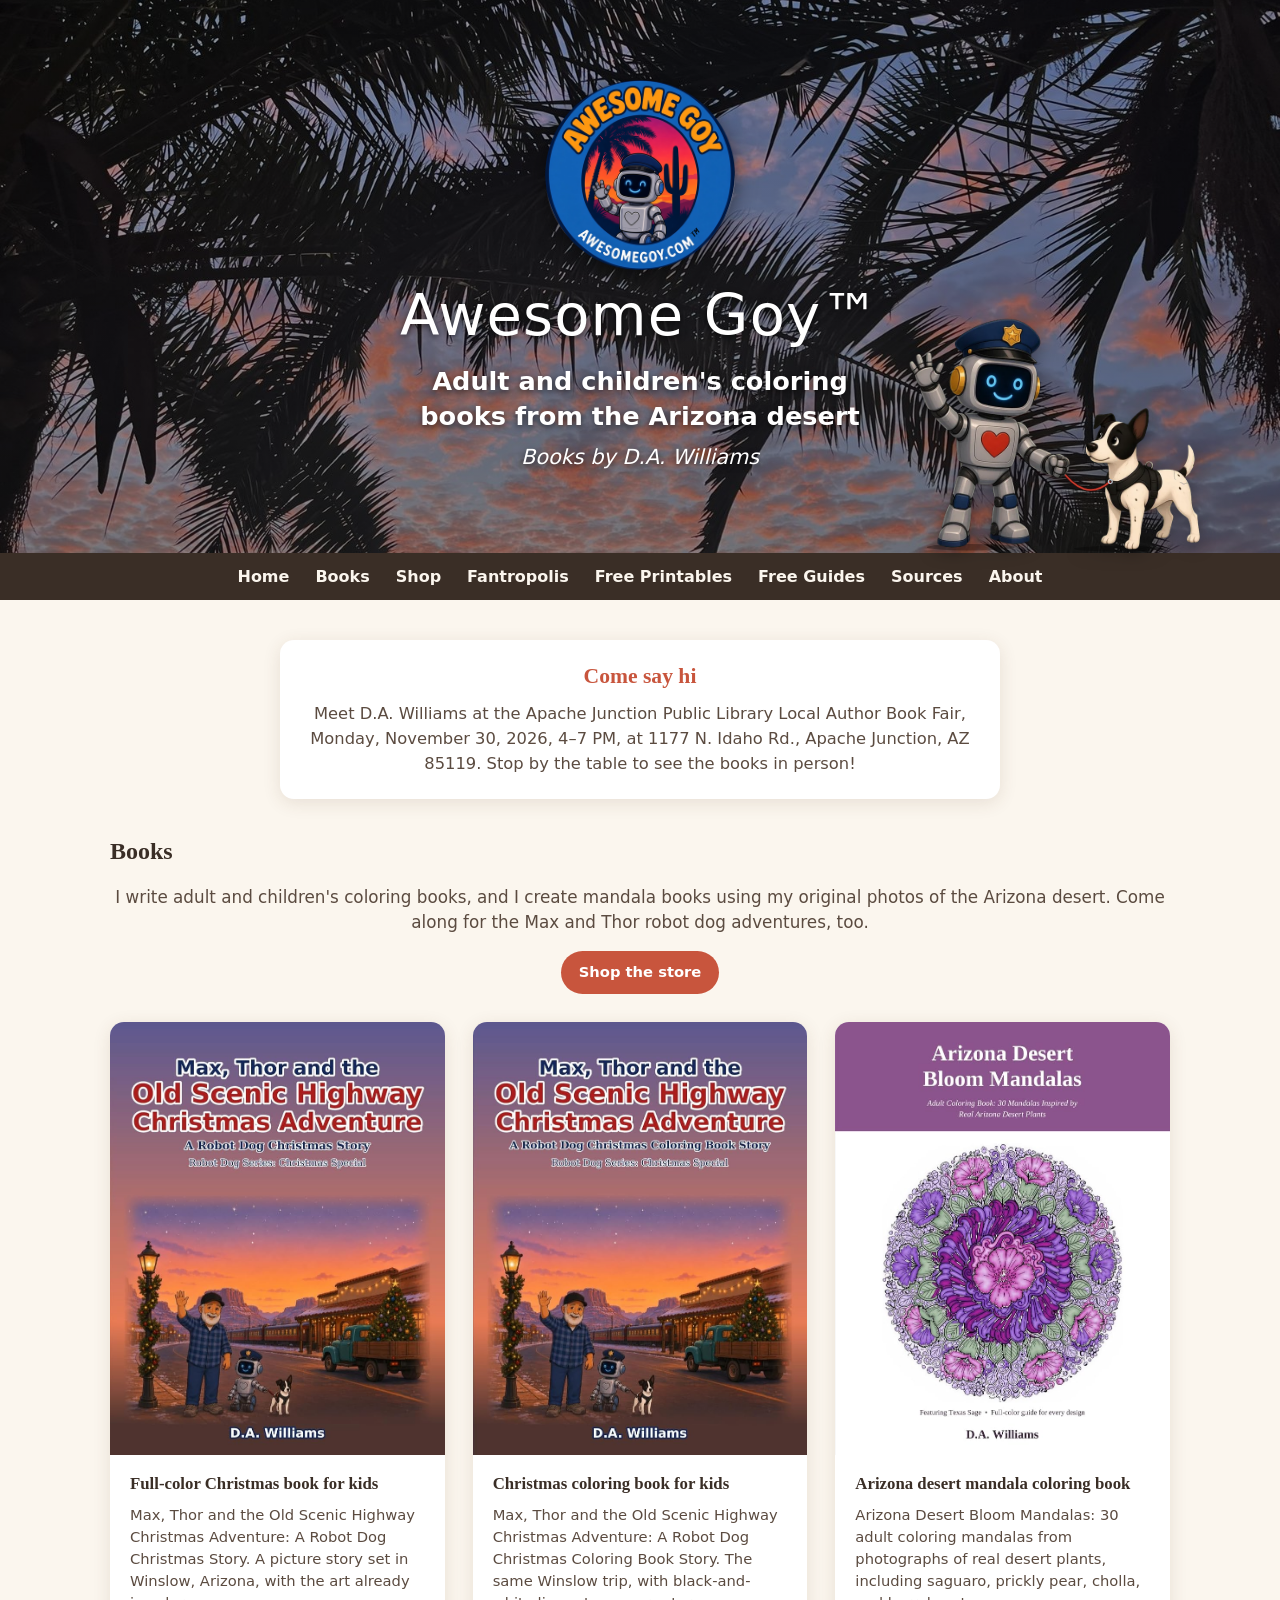
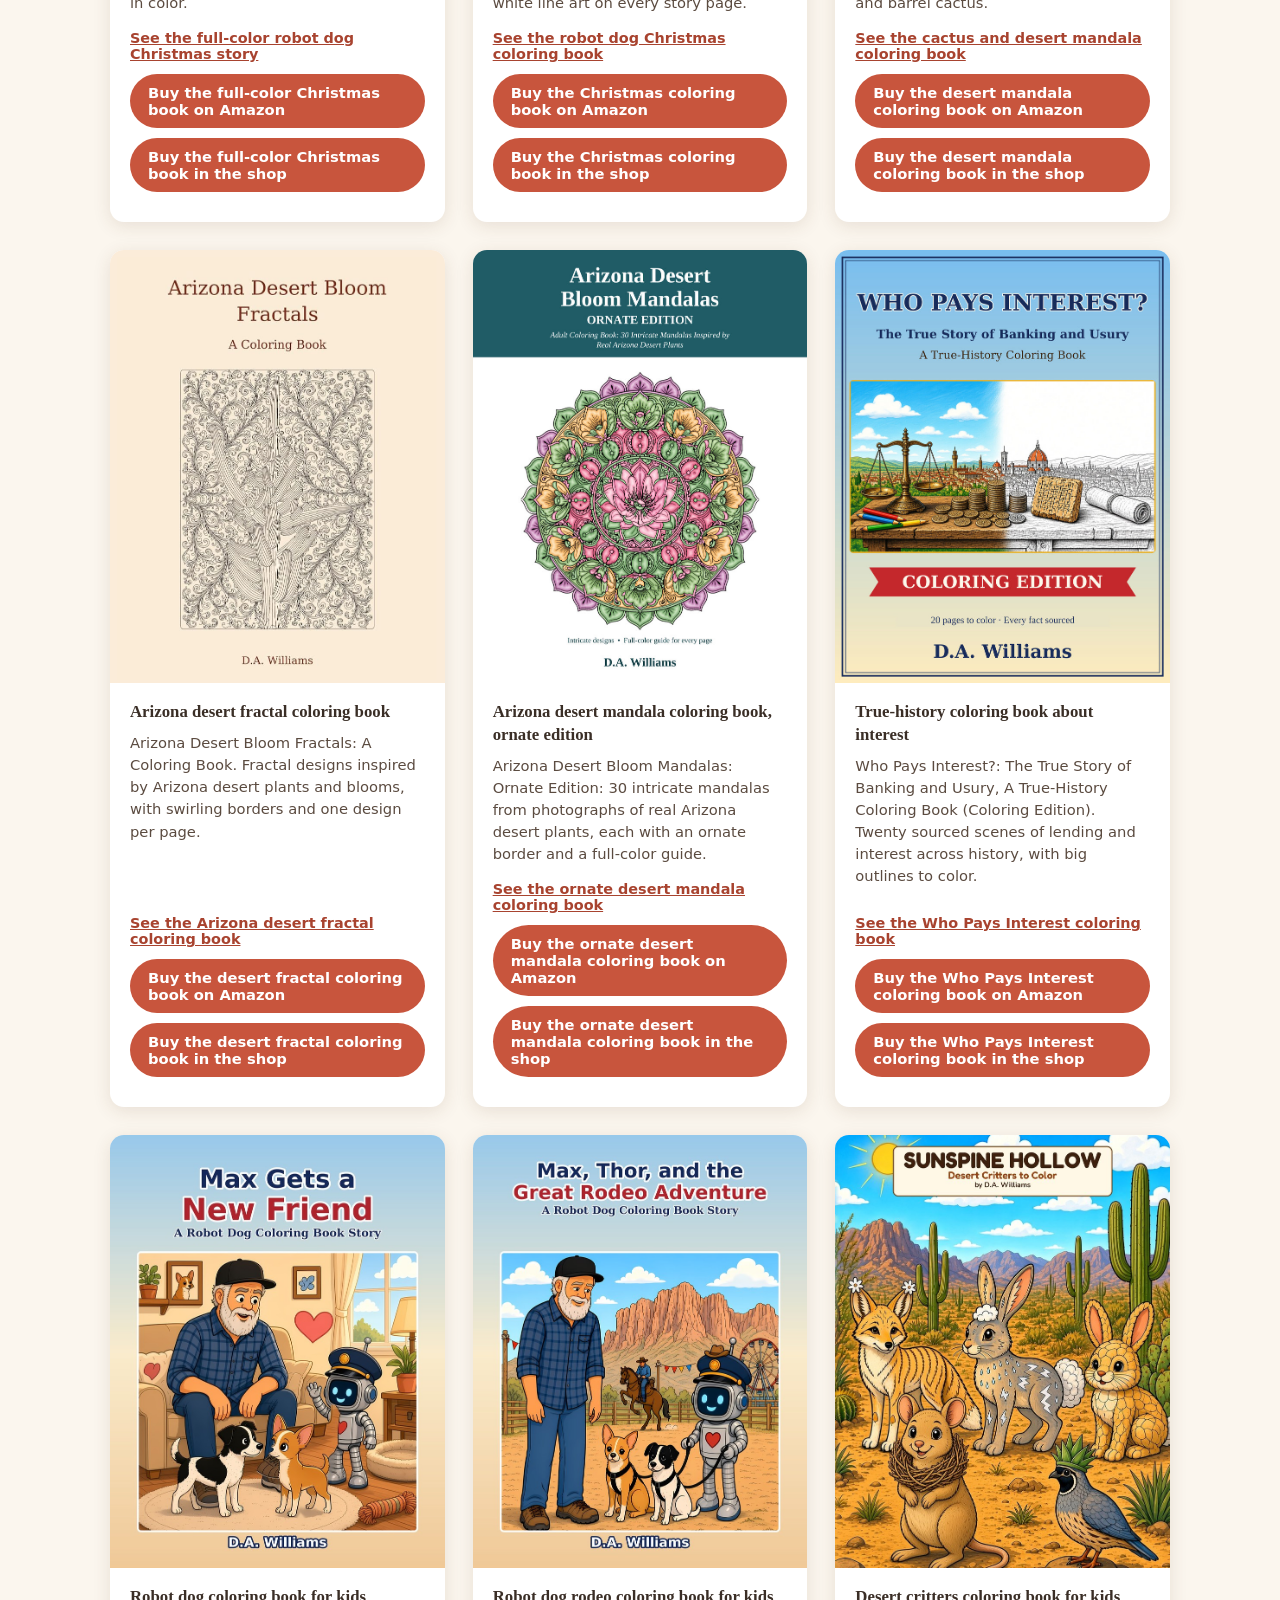
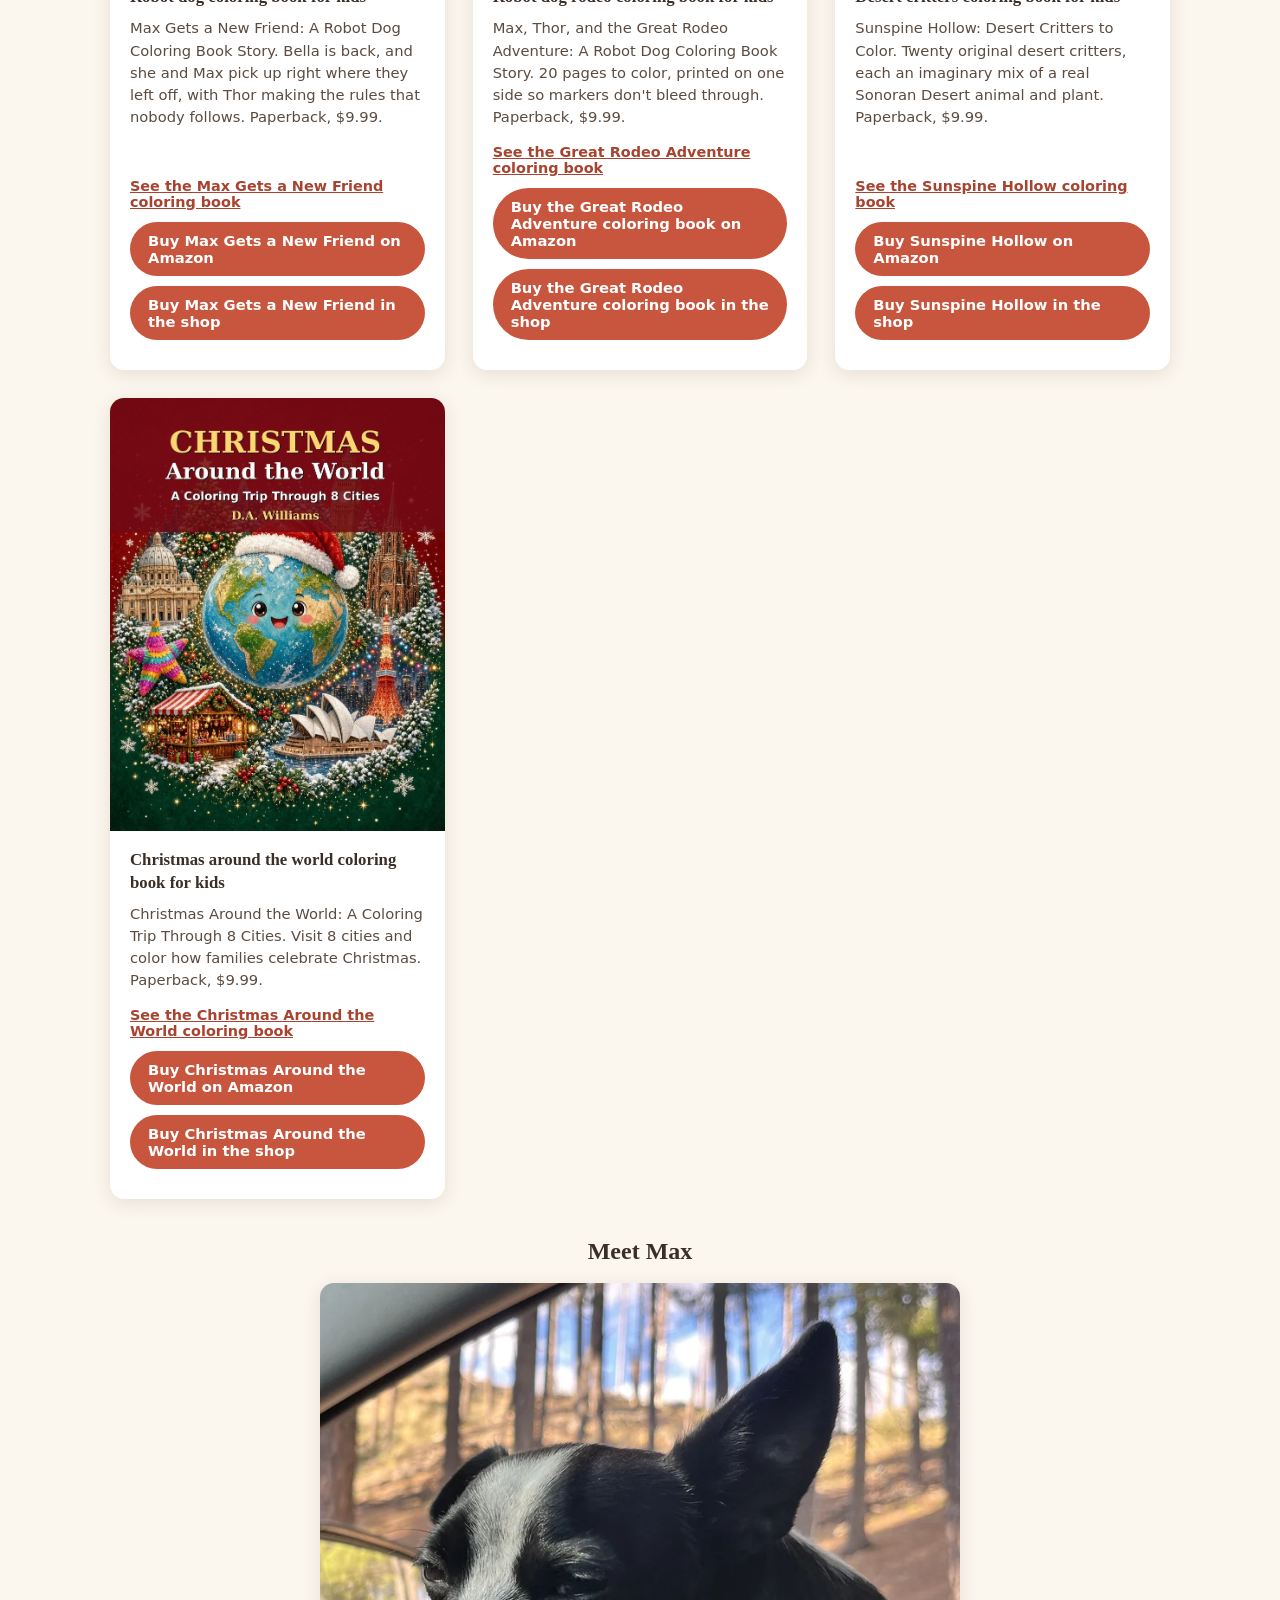
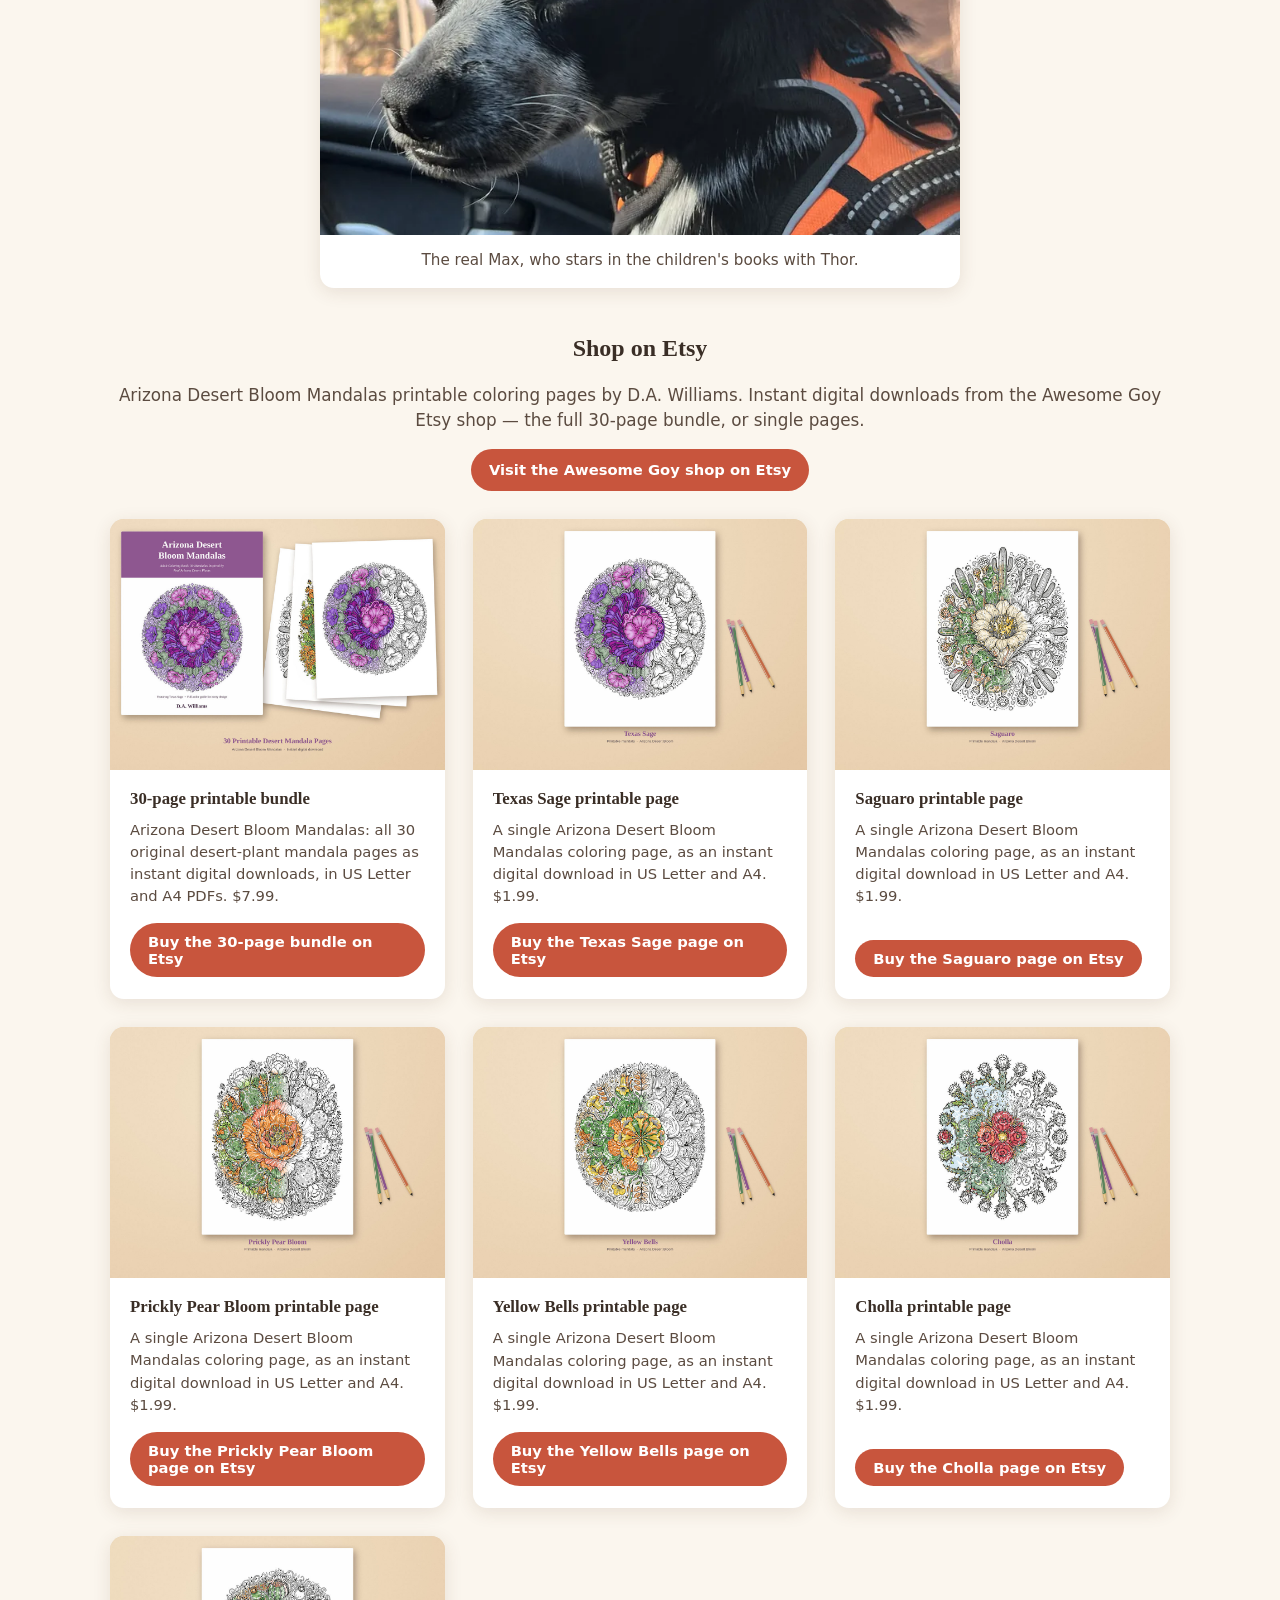
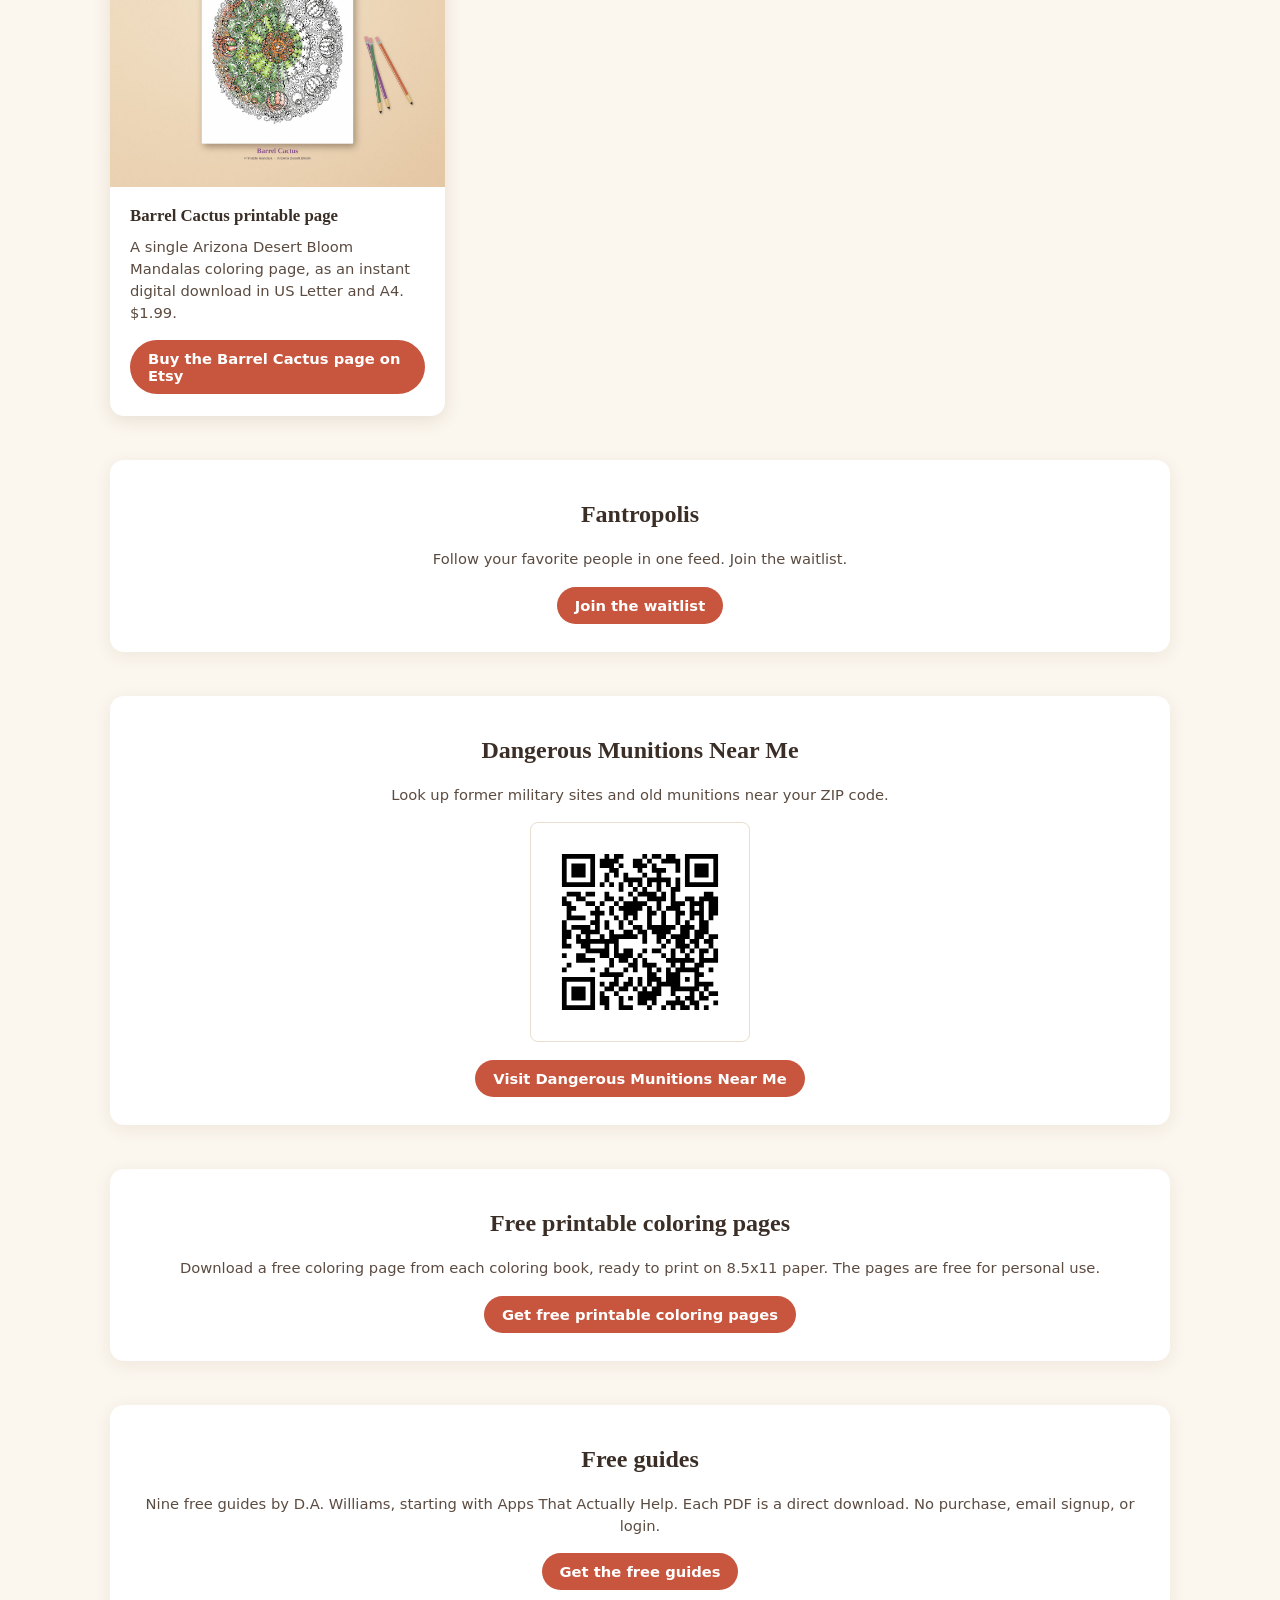
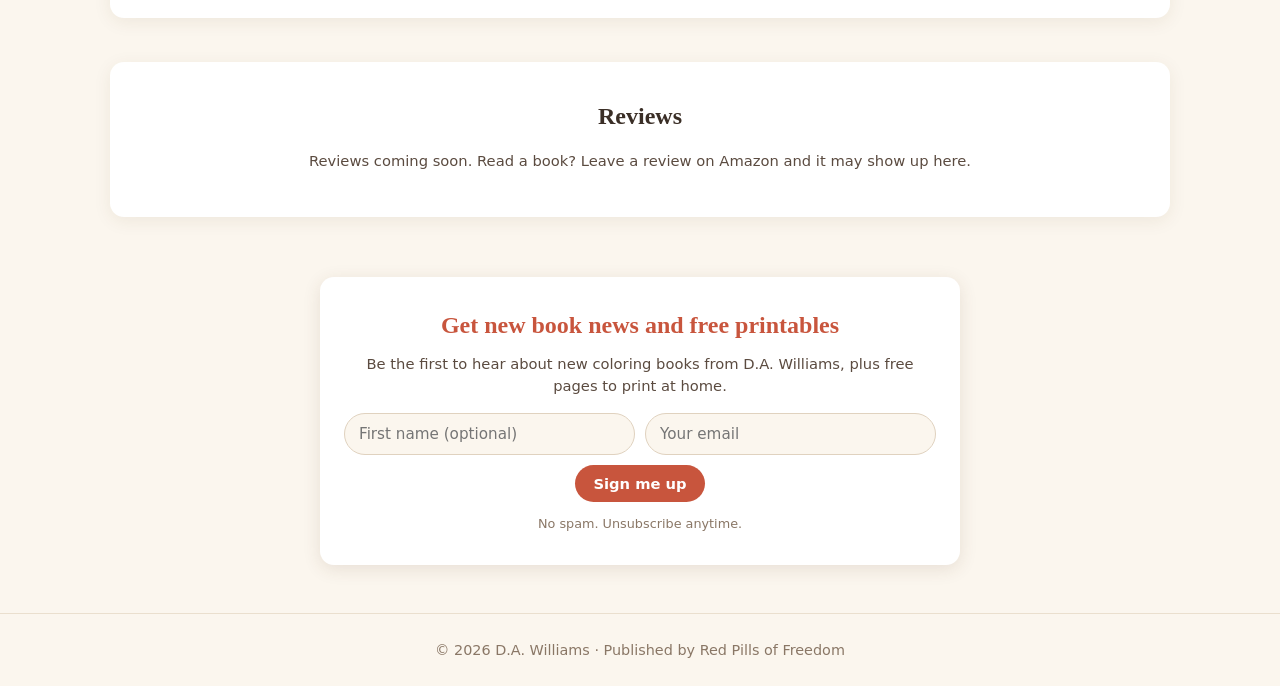
<file: index.html>
<!DOCTYPE html>
<html lang="en">
<head>
<meta charset="utf-8">
<meta name="viewport" content="width=device-width, initial-scale=1">
<link rel="icon" type="image/png" href="/favicon.png">
<link rel="apple-touch-icon" href="/apple-touch-icon.png">
<title>Adult and Children's Coloring Books from Arizona | Awesome Goy</title>
<meta name="description" content="I write adult and children's coloring books and create mandala books using my original photos of the Arizona desert, plus the Max and Thor robot dog adventures. Books by D.A. Williams.">
<meta name="keywords" content="adult coloring books, cactus coloring book, Arizona desert coloring book, Christmas book for kids, robot dog, Winslow Arizona, mandala coloring book, fractal coloring book, D.A. Williams, Awesome Goy">
<link rel="canonical" href="https://awesomegoy.com/">
<meta name="robots" content="max-image-preview:large">
<meta property="og:type" content="website">
<meta property="og:url" content="https://awesomegoy.com/">
<meta property="og:title" content="Adult and Children's Coloring Books from Arizona | Awesome Goy">
<meta property="og:description" content="I write adult and children's coloring books and create mandala books using my original photos of the Arizona desert, plus the Max and Thor robot dog adventures. Books by D.A. Williams.">
<meta property="og:image" content="https://awesomegoy.com/images/home-share-1200x630-weekly-listings.jpg">
<meta property="og:image:type" content="image/jpeg">
<meta property="og:image:width" content="1200">
<meta property="og:image:height" content="630">
<meta property="og:image:alt" content="Awesome Goy books by D.A. Williams. Check here for new weekly listings!">
<meta name="twitter:card" content="summary_large_image">
<meta name="twitter:title" content="Adult and Children's Coloring Books from Arizona | Awesome Goy">
<meta name="twitter:description" content="I write adult and children's coloring books and create mandala books using my original photos of the Arizona desert, plus the Max and Thor robot dog adventures. Books by D.A. Williams.">
<meta name="twitter:image" content="https://awesomegoy.com/images/home-share-1200x630-weekly-listings.jpg">
<meta name="twitter:image:alt" content="Awesome Goy books by D.A. Williams. Check here for new weekly listings!">
<link rel="stylesheet" href="/styles.css">
<script type="application/ld+json">
{
  "@context": "https://schema.org",
  "@graph": [
    {
      "@type": "WebSite",
      "@id": "https://awesomegoy.com/#website",
      "name": "Awesome Goy",
      "url": "https://awesomegoy.com/",
      "description": "I write adult and children's coloring books and create mandala books using my original photos of the Arizona desert, plus the Max and Thor robot dog adventures. Books by D.A. Williams.",
      "author": { "@id": "https://awesomegoy.com/#da-williams" }
    },
    {
      "@type": "Person",
      "@id": "https://awesomegoy.com/#da-williams",
      "name": "D.A. Williams",
      "url": "https://awesomegoy.com/about.html",
      "jobTitle": "Author",
      "homeLocation": {
        "@type": "Place",
        "name": "Arizona"
      },
      "description": "D.A. Williams lives in Arizona and writes children's stories and coloring books."
    }
  ]
}
</script>
<!-- Google tag (gtag.js) -->
<script async src="https://www.googletagmanager.com/gtag/js?id=G-TSMN5D71DT"></script>
<script>
  window.dataLayer = window.dataLayer || [];
  function gtag(){dataLayer.push(arguments);}
  gtag('js', new Date());
  gtag('config', 'G-TSMN5D71DT');
</script>
</head>
<body>
<a class="skip" href="#main">Skip to content</a>
<header class="home">
  <img class="logo" src="/images/logo.png" alt="Awesome Goy logo" width="400" height="400">
  <p class="brand">Awesome Goy&trade;</p>
  <h1>Adult and children's coloring books from the Arizona desert</h1>
  <p class="author">Books by D.A. Williams</p>
  <svg class="thor-wave" viewBox="0 0 920 730" role="img" aria-labelledby="thor-wave-title" xmlns="http://www.w3.org/2000/svg">
    <title id="thor-wave-title">Thor the robot dog waving hello, holding Max on a leash</title>
    <ellipse cx="217" cy="712" rx="135" ry="10" fill="#000" fill-opacity=".3"/>
    <ellipse cx="672" cy="717" rx="140" ry="9" fill="#000" fill-opacity=".3"/>
    <image class="max-tail" href="/images/thor-max/max-tail.webp" width="920" height="730"/>
    <image href="/images/thor-max/max-body.webp" width="920" height="730"/>
    <path d="M485 462 Q565 580 643 512" fill="none" stroke="#3a1210" stroke-width="9" stroke-linecap="round"/>
    <path d="M485 462 Q565 580 643 512" fill="none" stroke="#c63a2c" stroke-width="5" stroke-linecap="round"/>
    <circle cx="645" cy="511" r="6" fill="none" stroke="#b8bec8" stroke-width="3.5"/>
    <image href="/images/thor-max/thor-body.webp" width="920" height="730"/>
    <image class="thor-forearm" href="/images/thor-max/thor-arm.webp" width="920" height="730"/>
  </svg>
</header>
<nav class="nav" aria-label="Primary">
  <a href="/">Home</a>
  <a href="/#books">Books</a>
  <a href="https://shop.awesomegoy.com" target="_blank" rel="noopener">Shop<span class="sr-only"> (opens in a new tab)</span></a>
  <a href="/#fantropolis">Fantropolis</a>
  <a href="/free-printables.html">Free Printables</a>
  <a href="/free-printables.html#free-guides">Free Guides</a>
  <a href="/ai-hype-sources.html">Sources</a>
  <a href="/about.html">About</a>
</nav>
<main id="main">
  <aside class="notice" aria-label="Upcoming author fair">
    <h2>Come say hi</h2>
    <p>Meet D.A. Williams at the Apache Junction Public Library Local Author Book Fair, Monday, November 30, 2026, 4–7 PM, at 1177 N. Idaho Rd., Apache Junction, AZ 85119. Stop by the table to see the books in person!</p>
  </aside>
  <h2 class="sec" id="books">Books</h2>
  <p class="intro">I write adult and children's coloring books, and I create mandala books using my original photos of the Arizona desert. Come along for the Max and Thor robot dog adventures, too.</p>
  <p class="shop-link"><a class="btn" href="https://shop.awesomegoy.com" target="_blank" rel="noopener">Shop the store<span class="sr-only"> (opens in a new tab)</span></a></p>
  <div class="grid">
    <article class="card">
      <a href="/books/old-scenic-highway-christmas-adventure.html">
        <img src="/images/scenic-highway-color.jpg" alt="Cover of the full-color Christmas book for kids, Max and Thor's robot dog story" loading="lazy">
      </a>
      <div class="body">
        <h3>Full-color Christmas book for kids</h3>
        <p>Max, Thor and the Old Scenic Highway Christmas Adventure: A Robot Dog Christmas Story. A picture story set in Winslow, Arizona, with the art already in color.</p>
        <a class="link" href="/books/old-scenic-highway-christmas-adventure.html">See the full-color robot dog Christmas story</a>
        <div class="buy-links">
          <a class="btn" href="https://www.amazon.com/dp/B0HPGDC37H" target="_blank" rel="noopener">Buy the full-color Christmas book on Amazon<span class="sr-only"> (opens in a new tab)</span></a>
          <a class="btn" href="https://shop.awesomegoy.com/products/old-scenic-highway-christmas-adventure" target="_blank" rel="noopener">Buy the full-color Christmas book in the shop<span class="sr-only"> (opens in a new tab)</span></a>
        </div>
      </div>
    </article>
    <article class="card">
      <a href="/books/old-scenic-highway-christmas-coloring-book.html">
        <img src="/images/scenic-highway-coloring.jpg" alt="Cover of the Christmas coloring book for kids, Max and Thor's robot dog story" loading="lazy">
      </a>
      <div class="body">
        <h3>Christmas coloring book for kids</h3>
        <p>Max, Thor and the Old Scenic Highway Christmas Adventure: A Robot Dog Christmas Coloring Book Story. The same Winslow trip, with black-and-white line art on every story page.</p>
        <a class="link" href="/books/old-scenic-highway-christmas-coloring-book.html">See the robot dog Christmas coloring book</a>
        <div class="buy-links">
          <a class="btn" href="https://www.amazon.com/dp/B0HPMJJZSH" target="_blank" rel="noopener">Buy the Christmas coloring book on Amazon<span class="sr-only"> (opens in a new tab)</span></a>
          <a class="btn" href="https://shop.awesomegoy.com/products/old-scenic-highway-christmas-coloring-book" target="_blank" rel="noopener">Buy the Christmas coloring book in the shop<span class="sr-only"> (opens in a new tab)</span></a>
        </div>
      </div>
    </article>
    <article class="card">
      <a href="/books/arizona-desert-bloom-mandalas.html">
        <img src="/images/desert-bloom-mandalas.jpg" alt="Cover of Arizona Desert Bloom Mandalas, an adult coloring book of cactus and desert plant mandalas" loading="lazy">
      </a>
      <div class="body">
        <h3>Arizona desert mandala coloring book</h3>
        <p>Arizona Desert Bloom Mandalas: 30 adult coloring mandalas from photographs of real desert plants, including saguaro, prickly pear, cholla, and barrel cactus.</p>
        <a class="link" href="/books/arizona-desert-bloom-mandalas.html">See the cactus and desert mandala coloring book</a>
        <div class="buy-links">
          <a class="btn" href="https://www.amazon.com/dp/B0HQ1FDJ9X" target="_blank" rel="noopener">Buy the desert mandala coloring book on Amazon<span class="sr-only"> (opens in a new tab)</span></a>
          <a class="btn" href="https://shop.awesomegoy.com/products/arizona-desert-bloom-mandalas" target="_blank" rel="noopener">Buy the desert mandala coloring book in the shop<span class="sr-only"> (opens in a new tab)</span></a>
        </div>
      </div>
    </article>
    <article class="card">
      <a href="/books/arizona-desert-bloom-fractals.html">
        <img src="/images/desert-bloom-fractals.jpg" alt="Cover of Arizona Desert Bloom Fractals, an adult coloring book of desert fractal designs" loading="lazy">
      </a>
      <div class="body">
        <h3>Arizona desert fractal coloring book</h3>
        <p>Arizona Desert Bloom Fractals: A Coloring Book. Fractal designs inspired by Arizona desert plants and blooms, with swirling borders and one design per page.</p>
        <a class="link" href="/books/arizona-desert-bloom-fractals.html">See the Arizona desert fractal coloring book</a>
        <div class="buy-links">
          <a class="btn" href="https://www.amazon.com/dp/B0HQ2TNQD9" target="_blank" rel="noopener">Buy the desert fractal coloring book on Amazon<span class="sr-only"> (opens in a new tab)</span></a>
          <a class="btn" href="https://shop.awesomegoy.com/products/arizona-desert-bloom-fractals" target="_blank" rel="noopener">Buy the desert fractal coloring book in the shop<span class="sr-only"> (opens in a new tab)</span></a>
        </div>
      </div>
    </article>
    <article class="card">
      <a href="/books/arizona-desert-bloom-mandalas-ornate.html">
        <img src="/images/desert-bloom-mandalas-ornate.jpg" alt="Cover of Arizona Desert Bloom Mandalas: Ornate Edition, an adult coloring book of intricate desert plant mandalas" loading="lazy">
      </a>
      <div class="body">
        <h3>Arizona desert mandala coloring book, ornate edition</h3>
        <p>Arizona Desert Bloom Mandalas: Ornate Edition: 30 intricate mandalas from photographs of real Arizona desert plants, each with an ornate border and a full-color guide.</p>
        <a class="link" href="/books/arizona-desert-bloom-mandalas-ornate.html">See the ornate desert mandala coloring book</a>
        <div class="buy-links">
          <a class="btn" href="https://www.amazon.com/dp/B0HQYD8N3J" target="_blank" rel="noopener">Buy the ornate desert mandala coloring book on Amazon<span class="sr-only"> (opens in a new tab)</span></a>
          <a class="btn" href="https://shop.awesomegoy.com/products/arizona-desert-bloom-mandalas-ornate" target="_blank" rel="noopener">Buy the ornate desert mandala coloring book in the shop<span class="sr-only"> (opens in a new tab)</span></a>
        </div>
      </div>
    </article>
    <article class="card">
      <a href="/books/who-pays-interest.html">
        <img src="/images/who-pays-interest.jpg" alt="Cover of Who Pays Interest?, a true-history coloring book about banking and usury" loading="lazy">
      </a>
      <div class="body">
        <h3>True-history coloring book about interest</h3>
        <p>Who Pays Interest?: The True Story of Banking and Usury, A True-History Coloring Book (Coloring Edition). Twenty sourced scenes of lending and interest across history, with big outlines to color.</p>
        <a class="link" href="/books/who-pays-interest.html">See the Who Pays Interest coloring book</a>
        <div class="buy-links">
          <a class="btn" href="https://www.amazon.com/dp/B0HQXK1SLT" target="_blank" rel="noopener">Buy the Who Pays Interest coloring book on Amazon<span class="sr-only"> (opens in a new tab)</span></a>
          <a class="btn" href="https://shop.awesomegoy.com/products/who-pays-interest" target="_blank" rel="noopener">Buy the Who Pays Interest coloring book in the shop<span class="sr-only"> (opens in a new tab)</span></a>
        </div>
      </div>
    </article>
    <article class="card">
      <a href="/books/max-gets-a-new-friend.html">
        <img src="/images/max-gets-a-new-friend.jpg" alt="Cover of Max Gets a New Friend, a robot dog coloring book story" loading="lazy">
      </a>
      <div class="body">
        <h3>Robot dog coloring book for kids</h3>
        <p>Max Gets a New Friend: A Robot Dog Coloring Book Story. Bella is back, and she and Max pick up right where they left off, with Thor making the rules that nobody follows. Paperback, $9.99.</p>
        <a class="link" href="/books/max-gets-a-new-friend.html">See the Max Gets a New Friend coloring book</a>
        <div class="buy-links">
          <a class="btn" href="https://www.amazon.com/dp/B0HRWW4BND" target="_blank" rel="noopener">Buy Max Gets a New Friend on Amazon<span class="sr-only"> (opens in a new tab)</span></a>
          <a class="btn" href="https://shop.awesomegoy.com/products/max-gets-a-new-friend" target="_blank" rel="noopener">Buy Max Gets a New Friend in the shop<span class="sr-only"> (opens in a new tab)</span></a>
        </div>
      </div>
    </article>
    <article class="card">
      <a href="/books/max-thor-great-rodeo-adventure.html">
        <img src="/images/max-thor-great-rodeo-adventure.jpg" alt="Cover of Max, Thor, and the Great Rodeo Adventure, a robot dog coloring book story" loading="lazy">
      </a>
      <div class="body">
        <h3>Robot dog rodeo coloring book for kids</h3>
        <p>Max, Thor, and the Great Rodeo Adventure: A Robot Dog Coloring Book Story. 20 pages to color, printed on one side so markers don't bleed through. Paperback, $9.99.</p>
        <a class="link" href="/books/max-thor-great-rodeo-adventure.html">See the Great Rodeo Adventure coloring book</a>
        <div class="buy-links">
          <a class="btn" href="https://www.amazon.com/dp/B0HS44NT22" target="_blank" rel="noopener">Buy the Great Rodeo Adventure coloring book on Amazon<span class="sr-only"> (opens in a new tab)</span></a>
          <a class="btn" href="https://shop.awesomegoy.com/products/great-rodeo-adventure" target="_blank" rel="noopener">Buy the Great Rodeo Adventure coloring book in the shop<span class="sr-only"> (opens in a new tab)</span></a>
        </div>
      </div>
    </article>
    <article class="card">
      <a href="/books/sunspine-hollow.html">
        <img src="/images/sunspine-hollow.jpg" alt="Cover of Sunspine Hollow: Desert Critters to Color, a children's coloring book" loading="lazy">
      </a>
      <div class="body">
        <h3>Desert critters coloring book for kids</h3>
        <p>Sunspine Hollow: Desert Critters to Color. Twenty original desert critters, each an imaginary mix of a real Sonoran Desert animal and plant. Paperback, $9.99.</p>
        <a class="link" href="/books/sunspine-hollow.html">See the Sunspine Hollow coloring book</a>
        <div class="buy-links">
          <a class="btn" href="https://www.amazon.com/dp/B0HSQH9D87" target="_blank" rel="noopener">Buy Sunspine Hollow on Amazon<span class="sr-only"> (opens in a new tab)</span></a>
          <a class="btn" href="https://shop.awesomegoy.com/products/sunspine-hollow" target="_blank" rel="noopener">Buy Sunspine Hollow in the shop<span class="sr-only"> (opens in a new tab)</span></a>
        </div>
      </div>
    </article>
    <article class="card">
      <a href="/books/christmas-around-the-world.html">
        <img src="/images/christmas-around-the-world.jpg" alt="Cover of Christmas Around the World: A Coloring Trip Through 8 Cities, a children's coloring book" loading="lazy">
      </a>
      <div class="body">
        <h3>Christmas around the world coloring book for kids</h3>
        <p>Christmas Around the World: A Coloring Trip Through 8 Cities. Visit 8 cities and color how families celebrate Christmas. Paperback, $9.99.</p>
        <a class="link" href="/books/christmas-around-the-world.html">See the Christmas Around the World coloring book</a>
        <div class="buy-links">
          <a class="btn" href="https://www.amazon.com/dp/B0HSQH27KR" target="_blank" rel="noopener">Buy Christmas Around the World on Amazon<span class="sr-only"> (opens in a new tab)</span></a>
          <a class="btn" href="https://shop.awesomegoy.com/products/christmas-around-the-world" target="_blank" rel="noopener">Buy Christmas Around the World in the shop<span class="sr-only"> (opens in a new tab)</span></a>
        </div>
      </div>
    </article>
  </div>
  <section class="meet-max" id="meet-max" aria-labelledby="meet-max-heading">
    <h2 class="sec" id="meet-max-heading">Meet Max</h2>
    <figure>
      <picture>
        <source type="image/webp" srcset="/images/max.webp">
        <img src="/images/max.jpg" width="800" height="690" alt="Max, a small black-and-white dog in an orange harness, looking calmly out a car window toward a sunlit pine forest." loading="lazy" decoding="async">
      </picture>
      <figcaption>The real Max, who stars in the children's books with Thor.</figcaption>
    </figure>
  </section>
  <section class="etsy" id="shop" aria-label="Shop on Etsy">
    <h2 class="sec">Shop on Etsy</h2>
    <p class="intro">Arizona Desert Bloom Mandalas printable coloring pages by D.A. Williams. Instant digital downloads from the Awesome Goy Etsy shop — the full 30-page bundle, or single pages.</p>
    <p class="shop-link"><a class="btn" href="https://www.etsy.com/shop/AwesomeGoy" target="_blank" rel="noopener">Visit the Awesome Goy shop on Etsy<span class="sr-only"> (opens in a new tab)</span></a></p>
    <div class="grid etsy-grid">
      <article class="card">
        <a href="https://www.etsy.com/listing/4621021342" target="_blank" rel="noopener">
          <img src="/images/etsy/desert-bloom-mandalas-bundle.jpg" alt="Arizona Desert Bloom Mandalas 30-page printable coloring bundle" width="1200" height="900" loading="lazy">
        </a>
        <div class="body">
          <h3>30-page printable bundle</h3>
          <p>Arizona Desert Bloom Mandalas: all 30 original desert-plant mandala pages as instant digital downloads, in US Letter and A4 PDFs. $7.99.</p>
          <a class="btn" href="https://www.etsy.com/listing/4621021342" target="_blank" rel="noopener">Buy the 30-page bundle on Etsy<span class="sr-only"> (opens in a new tab)</span></a>
        </div>
      </article>
      <article class="card">
        <a href="https://www.etsy.com/listing/4621018527" target="_blank" rel="noopener">
          <img src="/images/etsy/texas-sage.jpg" alt="Texas Sage mandala coloring page printable" width="1200" height="900" loading="lazy">
        </a>
        <div class="body">
          <h3>Texas Sage printable page</h3>
          <p>A single Arizona Desert Bloom Mandalas coloring page, as an instant digital download in US Letter and A4. $1.99.</p>
          <a class="btn" href="https://www.etsy.com/listing/4621018527" target="_blank" rel="noopener">Buy the Texas Sage page on Etsy<span class="sr-only"> (opens in a new tab)</span></a>
        </div>
      </article>
      <article class="card">
        <a href="https://www.etsy.com/listing/4621019373" target="_blank" rel="noopener">
          <img src="/images/etsy/saguaro.jpg" alt="Saguaro mandala coloring page printable" width="1200" height="900" loading="lazy">
        </a>
        <div class="body">
          <h3>Saguaro printable page</h3>
          <p>A single Arizona Desert Bloom Mandalas coloring page, as an instant digital download in US Letter and A4. $1.99.</p>
          <a class="btn" href="https://www.etsy.com/listing/4621019373" target="_blank" rel="noopener">Buy the Saguaro page on Etsy<span class="sr-only"> (opens in a new tab)</span></a>
        </div>
      </article>
      <article class="card">
        <a href="https://www.etsy.com/listing/4621025188" target="_blank" rel="noopener">
          <img src="/images/etsy/prickly-pear-bloom.jpg" alt="Prickly Pear Bloom mandala coloring page printable" width="1200" height="900" loading="lazy">
        </a>
        <div class="body">
          <h3>Prickly Pear Bloom printable page</h3>
          <p>A single Arizona Desert Bloom Mandalas coloring page, as an instant digital download in US Letter and A4. $1.99.</p>
          <a class="btn" href="https://www.etsy.com/listing/4621025188" target="_blank" rel="noopener">Buy the Prickly Pear Bloom page on Etsy<span class="sr-only"> (opens in a new tab)</span></a>
        </div>
      </article>
      <article class="card">
        <a href="https://www.etsy.com/listing/4621025820" target="_blank" rel="noopener">
          <img src="/images/etsy/yellow-bells.jpg" alt="Yellow Bells mandala coloring page printable" width="1200" height="900" loading="lazy">
        </a>
        <div class="body">
          <h3>Yellow Bells printable page</h3>
          <p>A single Arizona Desert Bloom Mandalas coloring page, as an instant digital download in US Letter and A4. $1.99.</p>
          <a class="btn" href="https://www.etsy.com/listing/4621025820" target="_blank" rel="noopener">Buy the Yellow Bells page on Etsy<span class="sr-only"> (opens in a new tab)</span></a>
        </div>
      </article>
      <article class="card">
        <a href="https://www.etsy.com/listing/4621021431" target="_blank" rel="noopener">
          <img src="/images/etsy/cholla.jpg" alt="Cholla mandala coloring page printable" width="1200" height="900" loading="lazy">
        </a>
        <div class="body">
          <h3>Cholla printable page</h3>
          <p>A single Arizona Desert Bloom Mandalas coloring page, as an instant digital download in US Letter and A4. $1.99.</p>
          <a class="btn" href="https://www.etsy.com/listing/4621021431" target="_blank" rel="noopener">Buy the Cholla page on Etsy<span class="sr-only"> (opens in a new tab)</span></a>
        </div>
      </article>
      <article class="card">
        <a href="https://www.etsy.com/listing/4621022127" target="_blank" rel="noopener">
          <img src="/images/etsy/barrel-cactus.jpg" alt="Barrel Cactus mandala coloring page printable" width="1200" height="900" loading="lazy">
        </a>
        <div class="body">
          <h3>Barrel Cactus printable page</h3>
          <p>A single Arizona Desert Bloom Mandalas coloring page, as an instant digital download in US Letter and A4. $1.99.</p>
          <a class="btn" href="https://www.etsy.com/listing/4621022127" target="_blank" rel="noopener">Buy the Barrel Cactus page on Etsy<span class="sr-only"> (opens in a new tab)</span></a>
        </div>
      </article>
    </div>
  </section>
  <section class="band" id="fantropolis" aria-label="Fantropolis">
    <h2 class="sec">Fantropolis</h2>
    <p>Follow your favorite people in one feed. Join the waitlist.</p>
    <a class="btn" href="https://fantropolis.com" target="_blank" rel="noopener">Join the waitlist<span class="sr-only"> (opens in a new tab)</span></a>
  </section>
  <section class="band" id="dangerous-munitions" aria-label="Dangerous Munitions Near Me">
    <h2 class="sec">Dangerous Munitions Near Me</h2>
    <p>Look up former military sites and old munitions near your ZIP code.</p>
    <img class="qr-code" src="/qr/dmnm-qr.svg" alt="QR code that opens the Dangerous Munitions Near Me website at https://dangerousmunitionsnearme.com/" width="410" height="410">
    <a class="btn" href="https://dangerousmunitionsnearme.com/">Visit Dangerous Munitions Near Me</a>
  </section>
  <section class="band">
    <h2 class="sec">Free printable coloring pages</h2>
    <p>Download a free coloring page from each coloring book, ready to print on 8.5x11 paper. The pages are free for personal use.</p>
    <a class="btn" href="/free-printables.html">Get free printable coloring pages</a>
  </section>
  <section class="band">
    <h2 class="sec">Free guides</h2>
    <p>Nine free guides by D.A. Williams, starting with Apps That Actually Help. Each PDF is a direct download. No purchase, email signup, or login.</p>
    <a class="btn" href="/free-printables.html#free-guides">Get the free guides</a>
  </section>
  <section class="band">
    <h2 class="sec">Reviews</h2>
    <p>Reviews coming soon. Read a book? Leave a review on Amazon and it may show up here.</p>
  </section>
</main>
<section class="signup" id="signup">
  <h2>Get new book news and free printables</h2>
  <p>Be the first to hear about new coloring books from D.A. Williams, plus free pages to print at home.</p>
  <form class="ml-form" action="https://assets.mailerlite.com/jsonp/2769826/forms/203243598050756500/subscribe" method="post" target="ml-frame">
    <label class="sr-only" for="signup-name">First name (optional)</label>
    <input id="signup-name" type="text" name="fields[name]" placeholder="First name (optional)" autocomplete="given-name">
    <label class="sr-only" for="signup-email">Email</label>
    <input id="signup-email" type="email" name="fields[email]" placeholder="Your email" required autocomplete="email">
    <input type="hidden" name="ml-submit" value="1">
    <input type="hidden" name="anticsrf" value="true">
    <button class="btn" type="submit">Sign me up</button>
  </form>
  <p class="ml-thanks" hidden>Thanks for signing up! Watch your inbox for new book news and free printables.</p>
  <p class="fine">No spam. Unsubscribe anytime.</p>
</section>
<iframe name="ml-frame" title="Signup confirmation" style="display:none"></iframe>
<script>document.querySelectorAll('.ml-form').forEach(function(f){f.addEventListener('submit',function(){setTimeout(function(){f.hidden=true;f.parentNode.querySelector('.ml-thanks').hidden=false;},600);});});</script>
<footer>© 2026 D.A. Williams · Published by Red Pills of Freedom</footer>
</body>
</html>
</file>
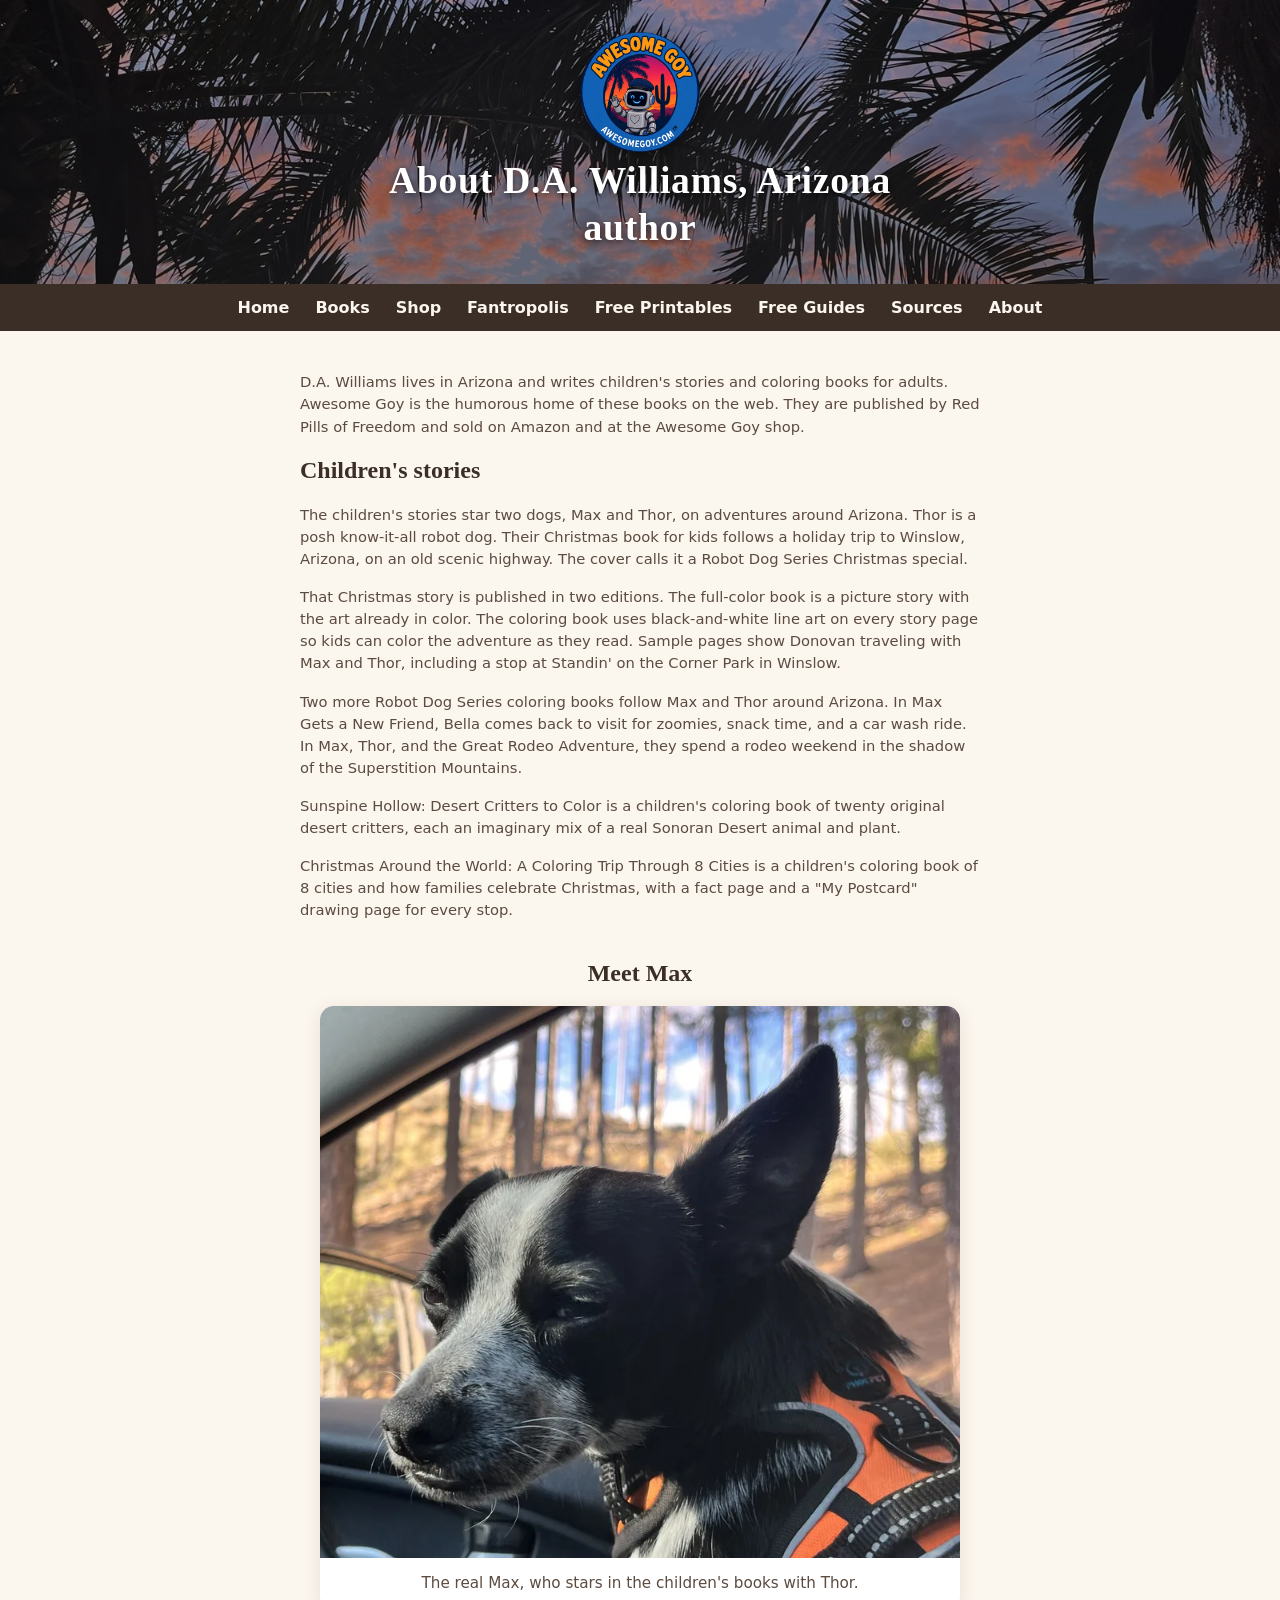
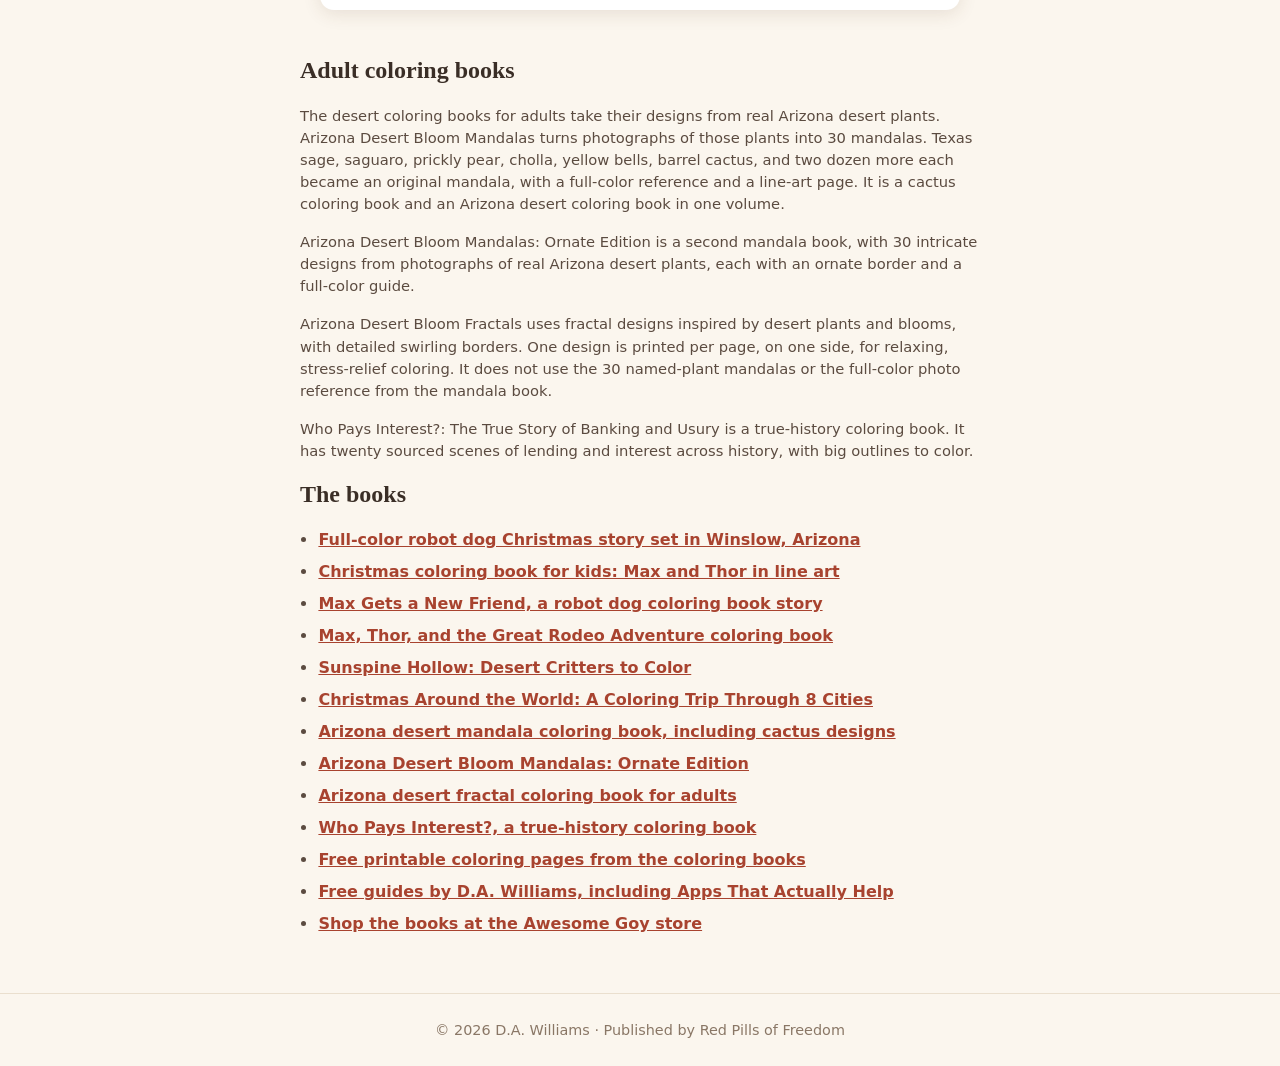
<file: about.html>
<!DOCTYPE html>
<html lang="en">
<head>
<meta charset="utf-8">
<meta name="viewport" content="width=device-width, initial-scale=1">
<link rel="icon" type="image/png" href="/favicon.png">
<link rel="apple-touch-icon" href="/apple-touch-icon.png">
<link rel="stylesheet" href="/styles.css">
<title>About D.A. Williams, Arizona Author | Awesome Goy</title>
<meta name="description" content="D.A. Williams lives in Arizona and writes adult coloring books and children's books, including desert mandalas, a true-history coloring book, and Max and Thor robot dog stories.">
<link rel="canonical" href="https://awesomegoy.com/about.html">
<meta name="robots" content="max-image-preview:large">
<meta property="og:type" content="website">
<meta property="og:url" content="https://awesomegoy.com/about.html">
<meta property="og:title" content="About D.A. Williams, Arizona Author | Awesome Goy">
<meta property="og:description" content="D.A. Williams lives in Arizona and writes adult coloring books and children's books, including desert mandalas, a true-history coloring book, and Max and Thor robot dog stories.">
<meta property="og:image" content="https://awesomegoy.com/images/scenic-highway-color.jpg">
<meta property="og:image:type" content="image/jpeg">
<meta property="og:image:width" content="773">
<meta property="og:image:height" content="1000">
<meta property="og:image:alt" content="Cover of the full-color robot dog Christmas book by D.A. Williams">
<meta name="twitter:card" content="summary_large_image">
<meta name="twitter:title" content="About D.A. Williams, Arizona Author | Awesome Goy">
<meta name="twitter:description" content="D.A. Williams lives in Arizona and writes adult coloring books and children's books, including desert mandalas, a true-history coloring book, and Max and Thor robot dog stories.">
<meta name="twitter:image" content="https://awesomegoy.com/images/scenic-highway-color.jpg">
<meta name="twitter:image:alt" content="Cover of the full-color robot dog Christmas book by D.A. Williams">
<script type="application/ld+json">
{
  "@context": "https://schema.org",
  "@type": "Person",
  "@id": "https://awesomegoy.com/#da-williams",
  "name": "D.A. Williams",
  "url": "https://awesomegoy.com/about.html",
  "jobTitle": "Author",
  "homeLocation": {
    "@type": "Place",
    "name": "Arizona"
  },
  "description": "D.A. Williams lives in Arizona and writes children's stories and coloring books."
}
</script>
<!-- Google tag (gtag.js) -->
<script async src="https://www.googletagmanager.com/gtag/js?id=G-TSMN5D71DT"></script>
<script>
  window.dataLayer = window.dataLayer || [];
  function gtag(){dataLayer.push(arguments);}
  gtag('js', new Date());
  gtag('config', 'G-TSMN5D71DT');
</script>
</head>
<body>
<a class="skip" href="#main">Skip to content</a>
<header class="mini">
  <a href="/"><img class="logo" src="/images/logo.png" alt="Awesome Goy logo" width="400" height="400"></a>
  <h1>About D.A. Williams, Arizona author</h1>
</header>
<nav class="nav" aria-label="Primary">
  <a href="/">Home</a>
  <a href="/#books">Books</a>
  <a href="https://shop.awesomegoy.com" target="_blank" rel="noopener">Shop<span class="sr-only"> (opens in a new tab)</span></a>
  <a href="/#fantropolis">Fantropolis</a>
  <a href="/free-printables.html">Free Printables</a>
  <a href="/free-printables.html#free-guides">Free Guides</a>
  <a href="/ai-hype-sources.html">Sources</a>
  <a href="/about.html">About</a>
</nav>
<main class="about" id="main">
  <p>D.A. Williams lives in Arizona and writes children's stories and coloring books for adults. Awesome Goy is the humorous home of these books on the web. They are published by Red Pills of Freedom and sold on Amazon and at the Awesome Goy shop.</p>
  <h2 class="sec">Children's stories</h2>
  <p>The children's stories star two dogs, Max and Thor, on adventures around Arizona. Thor is a posh know-it-all robot dog. Their Christmas book for kids follows a holiday trip to Winslow, Arizona, on an old scenic highway. The cover calls it a Robot Dog Series Christmas special.</p>
  <p>That Christmas story is published in two editions. The full-color book is a picture story with the art already in color. The coloring book uses black-and-white line art on every story page so kids can color the adventure as they read. Sample pages show Donovan traveling with Max and Thor, including a stop at Standin' on the Corner Park in Winslow.</p>
  <p>Two more Robot Dog Series coloring books follow Max and Thor around Arizona. In Max Gets a New Friend, Bella comes back to visit for zoomies, snack time, and a car wash ride. In Max, Thor, and the Great Rodeo Adventure, they spend a rodeo weekend in the shadow of the Superstition Mountains.</p>
  <p>Sunspine Hollow: Desert Critters to Color is a children's coloring book of twenty original desert critters, each an imaginary mix of a real Sonoran Desert animal and plant.</p>
  <p>Christmas Around the World: A Coloring Trip Through 8 Cities is a children's coloring book of 8 cities and how families celebrate Christmas, with a fact page and a "My Postcard" drawing page for every stop.</p>
  <section class="meet-max" id="meet-max" aria-labelledby="meet-max-heading">
    <h2 class="sec" id="meet-max-heading">Meet Max</h2>
    <figure>
      <picture>
        <source type="image/webp" srcset="/images/max.webp">
        <img src="/images/max.jpg" width="800" height="690" alt="Max, a small black-and-white dog in an orange harness, looking calmly out a car window toward a sunlit pine forest." loading="lazy" decoding="async">
      </picture>
      <figcaption>The real Max, who stars in the children's books with Thor.</figcaption>
    </figure>
  </section>
  <h2 class="sec">Adult coloring books</h2>
  <p>The desert coloring books for adults take their designs from real Arizona desert plants. Arizona Desert Bloom Mandalas turns photographs of those plants into 30 mandalas. Texas sage, saguaro, prickly pear, cholla, yellow bells, barrel cactus, and two dozen more each became an original mandala, with a full-color reference and a line-art page. It is a cactus coloring book and an Arizona desert coloring book in one volume.</p>
  <p>Arizona Desert Bloom Mandalas: Ornate Edition is a second mandala book, with 30 intricate designs from photographs of real Arizona desert plants, each with an ornate border and a full-color guide.</p>
  <p>Arizona Desert Bloom Fractals uses fractal designs inspired by desert plants and blooms, with detailed swirling borders. One design is printed per page, on one side, for relaxing, stress-relief coloring. It does not use the 30 named-plant mandalas or the full-color photo reference from the mandala book.</p>
  <p>Who Pays Interest?: The True Story of Banking and Usury is a true-history coloring book. It has twenty sourced scenes of lending and interest across history, with big outlines to color.</p>
  <h2 class="sec">The books</h2>
  <ul class="related">
    <li><a href="/books/old-scenic-highway-christmas-adventure.html">Full-color robot dog Christmas story set in Winslow, Arizona</a></li>
    <li><a href="/books/old-scenic-highway-christmas-coloring-book.html">Christmas coloring book for kids: Max and Thor in line art</a></li>
    <li><a href="/books/max-gets-a-new-friend.html">Max Gets a New Friend, a robot dog coloring book story</a></li>
    <li><a href="/books/max-thor-great-rodeo-adventure.html">Max, Thor, and the Great Rodeo Adventure coloring book</a></li>
    <li><a href="/books/sunspine-hollow.html">Sunspine Hollow: Desert Critters to Color</a></li>
    <li><a href="/books/christmas-around-the-world.html">Christmas Around the World: A Coloring Trip Through 8 Cities</a></li>
    <li><a href="/books/arizona-desert-bloom-mandalas.html">Arizona desert mandala coloring book, including cactus designs</a></li>
    <li><a href="/books/arizona-desert-bloom-mandalas-ornate.html">Arizona Desert Bloom Mandalas: Ornate Edition</a></li>
    <li><a href="/books/arizona-desert-bloom-fractals.html">Arizona desert fractal coloring book for adults</a></li>
    <li><a href="/books/who-pays-interest.html">Who Pays Interest?, a true-history coloring book</a></li>
    <li><a href="/free-printables.html">Free printable coloring pages from the coloring books</a></li>
    <li><a href="/free-printables.html#free-guides">Free guides by D.A. Williams, including Apps That Actually Help</a></li>
    <li><a href="https://shop.awesomegoy.com" target="_blank" rel="noopener">Shop the books at the Awesome Goy store<span class="sr-only"> (opens in a new tab)</span></a></li>
  </ul>
</main>
<footer>© 2026 D.A. Williams · Published by Red Pills of Freedom</footer>
</body>
</html>
</file>
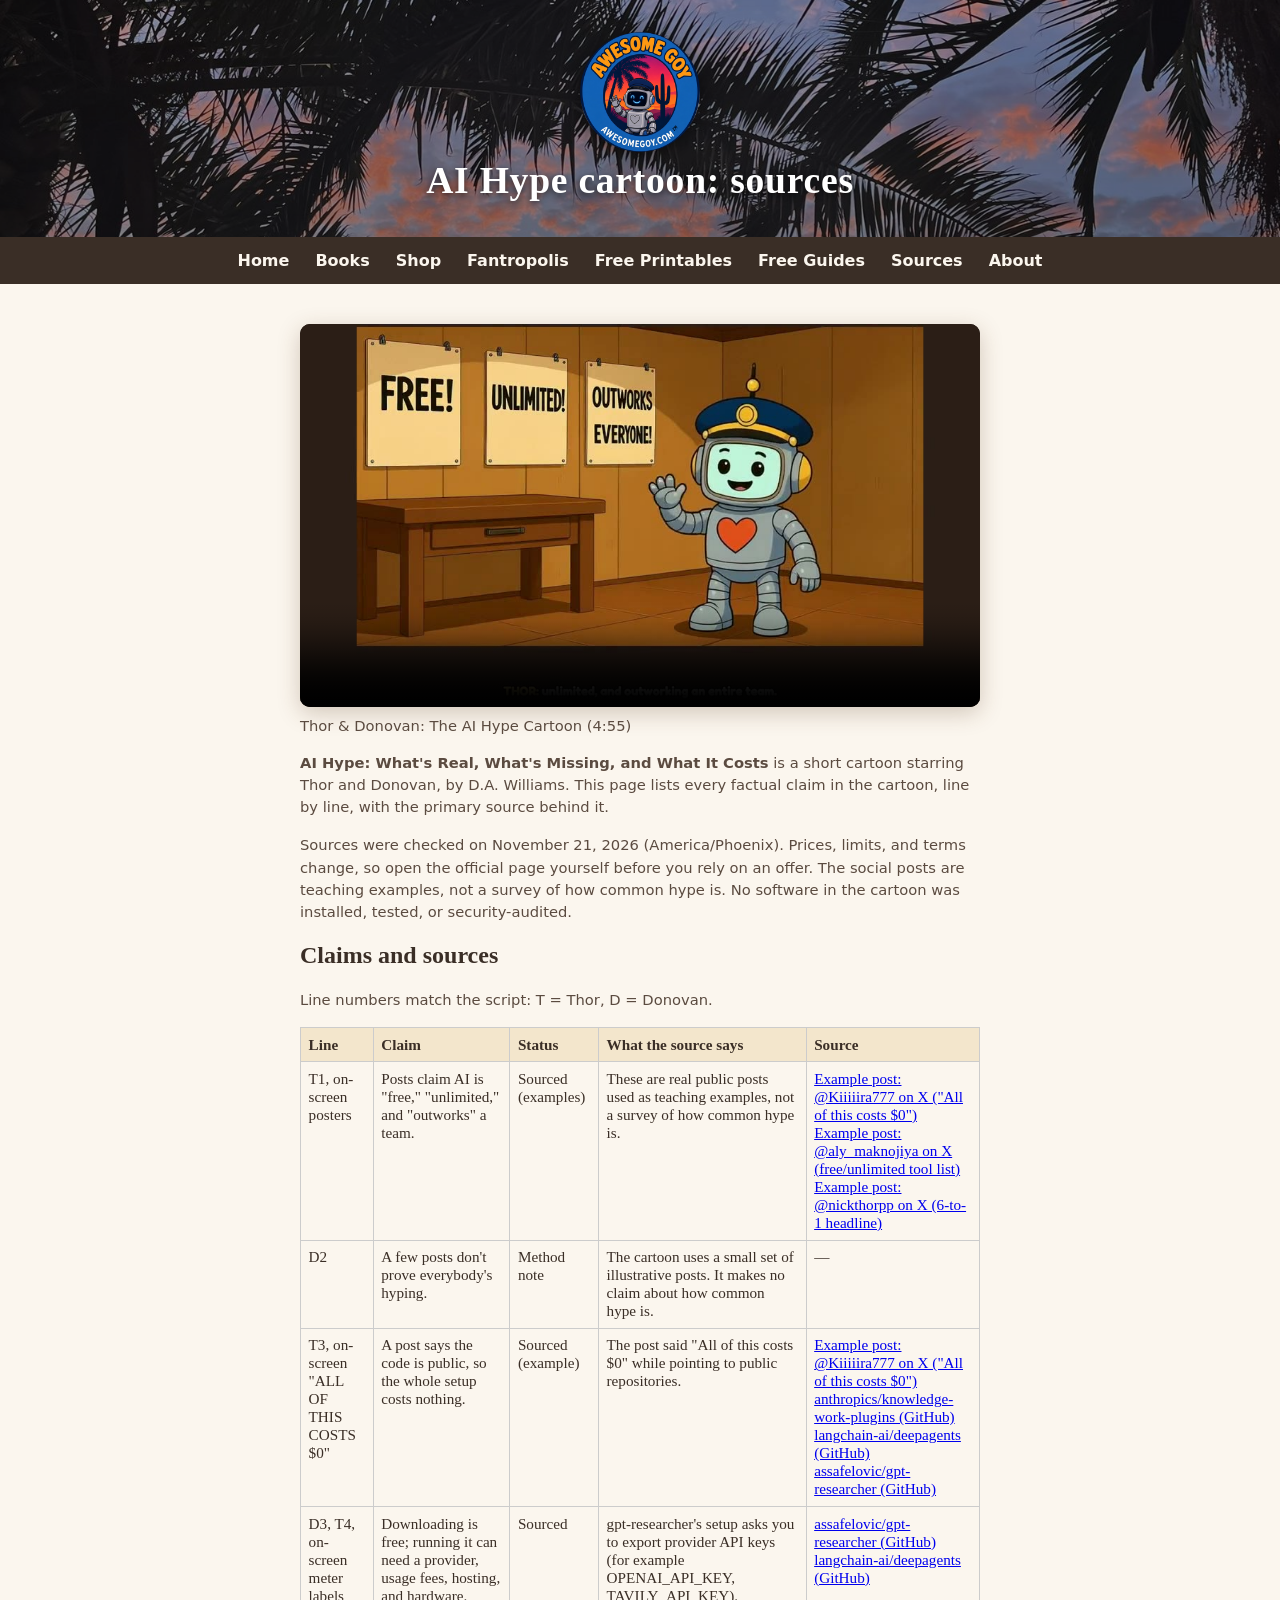
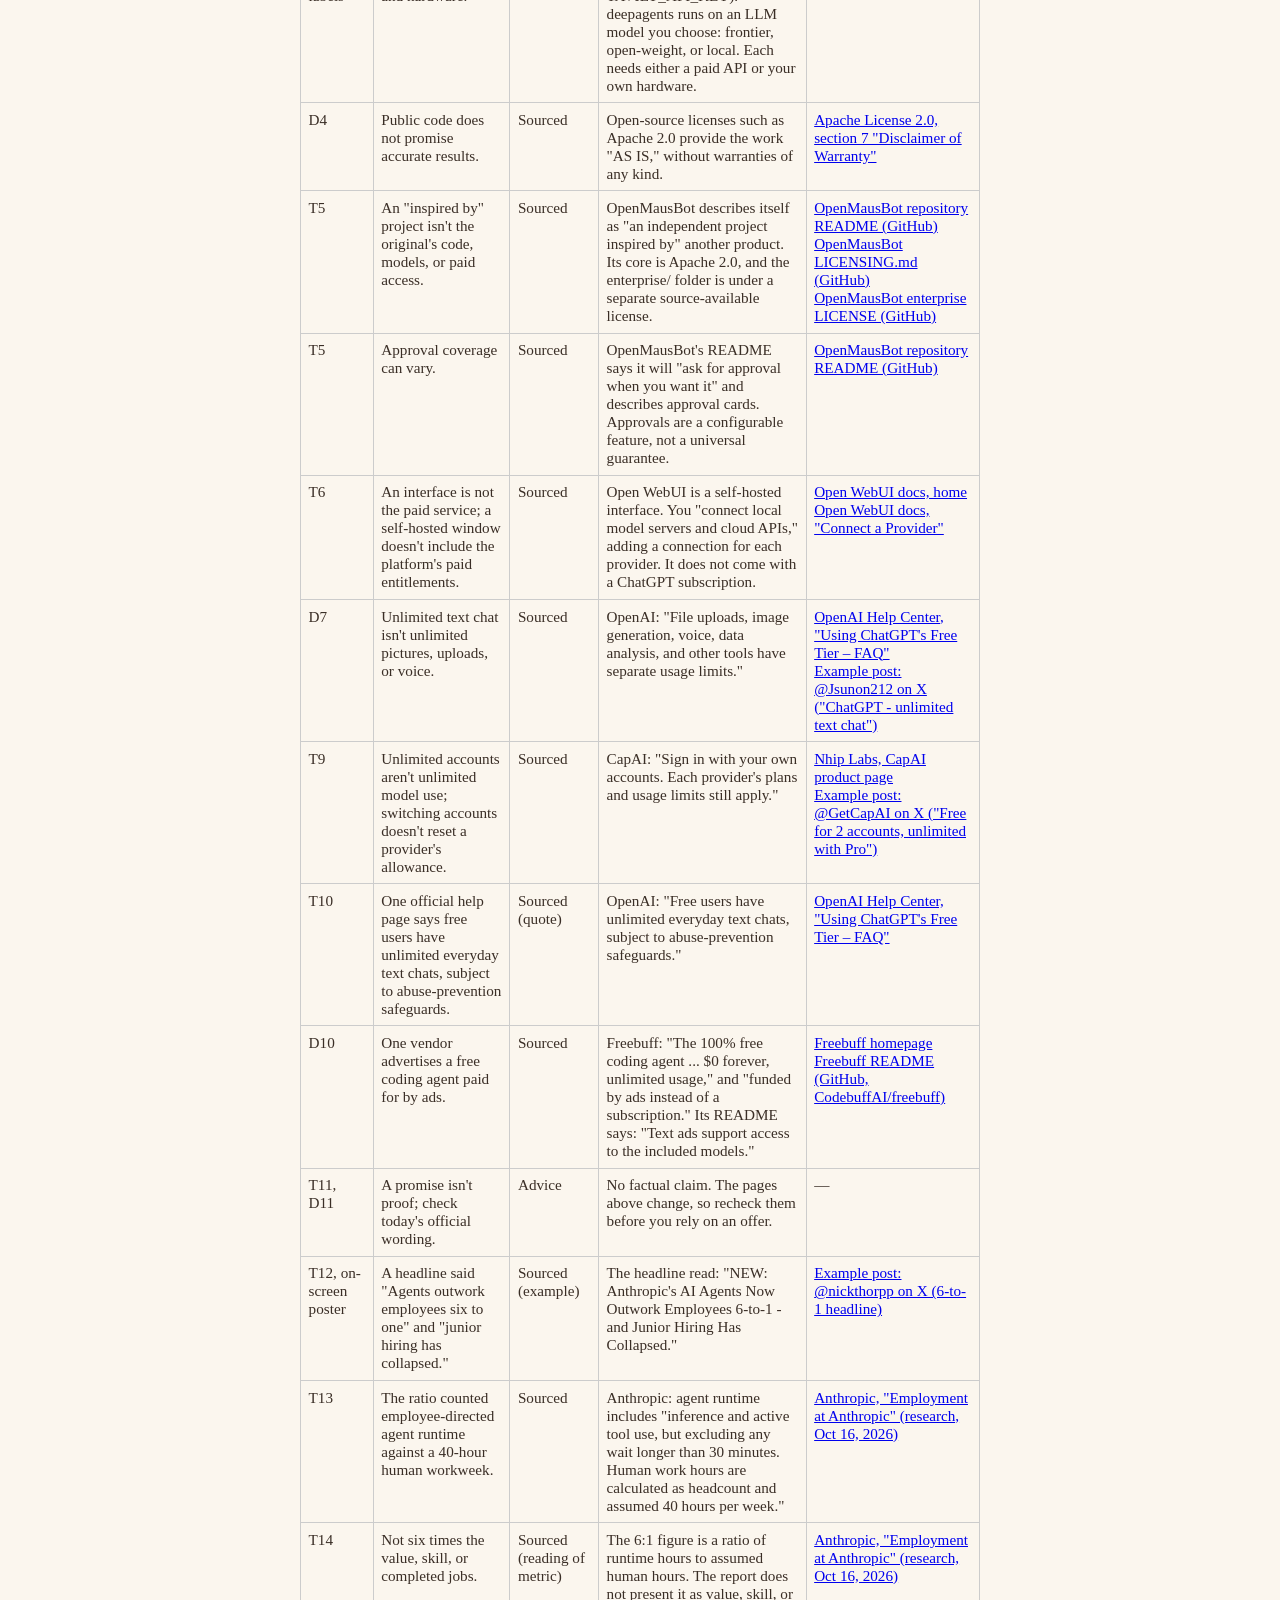
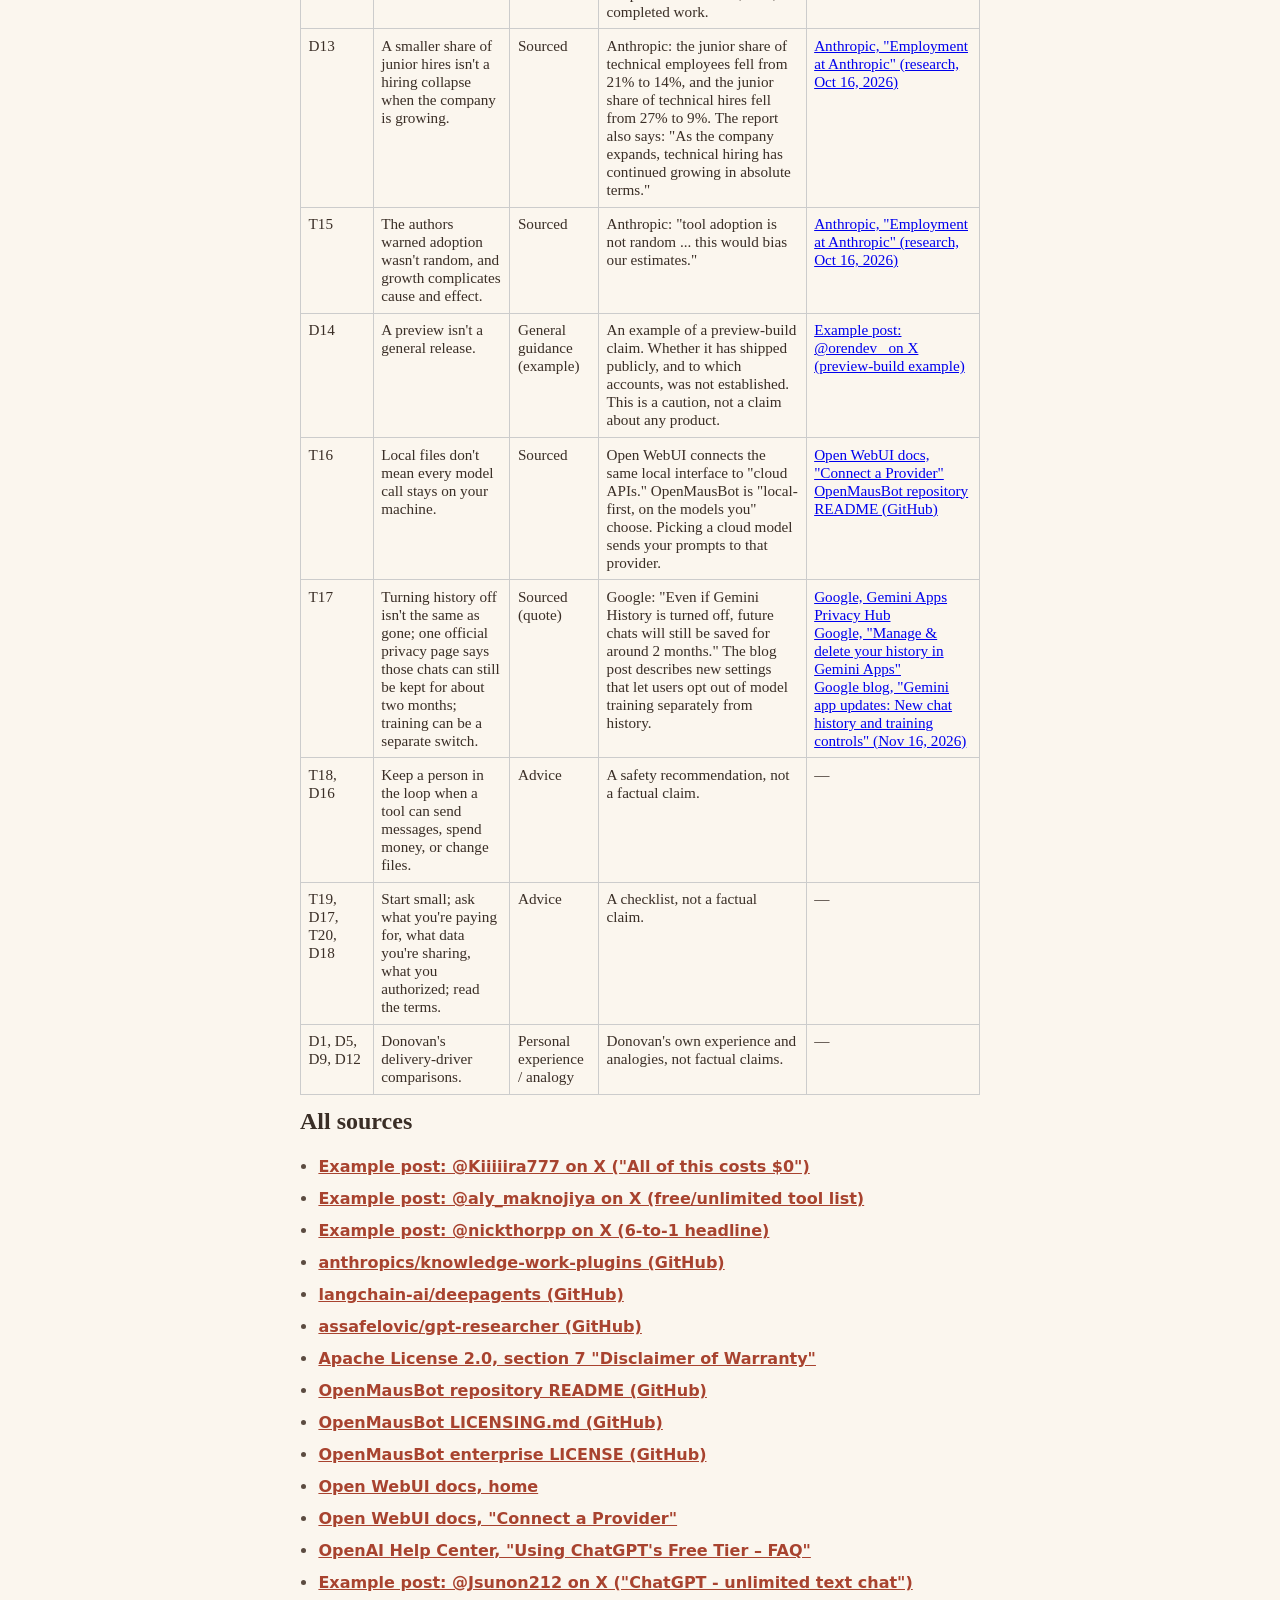
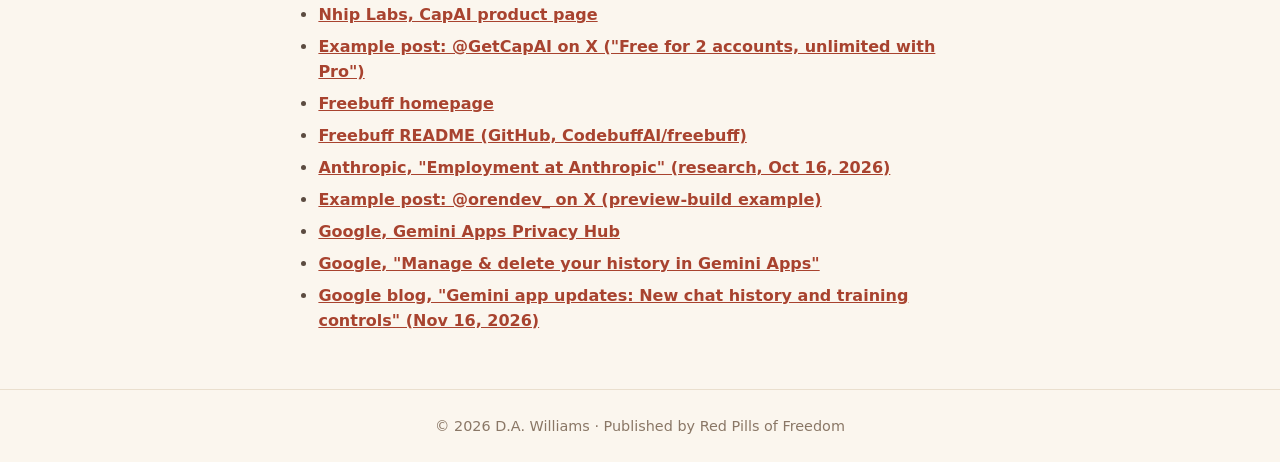
<file: ai-hype-sources.html>
<!DOCTYPE html>
<html lang="en">
<head>
<meta charset="utf-8">
<meta name="viewport" content="width=device-width, initial-scale=1">
<link rel="icon" type="image/png" href="/favicon.png">
<link rel="apple-touch-icon" href="/apple-touch-icon.png">
<link rel="stylesheet" href="/styles.css">
<title>AI Hype Cartoon Sources: Thor &amp; Donovan | Awesome Goy</title>
<meta name="description" content="Sources for every factual claim in the Thor &amp; Donovan cartoon AI Hype: What's Real, What's Missing, and What It Costs, by D.A. Williams.">
<link rel="canonical" href="https://awesomegoy.com/ai-hype-sources.html">
<meta property="og:type" content="article">
<meta property="og:url" content="https://awesomegoy.com/ai-hype-sources.html">
<meta property="og:title" content="AI Hype Cartoon Sources: Thor &amp; Donovan | Awesome Goy">
<meta property="og:description" content="Sources for every factual claim in the Thor &amp; Donovan cartoon AI Hype: What's Real, What's Missing, and What It Costs, by D.A. Williams.">
<meta name="twitter:card" content="summary">
<!-- Google tag (gtag.js) -->
<script async src="https://www.googletagmanager.com/gtag/js?id=G-TSMN5D71DT"></script>
<script>
  window.dataLayer = window.dataLayer || [];
  function gtag(){dataLayer.push(arguments);}
  gtag('js', new Date());
  gtag('config', 'G-TSMN5D71DT');
</script>
<style>
  .sources-table{width:100%;border-collapse:collapse;font-size:.95em}
  .sources-table th,.sources-table td{border:1px solid #ccc;padding:.5em;vertical-align:top;text-align:left}
  .sources-table th{background:#f3e6cc}
  .table-wrap{overflow-x:auto}
  .cartoon{margin:0 0 4px}
  .cartoon video{display:block;width:100%;max-width:720px;height:auto;border-radius:10px;background:#1a120c;box-shadow:0 6px 22px rgba(90,60,30,.25)}
  .cartoon figcaption{font-family:system-ui,sans-serif;font-size:.92rem;line-height:1.45;color:#5b4b40;margin:8px 0 16px}
</style>
</head>
<body>
<a class="skip" href="#main">Skip to content</a>
<header class="mini">
  <a href="/"><img class="logo" src="/images/logo.png" alt="Awesome Goy logo" width="400" height="400"></a>
  <h1>AI Hype cartoon: sources</h1>
</header>
<nav class="nav" aria-label="Primary">
  <a href="/">Home</a>
  <a href="/#books">Books</a>
  <a href="https://shop.awesomegoy.com" target="_blank" rel="noopener">Shop<span class="sr-only"> (opens in a new tab)</span></a>
  <a href="/#fantropolis">Fantropolis</a>
  <a href="/free-printables.html">Free Printables</a>
  <a href="/free-printables.html#free-guides">Free Guides</a>
  <a href="/ai-hype-sources.html">Sources</a>
  <a href="/about.html">About</a>
</nav>
<main class="about" id="main">
  <figure class="cartoon">
    <video controls preload="metadata" playsinline poster="/images/ai-hype-cartoon-poster.jpg">
      <source src="/videos/ai-hype-cartoon.mp4" type="video/mp4">
    </video>
    <figcaption>Thor &amp; Donovan: The AI Hype Cartoon (4:55)</figcaption>
  </figure>
  <p><strong>AI Hype: What's Real, What's Missing, and What It Costs</strong> is a short cartoon starring Thor and Donovan, by D.A. Williams. This page lists every factual claim in the cartoon, line by line, with the primary source behind it.</p>
  <p>Sources were checked on November 21, 2026 (America/Phoenix). Prices, limits, and terms change, so open the official page yourself before you rely on an offer. The social posts are teaching examples, not a survey of how common hype is. No software in the cartoon was installed, tested, or security-audited.</p>
  <h2 class="sec">Claims and sources</h2>
  <p>Line numbers match the script: T = Thor, D = Donovan.</p>
  <div class="table-wrap">
  <table class="sources-table">
    <thead><tr><th>Line</th><th>Claim</th><th>Status</th><th>What the source says</th><th>Source</th></tr></thead>
    <tbody>
        <tr><td>T1, on-screen posters</td><td>Posts claim AI is &quot;free,&quot; &quot;unlimited,&quot; and &quot;outworks&quot; a team.</td><td>Sourced (examples)</td><td>These are real public posts used as teaching examples, not a survey of how common hype is.</td><td><a href="https://x.com/Kiiiiira777/status/2118759929947328571" rel="noopener">Example post: @Kiiiiira777 on X (&quot;All of this costs $0&quot;)</a><br><a href="https://x.com/aly_maknojiya/status/2115926106033602800" rel="noopener">Example post: @aly_maknojiya on X (free/unlimited tool list)</a><br><a href="https://x.com/nickthorpp/status/2111815376774234238" rel="noopener">Example post: @nickthorpp on X (6-to-1 headline)</a></td></tr>
    <tr><td>D2</td><td>A few posts don&#x27;t prove everybody&#x27;s hyping.</td><td>Method note</td><td>The cartoon uses a small set of illustrative posts. It makes no claim about how common hype is.</td><td>—</td></tr>
    <tr><td>T3, on-screen &quot;ALL OF THIS COSTS $0&quot;</td><td>A post says the code is public, so the whole setup costs nothing.</td><td>Sourced (example)</td><td>The post said &quot;All of this costs $0&quot; while pointing to public repositories.</td><td><a href="https://x.com/Kiiiiira777/status/2118759929947328571" rel="noopener">Example post: @Kiiiiira777 on X (&quot;All of this costs $0&quot;)</a><br><a href="https://github.com/anthropics/knowledge-work-plugins" rel="noopener">anthropics/knowledge-work-plugins (GitHub)</a><br><a href="https://github.com/langchain-ai/deepagents" rel="noopener">langchain-ai/deepagents (GitHub)</a><br><a href="https://github.com/assafelovic/gpt-researcher" rel="noopener">assafelovic/gpt-researcher (GitHub)</a></td></tr>
    <tr><td>D3, T4, on-screen meter labels</td><td>Downloading is free; running it can need a provider, usage fees, hosting, and hardware.</td><td>Sourced</td><td>gpt-researcher&#x27;s setup asks you to export provider API keys (for example OPENAI_API_KEY, TAVILY_API_KEY). deepagents runs on an LLM model you choose: frontier, open-weight, or local. Each needs either a paid API or your own hardware.</td><td><a href="https://github.com/assafelovic/gpt-researcher" rel="noopener">assafelovic/gpt-researcher (GitHub)</a><br><a href="https://github.com/langchain-ai/deepagents" rel="noopener">langchain-ai/deepagents (GitHub)</a></td></tr>
    <tr><td>D4</td><td>Public code does not promise accurate results.</td><td>Sourced</td><td>Open-source licenses such as Apache 2.0 provide the work &quot;AS IS,&quot; without warranties of any kind.</td><td><a href="https://www.apache.org/licenses/LICENSE-2.0" rel="noopener">Apache License 2.0, section 7 &quot;Disclaimer of Warranty&quot;</a></td></tr>
    <tr><td>T5</td><td>An &quot;inspired by&quot; project isn&#x27;t the original&#x27;s code, models, or paid access.</td><td>Sourced</td><td>OpenMausBot describes itself as &quot;an independent project inspired by&quot; another product. Its core is Apache 2.0, and the enterprise/ folder is under a separate source-available license.</td><td><a href="https://github.com/milind-soni/OpenMausBot" rel="noopener">OpenMausBot repository README (GitHub)</a><br><a href="https://github.com/milind-soni/OpenMausBot/blob/main/LICENSING.md" rel="noopener">OpenMausBot LICENSING.md (GitHub)</a><br><a href="https://github.com/milind-soni/OpenMausBot/blob/main/enterprise/LICENSE" rel="noopener">OpenMausBot enterprise LICENSE (GitHub)</a></td></tr>
    <tr><td>T5</td><td>Approval coverage can vary.</td><td>Sourced</td><td>OpenMausBot&#x27;s README says it will &quot;ask for approval when you want it&quot; and describes approval cards. Approvals are a configurable feature, not a universal guarantee.</td><td><a href="https://github.com/milind-soni/OpenMausBot" rel="noopener">OpenMausBot repository README (GitHub)</a></td></tr>
    <tr><td>T6</td><td>An interface is not the paid service; a self-hosted window doesn&#x27;t include the platform&#x27;s paid entitlements.</td><td>Sourced</td><td>Open WebUI is a self-hosted interface. You &quot;connect local model servers and cloud APIs,&quot; adding a connection for each provider. It does not come with a ChatGPT subscription.</td><td><a href="https://docs.openwebui.com/" rel="noopener">Open WebUI docs, home</a><br><a href="https://docs.openwebui.com/getting-started/quick-start/connect-a-provider/" rel="noopener">Open WebUI docs, &quot;Connect a Provider&quot;</a></td></tr>
    <tr><td>D7</td><td>Unlimited text chat isn&#x27;t unlimited pictures, uploads, or voice.</td><td>Sourced</td><td>OpenAI: &quot;File uploads, image generation, voice, data analysis, and other tools have separate usage limits.&quot;</td><td><a href="https://help.openai.com/en/articles/9275245-using-chatgpts-free-tier-faq" rel="noopener">OpenAI Help Center, &quot;Using ChatGPT&#x27;s Free Tier – FAQ&quot;</a><br><a href="https://x.com/Jsunon212/status/2119229591344844881" rel="noopener">Example post: @Jsunon212 on X (&quot;ChatGPT - unlimited text chat&quot;)</a></td></tr>
    <tr><td>T9</td><td>Unlimited accounts aren&#x27;t unlimited model use; switching accounts doesn&#x27;t reset a provider&#x27;s allowance.</td><td>Sourced</td><td>CapAI: &quot;Sign in with your own accounts. Each provider&#x27;s plans and usage limits still apply.&quot;</td><td><a href="https://nhiplabs.com/capai/" rel="noopener">Nhip Labs, CapAI product page</a><br><a href="https://x.com/GetCapAI/status/2117814301104939390" rel="noopener">Example post: @GetCapAI on X (&quot;Free for 2 accounts, unlimited with Pro&quot;)</a></td></tr>
    <tr><td>T10</td><td>One official help page says free users have unlimited everyday text chats, subject to abuse-prevention safeguards.</td><td>Sourced (quote)</td><td>OpenAI: &quot;Free users have unlimited everyday text chats, subject to abuse-prevention safeguards.&quot;</td><td><a href="https://help.openai.com/en/articles/9275245-using-chatgpts-free-tier-faq" rel="noopener">OpenAI Help Center, &quot;Using ChatGPT&#x27;s Free Tier – FAQ&quot;</a></td></tr>
    <tr><td>D10</td><td>One vendor advertises a free coding agent paid for by ads.</td><td>Sourced</td><td>Freebuff: &quot;The 100% free coding agent ... $0 forever, unlimited usage,&quot; and &quot;funded by ads instead of a subscription.&quot; Its README says: &quot;Text ads support access to the included models.&quot;</td><td><a href="https://freebuff.com" rel="noopener">Freebuff homepage</a><br><a href="https://github.com/CodebuffAI/freebuff" rel="noopener">Freebuff README (GitHub, CodebuffAI/freebuff)</a></td></tr>
    <tr><td>T11, D11</td><td>A promise isn&#x27;t proof; check today&#x27;s official wording.</td><td>Advice</td><td>No factual claim. The pages above change, so recheck them before you rely on an offer.</td><td>—</td></tr>
    <tr><td>T12, on-screen poster</td><td>A headline said &quot;Agents outwork employees six to one&quot; and &quot;junior hiring has collapsed.&quot;</td><td>Sourced (example)</td><td>The headline read: &quot;NEW: Anthropic&#x27;s AI Agents Now Outwork Employees 6-to-1 - and Junior Hiring Has Collapsed.&quot;</td><td><a href="https://x.com/nickthorpp/status/2111815376774234238" rel="noopener">Example post: @nickthorpp on X (6-to-1 headline)</a></td></tr>
    <tr><td>T13</td><td>The ratio counted employee-directed agent runtime against a 40-hour human workweek.</td><td>Sourced</td><td>Anthropic: agent runtime includes &quot;inference and active tool use, but excluding any wait longer than 30 minutes. Human work hours are calculated as headcount and assumed 40 hours per week.&quot;</td><td><a href="https://www.anthropic.com/research/employment-at-anthropic" rel="noopener">Anthropic, &quot;Employment at Anthropic&quot; (research, Oct 16, 2026)</a></td></tr>
    <tr><td>T14</td><td>Not six times the value, skill, or completed jobs.</td><td>Sourced (reading of metric)</td><td>The 6:1 figure is a ratio of runtime hours to assumed human hours. The report does not present it as value, skill, or completed work.</td><td><a href="https://www.anthropic.com/research/employment-at-anthropic" rel="noopener">Anthropic, &quot;Employment at Anthropic&quot; (research, Oct 16, 2026)</a></td></tr>
    <tr><td>D13</td><td>A smaller share of junior hires isn&#x27;t a hiring collapse when the company is growing.</td><td>Sourced</td><td>Anthropic: the junior share of technical employees fell from 21% to 14%, and the junior share of technical hires fell from 27% to 9%. The report also says: &quot;As the company expands, technical hiring has continued growing in absolute terms.&quot;</td><td><a href="https://www.anthropic.com/research/employment-at-anthropic" rel="noopener">Anthropic, &quot;Employment at Anthropic&quot; (research, Oct 16, 2026)</a></td></tr>
    <tr><td>T15</td><td>The authors warned adoption wasn&#x27;t random, and growth complicates cause and effect.</td><td>Sourced</td><td>Anthropic: &quot;tool adoption is not random ... this would bias our estimates.&quot;</td><td><a href="https://www.anthropic.com/research/employment-at-anthropic" rel="noopener">Anthropic, &quot;Employment at Anthropic&quot; (research, Oct 16, 2026)</a></td></tr>
    <tr><td>D14</td><td>A preview isn&#x27;t a general release.</td><td>General guidance (example)</td><td>An example of a preview-build claim. Whether it has shipped publicly, and to which accounts, was not established. This is a caution, not a claim about any product.</td><td><a href="https://x.com/orendev_/status/2119039507559260570" rel="noopener">Example post: @orendev_ on X (preview-build example)</a></td></tr>
    <tr><td>T16</td><td>Local files don&#x27;t mean every model call stays on your machine.</td><td>Sourced</td><td>Open WebUI connects the same local interface to &quot;cloud APIs.&quot; OpenMausBot is &quot;local-first, on the models you&quot; choose. Picking a cloud model sends your prompts to that provider.</td><td><a href="https://docs.openwebui.com/getting-started/quick-start/connect-a-provider/" rel="noopener">Open WebUI docs, &quot;Connect a Provider&quot;</a><br><a href="https://github.com/milind-soni/OpenMausBot" rel="noopener">OpenMausBot repository README (GitHub)</a></td></tr>
    <tr><td>T17</td><td>Turning history off isn&#x27;t the same as gone; one official privacy page says those chats can still be kept for about two months; training can be a separate switch.</td><td>Sourced (quote)</td><td>Google: &quot;Even if Gemini History is turned off, future chats will still be saved for around 2 months.&quot; The blog post describes new settings that let users opt out of model training separately from history.</td><td><a href="https://support.google.com/gemini/answer/13594961?hl=en" rel="noopener">Google, Gemini Apps Privacy Hub</a><br><a href="https://support.google.com/gemini/answer/13278892?hl=en" rel="noopener">Google, &quot;Manage &amp; delete your history in Gemini Apps&quot;</a><br><a href="https://blog.google/innovation-and-ai/products/gemini-app/updated-controls/" rel="noopener">Google blog, &quot;Gemini app updates: New chat history and training controls&quot; (Nov 16, 2026)</a></td></tr>
    <tr><td>T18, D16</td><td>Keep a person in the loop when a tool can send messages, spend money, or change files.</td><td>Advice</td><td>A safety recommendation, not a factual claim.</td><td>—</td></tr>
    <tr><td>T19, D17, T20, D18</td><td>Start small; ask what you&#x27;re paying for, what data you&#x27;re sharing, what you authorized; read the terms.</td><td>Advice</td><td>A checklist, not a factual claim.</td><td>—</td></tr>
    <tr><td>D1, D5, D9, D12</td><td>Donovan&#x27;s delivery-driver comparisons.</td><td>Personal experience / analogy</td><td>Donovan&#x27;s own experience and analogies, not factual claims.</td><td>—</td></tr>
    </tbody>
  </table>
  </div>
  <h2 class="sec">All sources</h2>
  <ul class="related">
    <li><a href="https://x.com/Kiiiiira777/status/2118759929947328571" rel="noopener">Example post: @Kiiiiira777 on X (&quot;All of this costs $0&quot;)</a></li>
    <li><a href="https://x.com/aly_maknojiya/status/2115926106033602800" rel="noopener">Example post: @aly_maknojiya on X (free/unlimited tool list)</a></li>
    <li><a href="https://x.com/nickthorpp/status/2111815376774234238" rel="noopener">Example post: @nickthorpp on X (6-to-1 headline)</a></li>
    <li><a href="https://github.com/anthropics/knowledge-work-plugins" rel="noopener">anthropics/knowledge-work-plugins (GitHub)</a></li>
    <li><a href="https://github.com/langchain-ai/deepagents" rel="noopener">langchain-ai/deepagents (GitHub)</a></li>
    <li><a href="https://github.com/assafelovic/gpt-researcher" rel="noopener">assafelovic/gpt-researcher (GitHub)</a></li>
    <li><a href="https://www.apache.org/licenses/LICENSE-2.0" rel="noopener">Apache License 2.0, section 7 &quot;Disclaimer of Warranty&quot;</a></li>
    <li><a href="https://github.com/milind-soni/OpenMausBot" rel="noopener">OpenMausBot repository README (GitHub)</a></li>
    <li><a href="https://github.com/milind-soni/OpenMausBot/blob/main/LICENSING.md" rel="noopener">OpenMausBot LICENSING.md (GitHub)</a></li>
    <li><a href="https://github.com/milind-soni/OpenMausBot/blob/main/enterprise/LICENSE" rel="noopener">OpenMausBot enterprise LICENSE (GitHub)</a></li>
    <li><a href="https://docs.openwebui.com/" rel="noopener">Open WebUI docs, home</a></li>
    <li><a href="https://docs.openwebui.com/getting-started/quick-start/connect-a-provider/" rel="noopener">Open WebUI docs, &quot;Connect a Provider&quot;</a></li>
    <li><a href="https://help.openai.com/en/articles/9275245-using-chatgpts-free-tier-faq" rel="noopener">OpenAI Help Center, &quot;Using ChatGPT&#x27;s Free Tier – FAQ&quot;</a></li>
    <li><a href="https://x.com/Jsunon212/status/2119229591344844881" rel="noopener">Example post: @Jsunon212 on X (&quot;ChatGPT - unlimited text chat&quot;)</a></li>
    <li><a href="https://nhiplabs.com/capai/" rel="noopener">Nhip Labs, CapAI product page</a></li>
    <li><a href="https://x.com/GetCapAI/status/2117814301104939390" rel="noopener">Example post: @GetCapAI on X (&quot;Free for 2 accounts, unlimited with Pro&quot;)</a></li>
    <li><a href="https://freebuff.com" rel="noopener">Freebuff homepage</a></li>
    <li><a href="https://github.com/CodebuffAI/freebuff" rel="noopener">Freebuff README (GitHub, CodebuffAI/freebuff)</a></li>
    <li><a href="https://www.anthropic.com/research/employment-at-anthropic" rel="noopener">Anthropic, &quot;Employment at Anthropic&quot; (research, Oct 16, 2026)</a></li>
    <li><a href="https://x.com/orendev_/status/2119039507559260570" rel="noopener">Example post: @orendev_ on X (preview-build example)</a></li>
    <li><a href="https://support.google.com/gemini/answer/13594961?hl=en" rel="noopener">Google, Gemini Apps Privacy Hub</a></li>
    <li><a href="https://support.google.com/gemini/answer/13278892?hl=en" rel="noopener">Google, &quot;Manage &amp; delete your history in Gemini Apps&quot;</a></li>
    <li><a href="https://blog.google/innovation-and-ai/products/gemini-app/updated-controls/" rel="noopener">Google blog, &quot;Gemini app updates: New chat history and training controls&quot; (Nov 16, 2026)</a></li>
  </ul>
</main>
<footer>© 2026 D.A. Williams · Published by Red Pills of Freedom</footer>
</body>
</html>
</file>
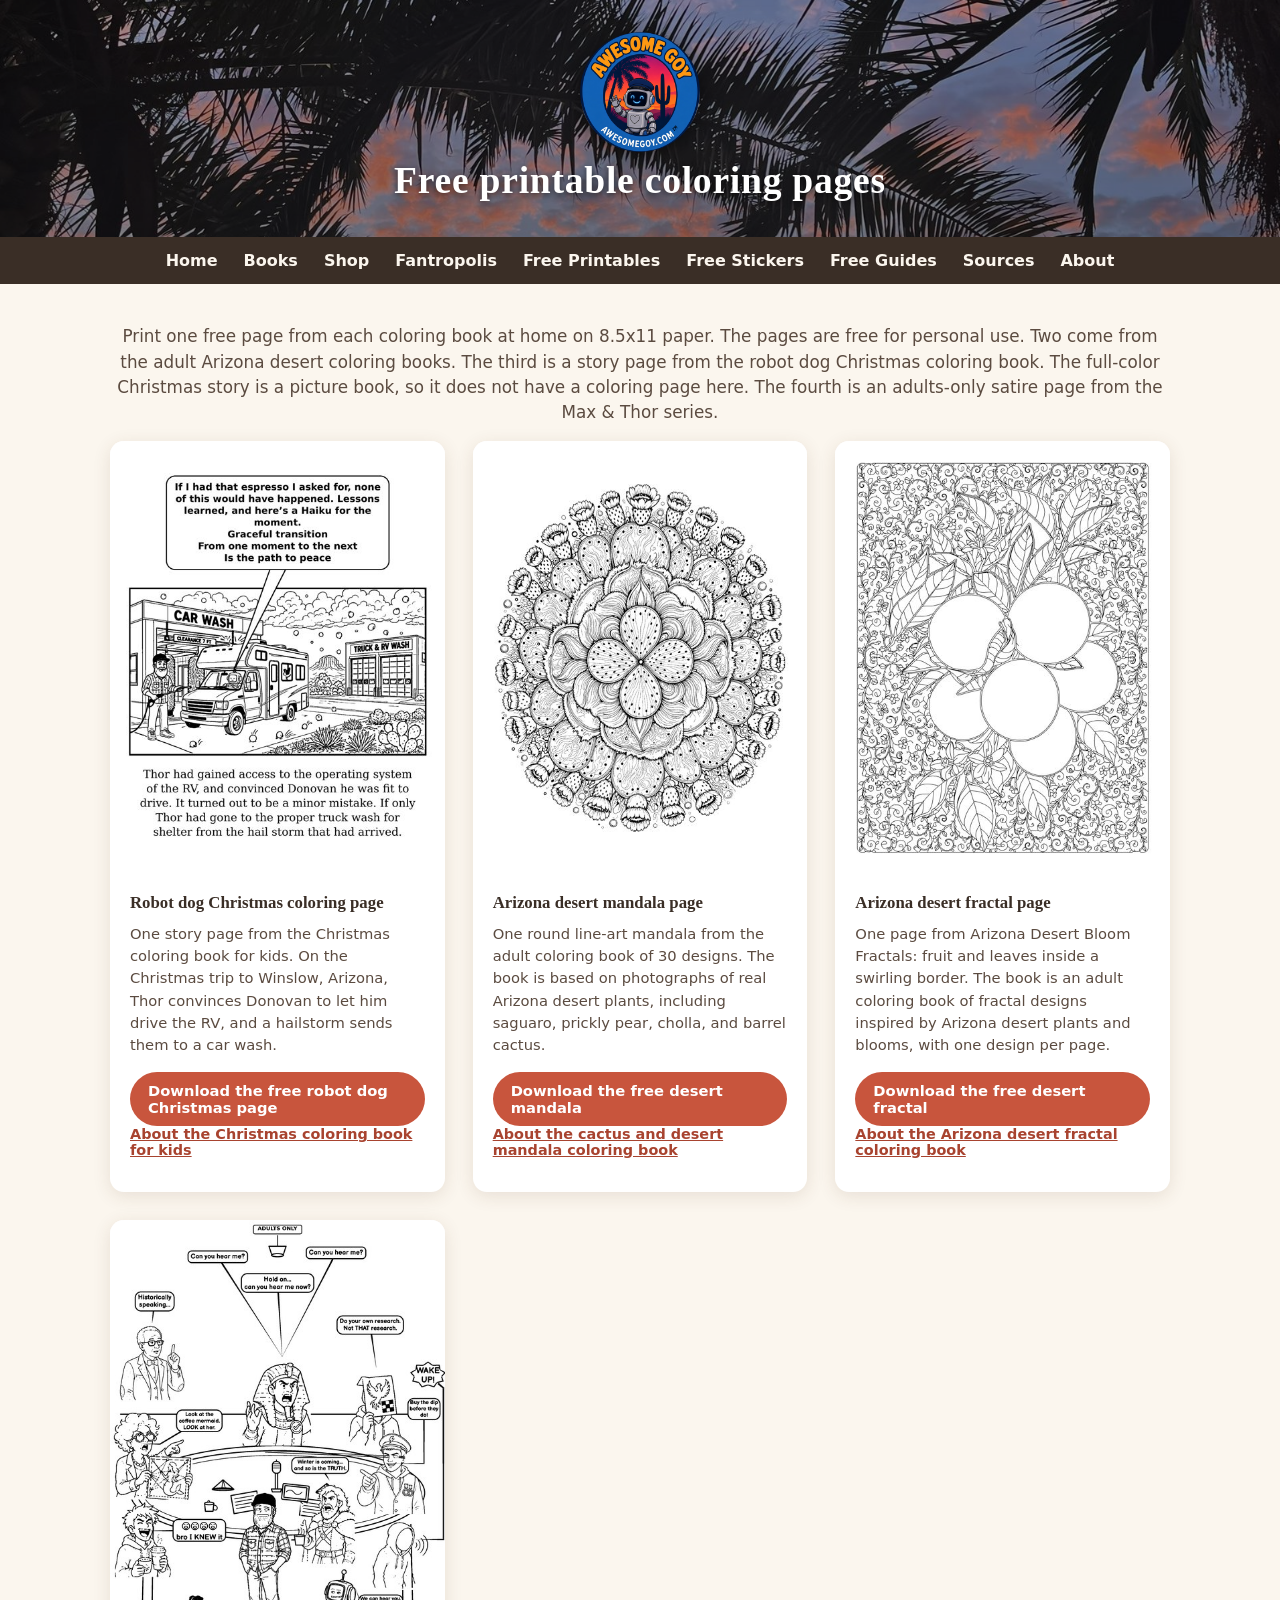
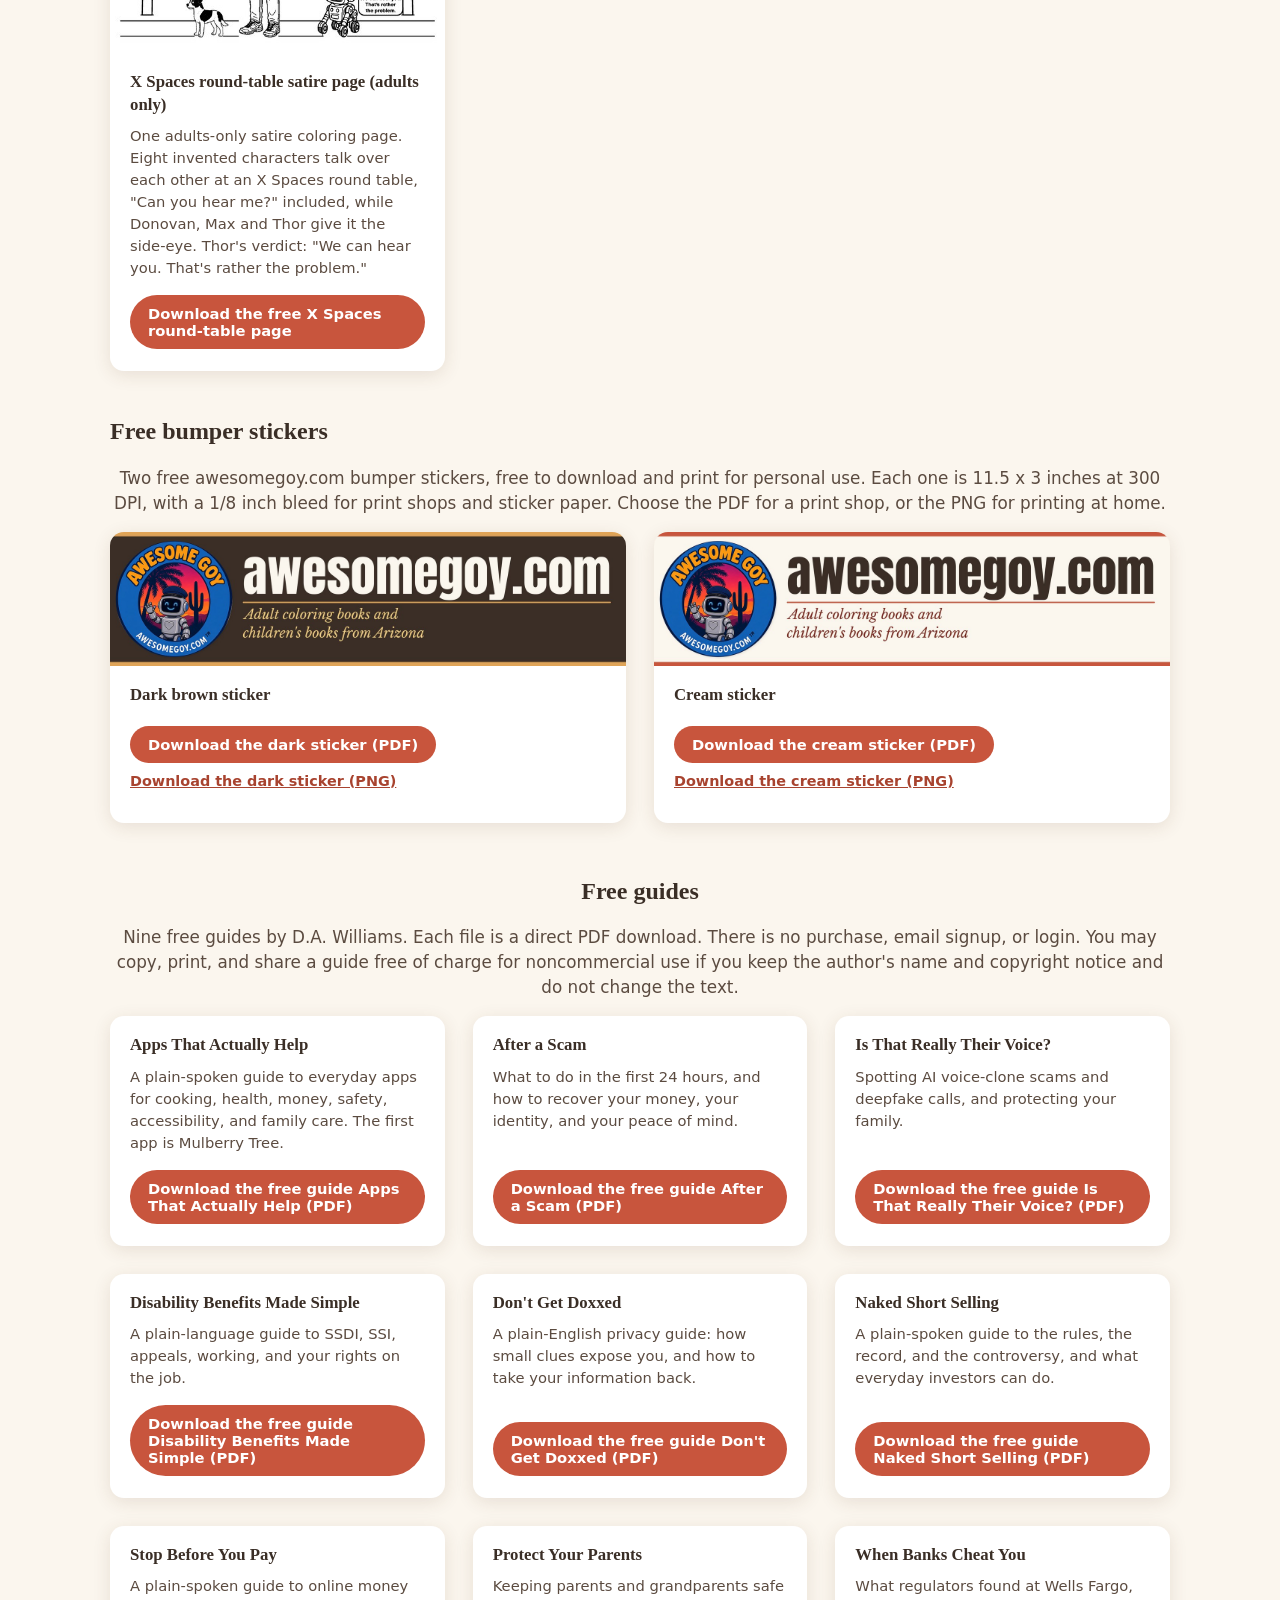
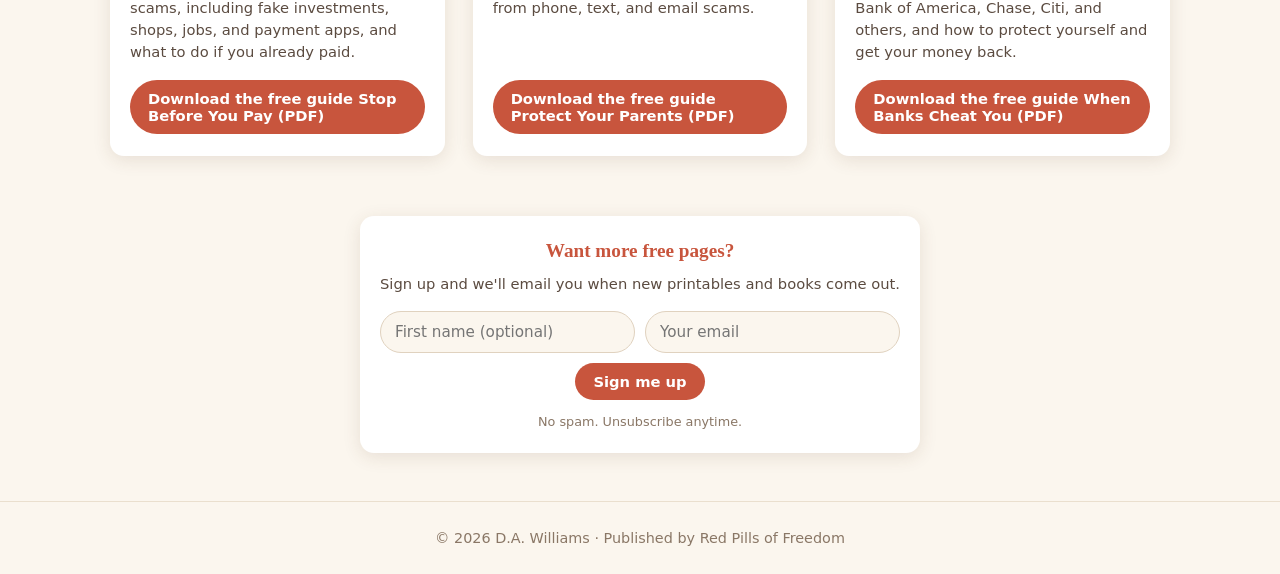
<file: free-printables.html>
<!DOCTYPE html>
<html lang="en">
<head>
<meta charset="utf-8">
<meta name="viewport" content="width=device-width, initial-scale=1">
<link rel="icon" type="image/png" href="/favicon.png">
<link rel="apple-touch-icon" href="/apple-touch-icon.png">
<link rel="stylesheet" href="/styles.css">
<title>Free Coloring Pages and Free Guides | Awesome Goy</title>
<meta name="description" content="Free 8.5x11 coloring pages from D.A. Williams, plus nine free guides as direct PDF downloads. No purchase or signup for the guides.">
<link rel="canonical" href="https://awesomegoy.com/free-printables.html">
<meta name="robots" content="max-image-preview:large">
<meta property="og:type" content="website">
<meta property="og:url" content="https://awesomegoy.com/free-printables.html">
<meta property="og:title" content="Free Coloring Pages and Free Guides | Awesome Goy">
<meta property="og:description" content="Free 8.5x11 coloring pages from D.A. Williams, plus nine free guides as direct PDF downloads. No purchase or signup for the guides.">
<meta property="og:image" content="https://awesomegoy.com/images/samples/desert-bloom-mandalas-printable-thumb.jpg">
<meta property="og:image:type" content="image/jpeg">
<meta property="og:image:width" content="500">
<meta property="og:image:height" content="647">
<meta property="og:image:alt" content="Free desert flower mandala coloring page by D.A. Williams">
<meta name="twitter:card" content="summary_large_image">
<meta name="twitter:title" content="Free Coloring Pages and Free Guides | Awesome Goy">
<meta name="twitter:description" content="Free 8.5x11 coloring pages from D.A. Williams, plus nine free guides as direct PDF downloads. No purchase or signup for the guides.">
<meta name="twitter:image" content="https://awesomegoy.com/images/samples/desert-bloom-mandalas-printable-thumb.jpg">
<meta name="twitter:image:alt" content="Free desert flower mandala coloring page by D.A. Williams">
<!-- Google tag (gtag.js) -->
<script async src="https://www.googletagmanager.com/gtag/js?id=G-TSMN5D71DT"></script>
<script>
  window.dataLayer = window.dataLayer || [];
  function gtag(){dataLayer.push(arguments);}
  gtag('js', new Date());
  gtag('config', 'G-TSMN5D71DT');
</script>
</head>
<body>
<a class="skip" href="#main">Skip to content</a>
<header class="mini">
  <a href="/"><img class="logo" src="/images/logo.png" alt="Awesome Goy logo" width="400" height="400"></a>
  <h1>Free printable coloring pages</h1>
</header>
<nav class="nav" aria-label="Primary">
  <a href="/">Home</a>
  <a href="/#books">Books</a>
  <a href="https://shop.awesomegoy.com" target="_blank" rel="noopener">Shop<span class="sr-only"> (opens in a new tab)</span></a>
  <a href="/#fantropolis">Fantropolis</a>
  <a href="/free-printables.html">Free Printables</a>
  <a href="/free-printables.html#free-stickers">Free Stickers</a>
  <a href="/free-printables.html#free-guides">Free Guides</a>
  <a href="/ai-hype-sources.html">Sources</a>
  <a href="/about.html">About</a>
</nav>
<main id="main">
  <p class="intro">Print one free page from each coloring book at home on 8.5x11 paper. The pages are free for personal use. Two come from the adult Arizona desert coloring books. The third is a story page from the robot dog Christmas coloring book. The full-color Christmas story is a picture book, so it does not have a coloring page here. The fourth is an adults-only satire page from the Max &amp; Thor series.</p>
  <div class="grid">
    <article class="card">
      <a href="/printables/scenic-highway-coloring-free-printable.pdf">
        <img src="/images/samples/scenic-highway-coloring-printable-thumb.jpg" alt="Free line-art page of the robot dog Thor and Donovan at a car wash in a hailstorm" loading="lazy">
      </a>
      <div class="body">
        <h2>Robot dog Christmas coloring page</h2>
        <p>One story page from the Christmas coloring book for kids. On the Christmas trip to Winslow, Arizona, Thor convinces Donovan to let him drive the RV, and a hailstorm sends them to a car wash.</p>
        <a class="btn" href="/printables/scenic-highway-coloring-free-printable.pdf" download>Download the free robot dog Christmas page</a>
        <a class="link" href="/books/old-scenic-highway-christmas-coloring-book.html">About the Christmas coloring book for kids</a>
      </div>
    </article>
    <article class="card">
      <a href="/printables/desert-bloom-mandalas-free-printable.pdf">
        <img src="/images/samples/desert-bloom-mandalas-printable-thumb.jpg" alt="Free round line-art mandala of a desert flower from Arizona Desert Bloom Mandalas" loading="lazy">
      </a>
      <div class="body">
        <h2>Arizona desert mandala page</h2>
        <p>One round line-art mandala from the adult coloring book of 30 designs. The book is based on photographs of real Arizona desert plants, including saguaro, prickly pear, cholla, and barrel cactus.</p>
        <a class="btn" href="/printables/desert-bloom-mandalas-free-printable.pdf" download>Download the free desert mandala</a>
        <a class="link" href="/books/arizona-desert-bloom-mandalas.html">About the cactus and desert mandala coloring book</a>
      </div>
    </article>
    <article class="card">
      <a href="/printables/desert-bloom-fractals-free-printable.pdf">
        <img src="/images/samples/desert-bloom-fractals-printable-thumb.jpg" alt="Free fractal coloring page of fruit and leaves with a swirling border" loading="lazy">
      </a>
      <div class="body">
        <h2>Arizona desert fractal page</h2>
        <p>One page from Arizona Desert Bloom Fractals: fruit and leaves inside a swirling border. The book is an adult coloring book of fractal designs inspired by Arizona desert plants and blooms, with one design per page.</p>
        <a class="btn" href="/printables/desert-bloom-fractals-free-printable.pdf" download>Download the free desert fractal</a>
        <a class="link" href="/books/arizona-desert-bloom-fractals.html">About the Arizona desert fractal coloring book</a>
      </div>
    </article>
    <article class="card">
      <a href="/printables/spaces-roundtable-coloring-free-printable.pdf">
        <img src="/images/samples/spaces-roundtable-printable-thumb.jpg" alt="Free adults-only line-art satire page of an X Spaces round table, with Donovan, Max the dog and Thor the robot dog side-eyeing eight invented characters" loading="lazy">
      </a>
      <div class="body">
        <h2>X Spaces round-table satire page (adults only)</h2>
        <p>One adults-only satire coloring page. Eight invented characters talk over each other at an X Spaces round table, "Can you hear me?" included, while Donovan, Max and Thor give it the side-eye. Thor's verdict: "We can hear you. That's rather the problem."</p>
        <a class="btn" href="/printables/spaces-roundtable-coloring-free-printable.pdf" download>Download the free X Spaces round-table page</a>
      </div>
    </article>
  </div>
  <section class="stickers" id="free-stickers" aria-labelledby="free-stickers-title">
    <h2 class="sec" id="free-stickers-title">Free bumper stickers</h2>
    <p class="intro">Two free awesomegoy.com bumper stickers, free to download and print for personal use. Each one is 11.5 x 3 inches at 300 DPI, with a 1/8 inch bleed for print shops and sticker paper. Choose the PDF for a print shop, or the PNG for printing at home.</p>
    <div class="grid sticker-grid">
      <article class="card">
        <img src="/images/stickers/awesomegoy-bumper-sticker-dark-preview.jpg" alt="Dark brown awesomegoy.com bumper sticker with the Awesome Goy robot logo and the line Adult coloring books and children's books from Arizona" width="1380" height="360" loading="lazy">
        <div class="body">
          <h3>Dark brown sticker</h3>
          <a class="btn" href="/stickers/awesomegoy-bumper-sticker-dark.pdf" download>Download the dark sticker (PDF)</a>
          <a class="link" href="/stickers/awesomegoy-bumper-sticker-dark-print.png" download>Download the dark sticker (PNG)</a>
        </div>
      </article>
      <article class="card">
        <img src="/images/stickers/awesomegoy-bumper-sticker-light-preview.jpg" alt="Cream awesomegoy.com bumper sticker with the Awesome Goy robot logo and the line Adult coloring books and children's books from Arizona" width="1380" height="360" loading="lazy">
        <div class="body">
          <h3>Cream sticker</h3>
          <a class="btn" href="/stickers/awesomegoy-bumper-sticker-light.pdf" download>Download the cream sticker (PDF)</a>
          <a class="link" href="/stickers/awesomegoy-bumper-sticker-light-print.png" download>Download the cream sticker (PNG)</a>
        </div>
      </article>
    </div>
  </section>
  <section class="guides" id="free-guides" aria-labelledby="free-guides-title">
    <h2 class="sec" id="free-guides-title">Free guides</h2>
    <p class="intro">Nine free guides by D.A. Williams. Each file is a direct PDF download. There is no purchase, email signup, or login. You may copy, print, and share a guide free of charge for noncommercial use if you keep the author's name and copyright notice and do not change the text.</p>
    <div class="grid">
      <article class="card">
        <div class="body">
          <h3>Apps That Actually Help</h3>
          <p>A plain-spoken guide to everyday apps for cooking, health, money, safety, accessibility, and family care. The first app is Mulberry Tree.</p>
          <a class="btn" href="/guides/Apps-That-Actually-Help.pdf" download>Download the free guide Apps That Actually Help (PDF)</a>
        </div>
      </article>
      <article class="card">
        <div class="body">
          <h3>After a Scam</h3>
          <p>What to do in the first 24 hours, and how to recover your money, your identity, and your peace of mind.</p>
          <a class="btn" href="/guides/After-a-Scam.pdf" download>Download the free guide After a Scam (PDF)</a>
        </div>
      </article>
      <article class="card">
        <div class="body">
          <h3>Is That Really Their Voice?</h3>
          <p>Spotting AI voice-clone scams and deepfake calls, and protecting your family.</p>
          <a class="btn" href="/guides/Is-That-Really-Their-Voice.pdf" download>Download the free guide Is That Really Their Voice? (PDF)</a>
        </div>
      </article>
      <article class="card">
        <div class="body">
          <h3>Disability Benefits Made Simple</h3>
          <p>A plain-language guide to SSDI, SSI, appeals, working, and your rights on the job.</p>
          <a class="btn" href="/guides/Disability-Benefits-Made-Simple.pdf" download>Download the free guide Disability Benefits Made Simple (PDF)</a>
        </div>
      </article>
      <article class="card">
        <div class="body">
          <h3>Don't Get Doxxed</h3>
          <p>A plain-English privacy guide: how small clues expose you, and how to take your information back.</p>
          <a class="btn" href="/guides/Dont-Get-Doxxed.pdf" download>Download the free guide Don't Get Doxxed (PDF)</a>
        </div>
      </article>
      <article class="card">
        <div class="body">
          <h3>Naked Short Selling</h3>
          <p>A plain-spoken guide to the rules, the record, and the controversy, and what everyday investors can do.</p>
          <a class="btn" href="/guides/Naked-Short-Selling.pdf" download>Download the free guide Naked Short Selling (PDF)</a>
        </div>
      </article>
      <article class="card">
        <div class="body">
          <h3>Stop Before You Pay</h3>
          <p>A plain-spoken guide to online money scams, including fake investments, shops, jobs, and payment apps, and what to do if you already paid.</p>
          <a class="btn" href="/guides/Stop-Before-You-Pay.pdf" download>Download the free guide Stop Before You Pay (PDF)</a>
        </div>
      </article>
      <article class="card">
        <div class="body">
          <h3>Protect Your Parents</h3>
          <p>Keeping parents and grandparents safe from phone, text, and email scams.</p>
          <a class="btn" href="/guides/Protect-Your-Parents.pdf" download>Download the free guide Protect Your Parents (PDF)</a>
        </div>
      </article>
      <article class="card">
        <div class="body">
          <h3>When Banks Cheat You</h3>
          <p>What regulators found at Wells Fargo, Bank of America, Chase, Citi, and others, and how to protect yourself and get your money back.</p>
          <a class="btn" href="/guides/When-Banks-Cheat-You.pdf" download>Download the free guide When Banks Cheat You (PDF)</a>
        </div>
      </article>
    </div>
  </section>
</main>
<section class="signup small" id="signup">
  <h2>Want more free pages?</h2>
  <p>Sign up and we'll email you when new printables and books come out.</p>
  <form class="ml-form" action="https://assets.mailerlite.com/jsonp/2769826/forms/203243598050756500/subscribe" method="post" target="ml-frame">
    <label class="sr-only" for="signup-name">First name (optional)</label>
    <input id="signup-name" type="text" name="fields[name]" placeholder="First name (optional)" autocomplete="given-name">
    <label class="sr-only" for="signup-email">Email</label>
    <input id="signup-email" type="email" name="fields[email]" placeholder="Your email" required autocomplete="email">
    <input type="hidden" name="ml-submit" value="1">
    <input type="hidden" name="anticsrf" value="true">
    <button class="btn" type="submit">Sign me up</button>
  </form>
  <p class="ml-thanks" hidden>Thanks for signing up! Watch your inbox for new book news and free printables.</p>
  <p class="fine">No spam. Unsubscribe anytime.</p>
</section>
<iframe name="ml-frame" title="Signup confirmation" style="display:none"></iframe>
<script>document.querySelectorAll('.ml-form').forEach(function(f){f.addEventListener('submit',function(){setTimeout(function(){f.hidden=true;f.parentNode.querySelector('.ml-thanks').hidden=false;},600);});});</script>
<footer>© 2026 D.A. Williams · Published by Red Pills of Freedom</footer>
</body>
</html>
</file>
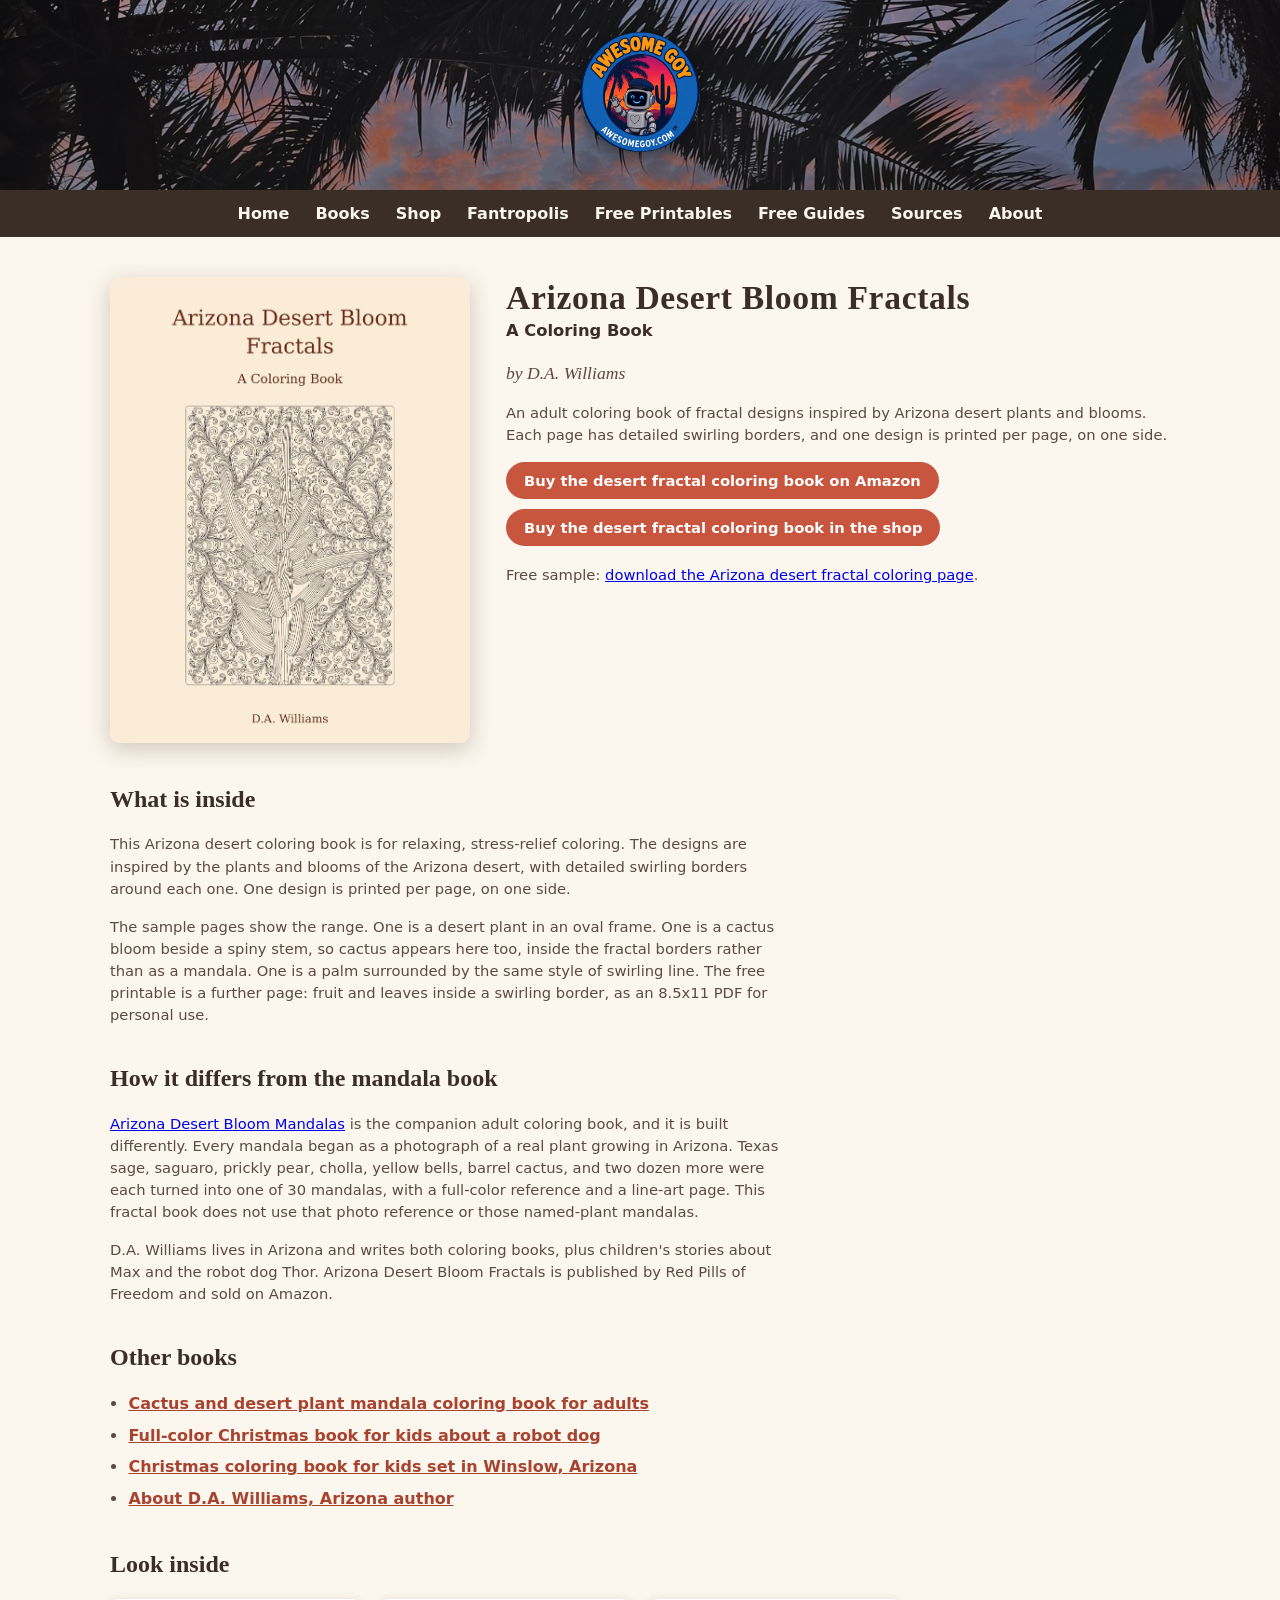
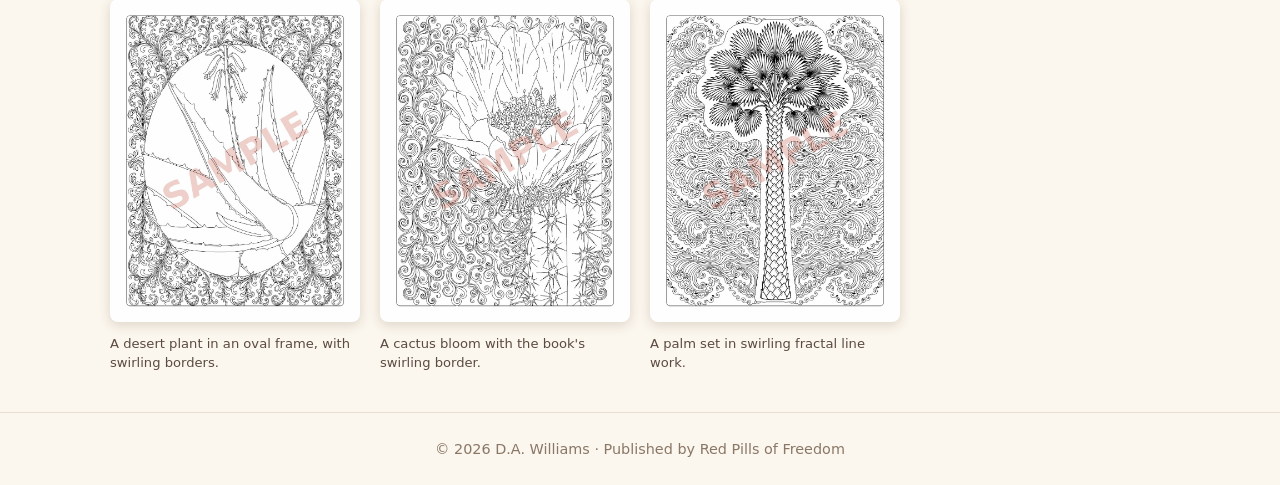
<file: books/arizona-desert-bloom-fractals.html>
<!DOCTYPE html>
<html lang="en">
<head>
<meta charset="utf-8">
<meta name="viewport" content="width=device-width, initial-scale=1">
<link rel="icon" type="image/png" href="/favicon.png">
<link rel="apple-touch-icon" href="/apple-touch-icon.png">
<link rel="stylesheet" href="/styles.css">
<title>Arizona Desert Fractal Coloring Book for Adults</title>
<meta name="description" content="Adult Arizona desert coloring book of fractal designs inspired by desert plants and blooms, with swirling borders and one design printed on each page.">
<link rel="canonical" href="https://awesomegoy.com/books/arizona-desert-bloom-fractals.html">
<meta name="robots" content="max-image-preview:large">
<meta property="og:type" content="website">
<meta property="og:url" content="https://awesomegoy.com/books/arizona-desert-bloom-fractals.html">
<meta property="og:title" content="Arizona Desert Fractal Coloring Book for Adults">
<meta property="og:description" content="Adult Arizona desert coloring book of fractal designs inspired by desert plants and blooms, with swirling borders and one design printed on each page.">
<meta property="og:image" content="https://awesomegoy.com/images/desert-bloom-fractals.jpg">
<meta property="og:image:type" content="image/jpeg">
<meta property="og:image:width" content="773">
<meta property="og:image:height" content="1000">
<meta property="og:image:alt" content="Cover of Arizona Desert Bloom Fractals, an adult coloring book by D.A. Williams">
<meta name="twitter:card" content="summary_large_image">
<meta name="twitter:title" content="Arizona Desert Fractal Coloring Book for Adults">
<meta name="twitter:description" content="Adult Arizona desert coloring book of fractal designs inspired by desert plants and blooms, with swirling borders and one design printed on each page.">
<meta name="twitter:image" content="https://awesomegoy.com/images/desert-bloom-fractals.jpg">
<meta name="twitter:image:alt" content="Cover of Arizona Desert Bloom Fractals, an adult coloring book by D.A. Williams">
<script type="application/ld+json">
{
  "@context": "https://schema.org",
  "@type": "Book",
  "name": "Arizona Desert Bloom Fractals: A Coloring Book",
  "author": {
    "@type": "Person",
    "@id": "https://awesomegoy.com/#da-williams",
    "name": "D.A. Williams",
    "url": "https://awesomegoy.com/about.html"
  },
  "publisher": {
    "@type": "Organization",
    "name": "Red Pills of Freedom"
  },
  "genre": "Adult coloring book",
  "image": "https://awesomegoy.com/images/desert-bloom-fractals.jpg",
  "url": "https://awesomegoy.com/books/arizona-desert-bloom-fractals.html",
  "description": "Adult coloring book of fractal designs inspired by the plants and blooms of the Arizona desert, with detailed swirling borders. One design per page, printed on one side, for relaxing, stress-relief coloring.",
  "inLanguage": "en",
  "offers": {
    "@type": "Offer",
    "url": "https://www.amazon.com/dp/B0HQ2TNQD9",
    "availability": "https://schema.org/InStock"
  }
}
</script>
<!-- Google tag (gtag.js) -->
<script async src="https://www.googletagmanager.com/gtag/js?id=G-TSMN5D71DT"></script>
<script>
  window.dataLayer = window.dataLayer || [];
  function gtag(){dataLayer.push(arguments);}
  gtag('js', new Date());
  gtag('config', 'G-TSMN5D71DT');
</script>
</head>
<body>
<a class="skip" href="#main">Skip to content</a>
<header class="mini">
  <a href="/"><img class="logo" src="/images/logo.png" alt="Awesome Goy logo" width="400" height="400"></a>
</header>
<nav class="nav" aria-label="Primary">
  <a href="/">Home</a>
  <a href="/#books">Books</a>
  <a href="https://shop.awesomegoy.com" target="_blank" rel="noopener">Shop<span class="sr-only"> (opens in a new tab)</span></a>
  <a href="/#fantropolis">Fantropolis</a>
  <a href="/free-printables.html">Free Printables</a>
  <a href="/free-printables.html#free-guides">Free Guides</a>
  <a href="/ai-hype-sources.html">Sources</a>
  <a href="/about.html">About</a>
</nav>
<main class="book" id="main">
  <div class="bookgrid">
    <img class="cover" src="/images/desert-bloom-fractals.jpg" alt="Cover of Arizona Desert Bloom Fractals, an adult desert fractal coloring book">
    <div>
      <h1 class="bt">Arizona Desert Bloom Fractals</h1>
      <p class="published">A Coloring Book</p>
      <p class="by">by D.A. Williams</p>
      <p>An adult coloring book of fractal designs inspired by Arizona desert plants and blooms. Each page has detailed swirling borders, and one design is printed per page, on one side.</p>
      <div class="buy-links">
        <a class="btn" href="https://www.amazon.com/dp/B0HQ2TNQD9" target="_blank" rel="noopener">Buy the desert fractal coloring book on Amazon<span class="sr-only"> (opens in a new tab)</span></a>
        <a class="btn" href="https://shop.awesomegoy.com/products/arizona-desert-bloom-fractals" target="_blank" rel="noopener">Buy the desert fractal coloring book in the shop<span class="sr-only"> (opens in a new tab)</span></a>
      </div>
      <p class="free">Free sample: <a href="/free-printables.html">download the Arizona desert fractal coloring page</a>.</p>
    </div>
  </div>
  <div class="prose">
    <h2 class="sec">What is inside</h2>
    <p>This Arizona desert coloring book is for relaxing, stress-relief coloring. The designs are inspired by the plants and blooms of the Arizona desert, with detailed swirling borders around each one. One design is printed per page, on one side.</p>
    <p>The sample pages show the range. One is a desert plant in an oval frame. One is a cactus bloom beside a spiny stem, so cactus appears here too, inside the fractal borders rather than as a mandala. One is a palm surrounded by the same style of swirling line. The free printable is a further page: fruit and leaves inside a swirling border, as an 8.5x11 PDF for personal use.</p>
    <h2 class="sec">How it differs from the mandala book</h2>
    <p><a href="/books/arizona-desert-bloom-mandalas.html">Arizona Desert Bloom Mandalas</a> is the companion adult coloring book, and it is built differently. Every mandala began as a photograph of a real plant growing in Arizona. Texas sage, saguaro, prickly pear, cholla, yellow bells, barrel cactus, and two dozen more were each turned into one of 30 mandalas, with a full-color reference and a line-art page. This fractal book does not use that photo reference or those named-plant mandalas.</p>
    <p>D.A. Williams lives in Arizona and writes both coloring books, plus children's stories about Max and the robot dog Thor. Arizona Desert Bloom Fractals is published by Red Pills of Freedom and sold on Amazon.</p>
    <h2 class="sec">Other books</h2>
    <ul class="related">
      <li><a href="/books/arizona-desert-bloom-mandalas.html">Cactus and desert plant mandala coloring book for adults</a></li>
      <li><a href="/books/old-scenic-highway-christmas-adventure.html">Full-color Christmas book for kids about a robot dog</a></li>
      <li><a href="/books/old-scenic-highway-christmas-coloring-book.html">Christmas coloring book for kids set in Winslow, Arizona</a></li>
      <li><a href="/about.html">About D.A. Williams, Arizona author</a></li>
    </ul>
  </div>
  <h2 class="sec">Look inside</h2>
  <div class="samples">
    <figure>
      <a href="/images/samples/desert-bloom-fractals-1.jpg">
        <img src="/images/samples/desert-bloom-fractals-1.jpg" alt="Fractal coloring page of a desert plant in an oval frame with swirling borders" loading="lazy">
      </a>
      <figcaption>A desert plant in an oval frame, with swirling borders.</figcaption>
    </figure>
    <figure>
      <a href="/images/samples/desert-bloom-fractals-2.jpg">
        <img src="/images/samples/desert-bloom-fractals-2.jpg" alt="Fractal coloring page of a cactus bloom with swirling borders" loading="lazy">
      </a>
      <figcaption>A cactus bloom with the book's swirling border.</figcaption>
    </figure>
    <figure>
      <a href="/images/samples/desert-bloom-fractals-3.jpg">
        <img src="/images/samples/desert-bloom-fractals-3.jpg" alt="Fractal coloring page of a palm with swirling borders from the Arizona desert coloring book" loading="lazy">
      </a>
      <figcaption>A palm set in swirling fractal line work.</figcaption>
    </figure>
  </div>
</main>
<footer>© 2026 D.A. Williams · Published by Red Pills of Freedom</footer>
</body>
</html>
</file>
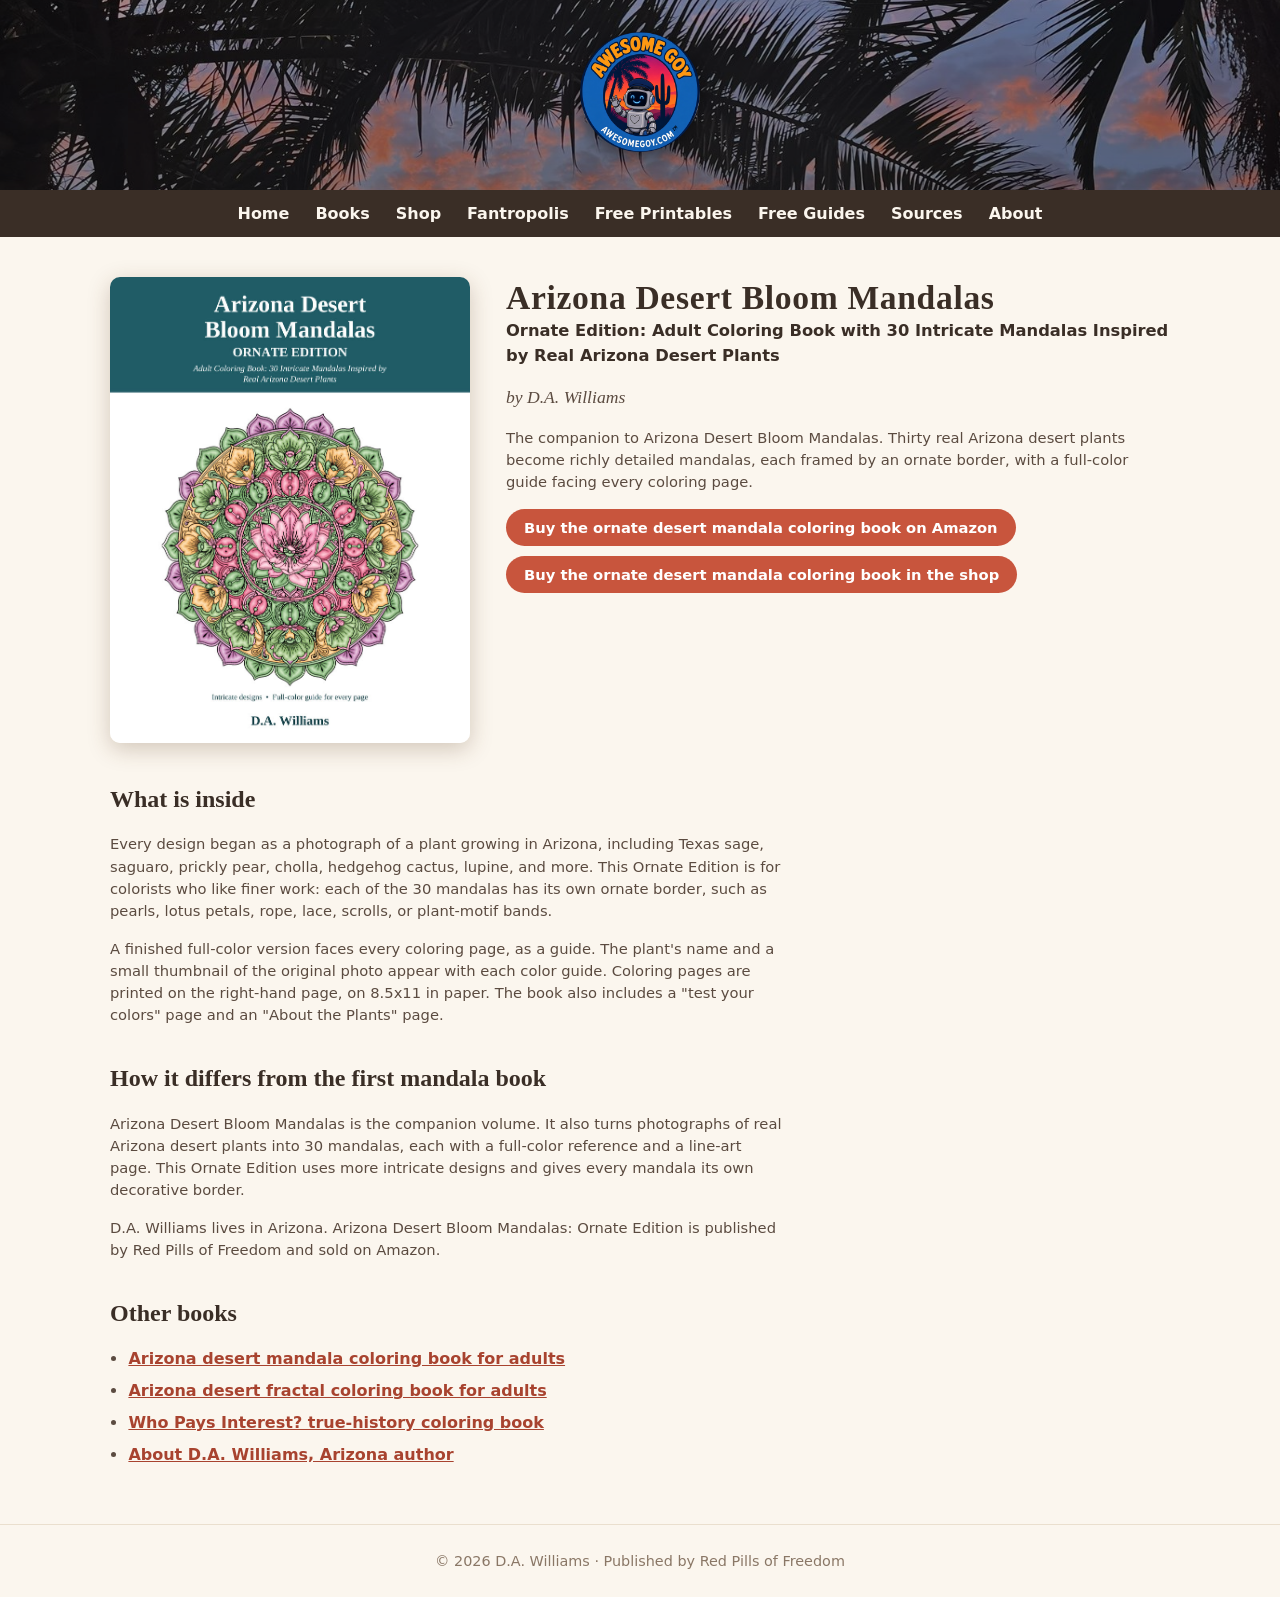
<file: books/arizona-desert-bloom-mandalas-ornate.html>
<!DOCTYPE html>
<html lang="en">
<head>
<meta charset="utf-8">
<meta name="viewport" content="width=device-width, initial-scale=1">
<link rel="icon" type="image/png" href="/favicon.png">
<link rel="apple-touch-icon" href="/apple-touch-icon.png">
<link rel="stylesheet" href="/styles.css">
<title>Arizona Desert Bloom Mandalas: Ornate Edition</title>
<meta name="description" content="Ornate Edition of Arizona Desert Bloom Mandalas: 30 intricate adult coloring mandalas from photographs of real Arizona desert plants, each with an ornate border and a full-color guide.">
<link rel="canonical" href="https://awesomegoy.com/books/arizona-desert-bloom-mandalas-ornate.html">
<meta name="robots" content="max-image-preview:large">
<meta property="og:type" content="website">
<meta property="og:url" content="https://awesomegoy.com/books/arizona-desert-bloom-mandalas-ornate.html">
<meta property="og:title" content="Arizona Desert Bloom Mandalas: Ornate Edition">
<meta property="og:description" content="Ornate Edition of Arizona Desert Bloom Mandalas: 30 intricate adult coloring mandalas from photographs of real Arizona desert plants, each with an ornate border and a full-color guide.">
<meta property="og:image" content="https://awesomegoy.com/images/desert-bloom-mandalas-ornate.jpg">
<meta property="og:image:type" content="image/jpeg">
<meta property="og:image:width" content="773">
<meta property="og:image:height" content="1000">
<meta property="og:image:alt" content="Cover of Arizona Desert Bloom Mandalas: Ornate Edition, an adult coloring book by D.A. Williams">
<meta name="twitter:card" content="summary_large_image">
<meta name="twitter:title" content="Arizona Desert Bloom Mandalas: Ornate Edition">
<meta name="twitter:description" content="Ornate Edition of Arizona Desert Bloom Mandalas: 30 intricate adult coloring mandalas from photographs of real Arizona desert plants, each with an ornate border and a full-color guide.">
<meta name="twitter:image" content="https://awesomegoy.com/images/desert-bloom-mandalas-ornate.jpg">
<meta name="twitter:image:alt" content="Cover of Arizona Desert Bloom Mandalas: Ornate Edition, an adult coloring book by D.A. Williams">
<script type="application/ld+json">
{
  "@context": "https://schema.org",
  "@type": "Book",
  "name": "Arizona Desert Bloom Mandalas: Ornate Edition: Adult Coloring Book with 30 Intricate Mandalas Inspired by Real Arizona Desert Plants",
  "author": {
    "@type": "Person",
    "@id": "https://awesomegoy.com/#da-williams",
    "name": "D.A. Williams",
    "url": "https://awesomegoy.com/about.html"
  },
  "publisher": {
    "@type": "Organization",
    "name": "Red Pills of Freedom"
  },
  "genre": "Adult coloring book",
  "image": "https://awesomegoy.com/images/desert-bloom-mandalas-ornate.jpg",
  "url": "https://awesomegoy.com/books/arizona-desert-bloom-mandalas-ornate.html",
  "isbn": "9798140920661",
  "description": "The companion to Arizona Desert Bloom Mandalas. 30 intricate mandalas from photographs of real Arizona desert plants, each with an ornate border and a full-color guide facing the coloring page.",
  "inLanguage": "en",
  "offers": {
    "@type": "Offer",
    "url": "https://www.amazon.com/dp/B0HQYD8N3J",
    "price": "14.99",
    "priceCurrency": "USD",
    "availability": "https://schema.org/InStock"
  }
}
</script>
<!-- Google tag (gtag.js) -->
<script async src="https://www.googletagmanager.com/gtag/js?id=G-TSMN5D71DT"></script>
<script>
  window.dataLayer = window.dataLayer || [];
  function gtag(){dataLayer.push(arguments);}
  gtag('js', new Date());
  gtag('config', 'G-TSMN5D71DT');
</script>
</head>
<body>
<a class="skip" href="#main">Skip to content</a>
<header class="mini">
  <a href="/"><img class="logo" src="/images/logo.png" alt="Awesome Goy logo" width="400" height="400"></a>
</header>
<nav class="nav" aria-label="Primary">
  <a href="/">Home</a>
  <a href="/#books">Books</a>
  <a href="https://shop.awesomegoy.com" target="_blank" rel="noopener">Shop<span class="sr-only"> (opens in a new tab)</span></a>
  <a href="/#fantropolis">Fantropolis</a>
  <a href="/free-printables.html">Free Printables</a>
  <a href="/free-printables.html#free-guides">Free Guides</a>
  <a href="/ai-hype-sources.html">Sources</a>
  <a href="/about.html">About</a>
</nav>
<main class="book" id="main">
  <div class="bookgrid">
    <img class="cover" src="/images/desert-bloom-mandalas-ornate.jpg" alt="Cover of Arizona Desert Bloom Mandalas: Ornate Edition, an adult coloring book of intricate desert plant mandalas">
    <div>
      <h1 class="bt">Arizona Desert Bloom Mandalas</h1>
      <p class="published">Ornate Edition: Adult Coloring Book with 30 Intricate Mandalas Inspired by Real Arizona Desert Plants</p>
      <p class="by">by D.A. Williams</p>
      <p>The companion to Arizona Desert Bloom Mandalas. Thirty real Arizona desert plants become richly detailed mandalas, each framed by an ornate border, with a full-color guide facing every coloring page.</p>
      <div class="buy-links">
        <a class="btn" href="https://www.amazon.com/dp/B0HQYD8N3J" target="_blank" rel="noopener">Buy the ornate desert mandala coloring book on Amazon<span class="sr-only"> (opens in a new tab)</span></a>
        <a class="btn" href="https://shop.awesomegoy.com/products/arizona-desert-bloom-mandalas-ornate" target="_blank" rel="noopener">Buy the ornate desert mandala coloring book in the shop<span class="sr-only"> (opens in a new tab)</span></a>
      </div>
    </div>
  </div>
  <div class="prose">
    <h2 class="sec">What is inside</h2>
    <p>Every design began as a photograph of a plant growing in Arizona, including Texas sage, saguaro, prickly pear, cholla, hedgehog cactus, lupine, and more. This Ornate Edition is for colorists who like finer work: each of the 30 mandalas has its own ornate border, such as pearls, lotus petals, rope, lace, scrolls, or plant-motif bands.</p>
    <p>A finished full-color version faces every coloring page, as a guide. The plant's name and a small thumbnail of the original photo appear with each color guide. Coloring pages are printed on the right-hand page, on 8.5x11 in paper. The book also includes a "test your colors" page and an "About the Plants" page.</p>
    <h2 class="sec">How it differs from the first mandala book</h2>
    <p>Arizona Desert Bloom Mandalas is the companion volume. It also turns photographs of real Arizona desert plants into 30 mandalas, each with a full-color reference and a line-art page. This Ornate Edition uses more intricate designs and gives every mandala its own decorative border.</p>
    <p>D.A. Williams lives in Arizona. Arizona Desert Bloom Mandalas: Ornate Edition is published by Red Pills of Freedom and sold on Amazon.</p>
    <h2 class="sec">Other books</h2>
    <ul class="related">
      <li><a href="/books/arizona-desert-bloom-mandalas.html">Arizona desert mandala coloring book for adults</a></li>
      <li><a href="/books/arizona-desert-bloom-fractals.html">Arizona desert fractal coloring book for adults</a></li>
      <li><a href="/books/who-pays-interest.html">Who Pays Interest? true-history coloring book</a></li>
      <li><a href="/about.html">About D.A. Williams, Arizona author</a></li>
    </ul>
  </div>
</main>
<footer>© 2026 D.A. Williams · Published by Red Pills of Freedom</footer>
</body>
</html>
</file>
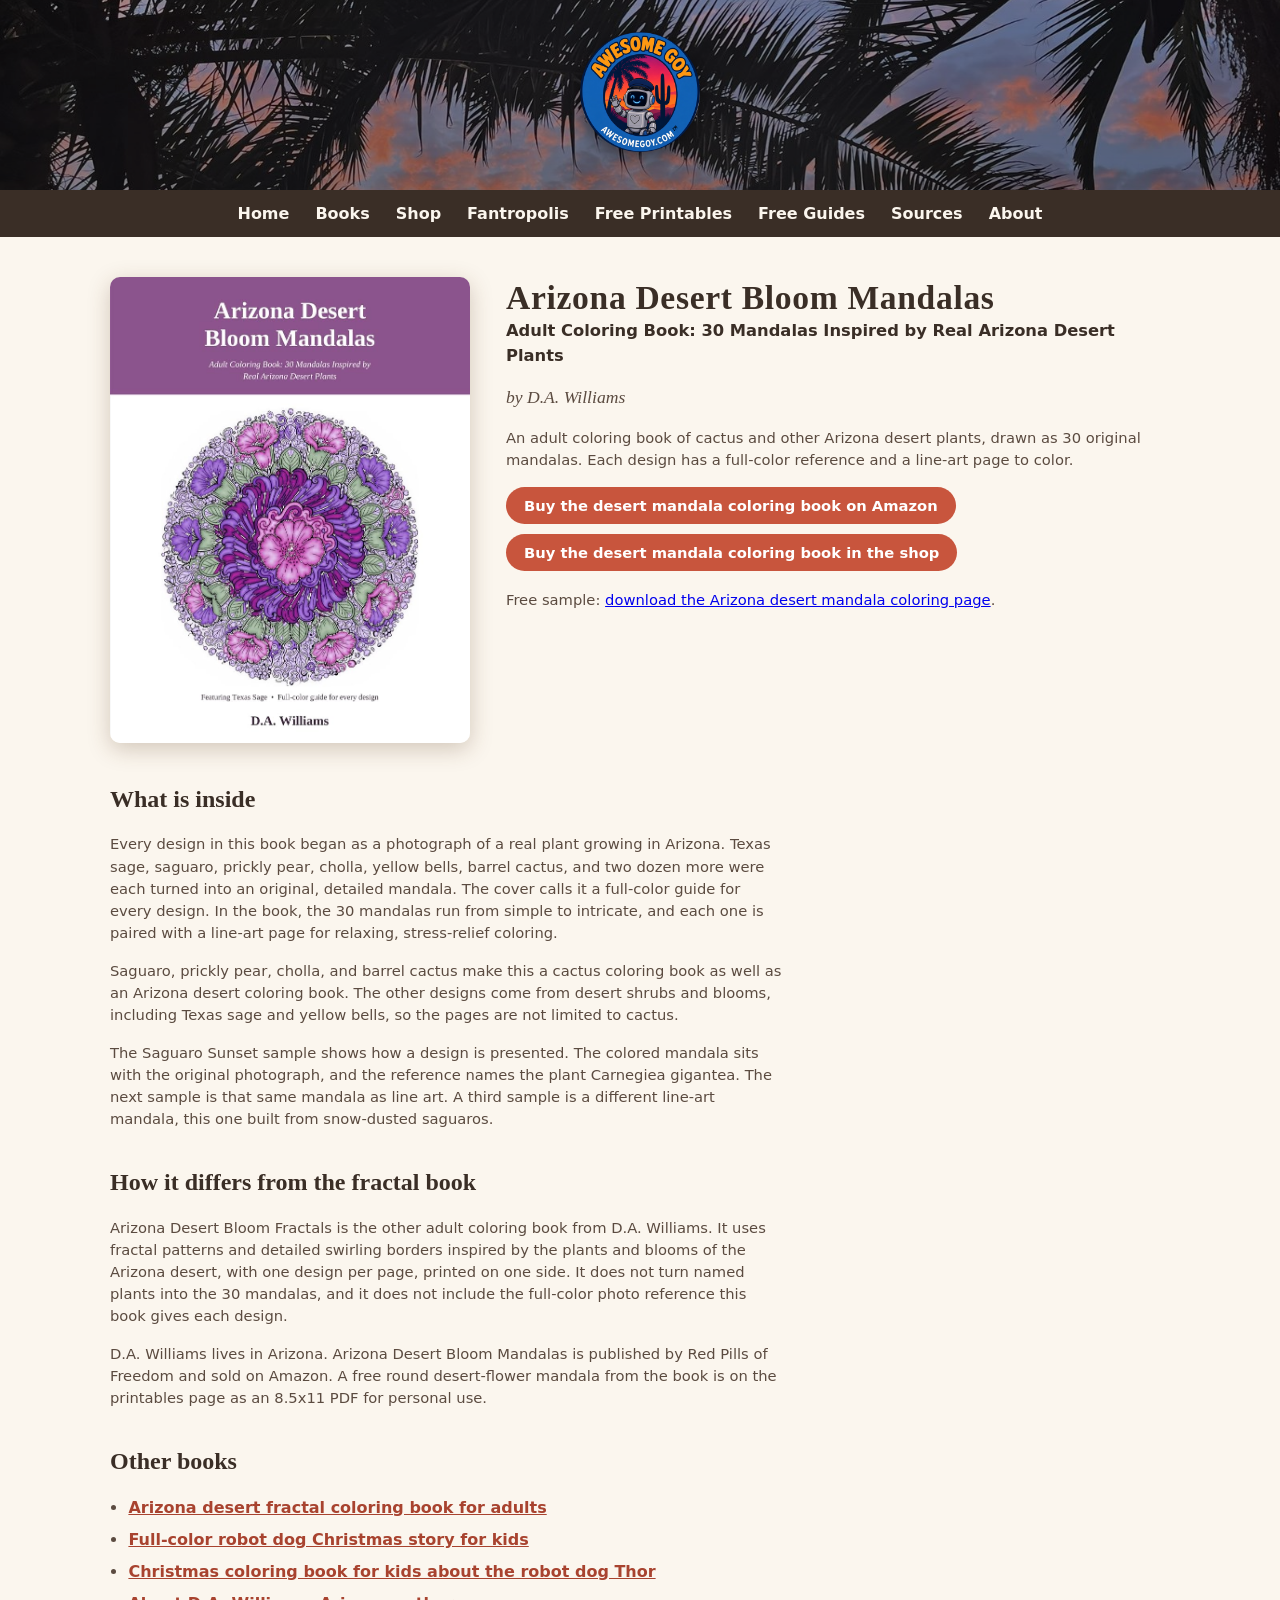
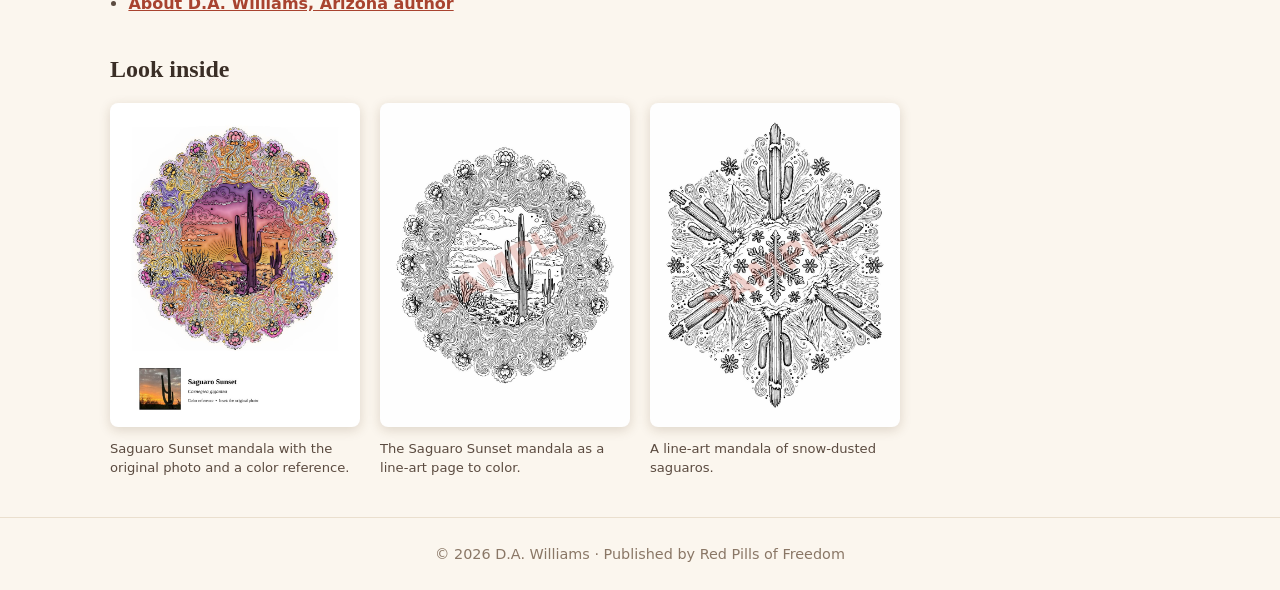
<file: books/arizona-desert-bloom-mandalas.html>
<!DOCTYPE html>
<html lang="en">
<head>
<meta charset="utf-8">
<meta name="viewport" content="width=device-width, initial-scale=1">
<link rel="icon" type="image/png" href="/favicon.png">
<link rel="apple-touch-icon" href="/apple-touch-icon.png">
<link rel="stylesheet" href="/styles.css">
<title>Arizona Desert Mandala Coloring Book for Adults</title>
<meta name="description" content="Adult cactus coloring book of 30 Arizona desert mandalas from photographs of real plants, including saguaro, prickly pear, cholla, and barrel cactus.">
<link rel="canonical" href="https://awesomegoy.com/books/arizona-desert-bloom-mandalas.html">
<meta name="robots" content="max-image-preview:large">
<meta property="og:type" content="website">
<meta property="og:url" content="https://awesomegoy.com/books/arizona-desert-bloom-mandalas.html">
<meta property="og:title" content="Arizona Desert Mandala Coloring Book for Adults">
<meta property="og:description" content="Adult cactus coloring book of 30 Arizona desert mandalas from photographs of real plants, including saguaro, prickly pear, cholla, and barrel cactus.">
<meta property="og:image" content="https://awesomegoy.com/images/desert-bloom-mandalas.jpg">
<meta property="og:image:type" content="image/jpeg">
<meta property="og:image:width" content="773">
<meta property="og:image:height" content="1000">
<meta property="og:image:alt" content="Cover of Arizona Desert Bloom Mandalas, an adult coloring book by D.A. Williams">
<meta name="twitter:card" content="summary_large_image">
<meta name="twitter:title" content="Arizona Desert Mandala Coloring Book for Adults">
<meta name="twitter:description" content="Adult cactus coloring book of 30 Arizona desert mandalas from photographs of real plants, including saguaro, prickly pear, cholla, and barrel cactus.">
<meta name="twitter:image" content="https://awesomegoy.com/images/desert-bloom-mandalas.jpg">
<meta name="twitter:image:alt" content="Cover of Arizona Desert Bloom Mandalas, an adult coloring book by D.A. Williams">
<script type="application/ld+json">
{
  "@context": "https://schema.org",
  "@type": "Book",
  "name": "Arizona Desert Bloom Mandalas: Adult Coloring Book: 30 Mandalas Inspired by Real Arizona Desert Plants",
  "author": {
    "@type": "Person",
    "@id": "https://awesomegoy.com/#da-williams",
    "name": "D.A. Williams",
    "url": "https://awesomegoy.com/about.html"
  },
  "publisher": {
    "@type": "Organization",
    "name": "Red Pills of Freedom"
  },
  "genre": "Adult coloring book",
  "image": "https://awesomegoy.com/images/desert-bloom-mandalas.jpg",
  "url": "https://awesomegoy.com/books/arizona-desert-bloom-mandalas.html",
  "description": "Adult coloring book of 30 mandalas inspired by real Arizona desert plants. Every design began as a photograph of a plant growing in Arizona, including Texas sage, saguaro, prickly pear, cholla, yellow bells, and barrel cactus. Each mandala has a full-color reference and a line-art page.",
  "inLanguage": "en",
  "offers": {
    "@type": "Offer",
    "url": "https://www.amazon.com/dp/B0HQ1FDJ9X",
    "availability": "https://schema.org/InStock"
  }
}
</script>
<!-- Google tag (gtag.js) -->
<script async src="https://www.googletagmanager.com/gtag/js?id=G-TSMN5D71DT"></script>
<script>
  window.dataLayer = window.dataLayer || [];
  function gtag(){dataLayer.push(arguments);}
  gtag('js', new Date());
  gtag('config', 'G-TSMN5D71DT');
</script>
</head>
<body>
<a class="skip" href="#main">Skip to content</a>
<header class="mini">
  <a href="/"><img class="logo" src="/images/logo.png" alt="Awesome Goy logo" width="400" height="400"></a>
</header>
<nav class="nav" aria-label="Primary">
  <a href="/">Home</a>
  <a href="/#books">Books</a>
  <a href="https://shop.awesomegoy.com" target="_blank" rel="noopener">Shop<span class="sr-only"> (opens in a new tab)</span></a>
  <a href="/#fantropolis">Fantropolis</a>
  <a href="/free-printables.html">Free Printables</a>
  <a href="/free-printables.html#free-guides">Free Guides</a>
  <a href="/ai-hype-sources.html">Sources</a>
  <a href="/about.html">About</a>
</nav>
<main class="book" id="main">
  <div class="bookgrid">
    <img class="cover" src="/images/desert-bloom-mandalas.jpg" alt="Cover of Arizona Desert Bloom Mandalas, an adult coloring book of 30 desert plant mandalas">
    <div>
      <h1 class="bt">Arizona Desert Bloom Mandalas</h1>
      <p class="published">Adult Coloring Book: 30 Mandalas Inspired by Real Arizona Desert Plants</p>
      <p class="by">by D.A. Williams</p>
      <p>An adult coloring book of cactus and other Arizona desert plants, drawn as 30 original mandalas. Each design has a full-color reference and a line-art page to color.</p>
      <div class="buy-links">
        <a class="btn" href="https://www.amazon.com/dp/B0HQ1FDJ9X" target="_blank" rel="noopener">Buy the desert mandala coloring book on Amazon<span class="sr-only"> (opens in a new tab)</span></a>
        <a class="btn" href="https://shop.awesomegoy.com/products/arizona-desert-bloom-mandalas" target="_blank" rel="noopener">Buy the desert mandala coloring book in the shop<span class="sr-only"> (opens in a new tab)</span></a>
      </div>
      <p class="free">Free sample: <a href="/free-printables.html">download the Arizona desert mandala coloring page</a>.</p>
    </div>
  </div>
  <div class="prose">
    <h2 class="sec">What is inside</h2>
    <p>Every design in this book began as a photograph of a real plant growing in Arizona. Texas sage, saguaro, prickly pear, cholla, yellow bells, barrel cactus, and two dozen more were each turned into an original, detailed mandala. The cover calls it a full-color guide for every design. In the book, the 30 mandalas run from simple to intricate, and each one is paired with a line-art page for relaxing, stress-relief coloring.</p>
    <p>Saguaro, prickly pear, cholla, and barrel cactus make this a cactus coloring book as well as an Arizona desert coloring book. The other designs come from desert shrubs and blooms, including Texas sage and yellow bells, so the pages are not limited to cactus.</p>
    <p>The Saguaro Sunset sample shows how a design is presented. The colored mandala sits with the original photograph, and the reference names the plant Carnegiea gigantea. The next sample is that same mandala as line art. A third sample is a different line-art mandala, this one built from snow-dusted saguaros.</p>
    <h2 class="sec">How it differs from the fractal book</h2>
    <p>Arizona Desert Bloom Fractals is the other adult coloring book from D.A. Williams. It uses fractal patterns and detailed swirling borders inspired by the plants and blooms of the Arizona desert, with one design per page, printed on one side. It does not turn named plants into the 30 mandalas, and it does not include the full-color photo reference this book gives each design.</p>
    <p>D.A. Williams lives in Arizona. Arizona Desert Bloom Mandalas is published by Red Pills of Freedom and sold on Amazon. A free round desert-flower mandala from the book is on the printables page as an 8.5x11 PDF for personal use.</p>
    <h2 class="sec">Other books</h2>
    <ul class="related">
      <li><a href="/books/arizona-desert-bloom-fractals.html">Arizona desert fractal coloring book for adults</a></li>
      <li><a href="/books/old-scenic-highway-christmas-adventure.html">Full-color robot dog Christmas story for kids</a></li>
      <li><a href="/books/old-scenic-highway-christmas-coloring-book.html">Christmas coloring book for kids about the robot dog Thor</a></li>
      <li><a href="/about.html">About D.A. Williams, Arizona author</a></li>
    </ul>
  </div>
  <h2 class="sec">Look inside</h2>
  <div class="samples">
    <figure>
      <a href="/images/samples/desert-bloom-mandalas-1.jpg">
        <img src="/images/samples/desert-bloom-mandalas-1.jpg" alt="Saguaro Sunset mandala from the adult coloring book, with the original saguaro photo" loading="lazy">
      </a>
      <figcaption>Saguaro Sunset mandala with the original photo and a color reference.</figcaption>
    </figure>
    <figure>
      <a href="/images/samples/desert-bloom-mandalas-2.jpg">
        <img src="/images/samples/desert-bloom-mandalas-2.jpg" alt="Line-art Saguaro Sunset mandala from the Arizona desert coloring book" loading="lazy">
      </a>
      <figcaption>The Saguaro Sunset mandala as a line-art page to color.</figcaption>
    </figure>
    <figure>
      <a href="/images/samples/desert-bloom-mandalas-3.jpg">
        <img src="/images/samples/desert-bloom-mandalas-3.jpg" alt="Line-art mandala of snow-dusted saguaros from Arizona Desert Bloom Mandalas" loading="lazy">
      </a>
      <figcaption>A line-art mandala of snow-dusted saguaros.</figcaption>
    </figure>
  </div>
</main>
<footer>© 2026 D.A. Williams · Published by Red Pills of Freedom</footer>
</body>
</html>
</file>
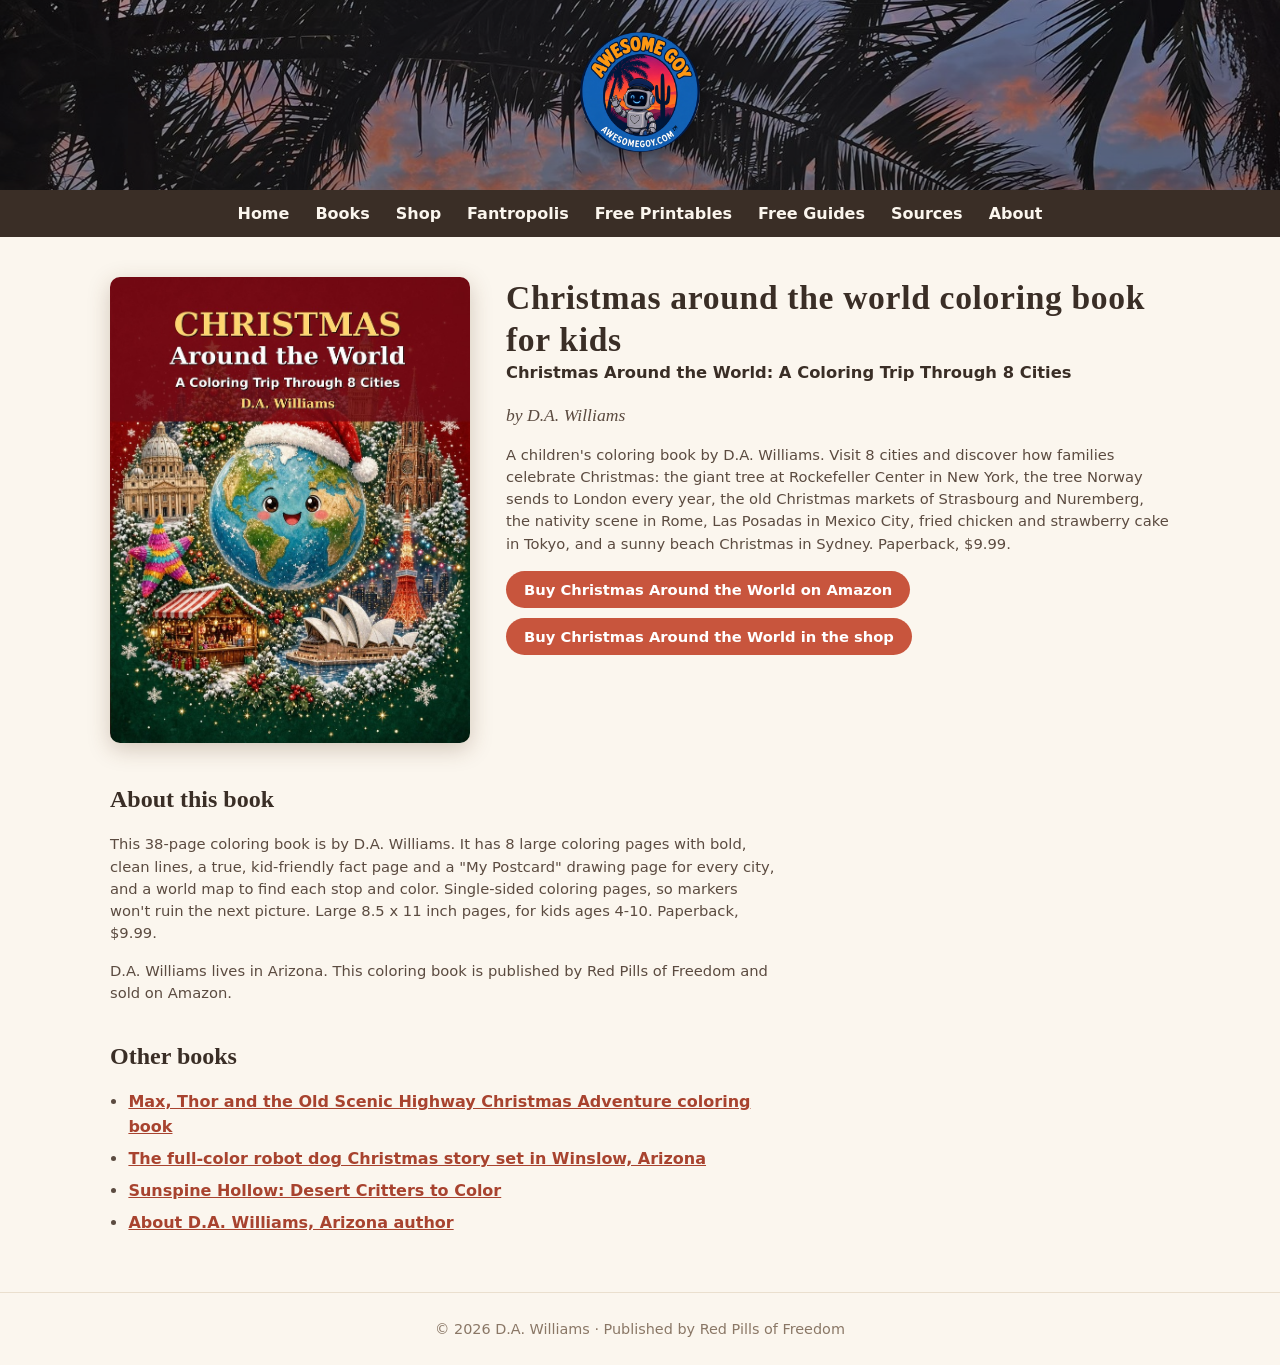
<file: books/christmas-around-the-world.html>
<!DOCTYPE html>
<html lang="en">
<head>
<meta charset="utf-8">
<meta name="viewport" content="width=device-width, initial-scale=1">
<link rel="icon" type="image/png" href="/favicon.png">
<link rel="apple-touch-icon" href="/apple-touch-icon.png">
<link rel="stylesheet" href="/styles.css">
<title>Christmas Around the World: A Coloring Trip Through 8 Cities | Children's Coloring Book</title>
<meta name="description" content="Christmas Around the World: A Coloring Trip Through 8 Cities, a children's coloring book by D.A. Williams. Visit 8 cities and color how families celebrate Christmas. Paperback, $9.99.">
<link rel="canonical" href="https://awesomegoy.com/books/christmas-around-the-world.html">
<meta name="robots" content="max-image-preview:large">
<meta property="og:type" content="website">
<meta property="og:url" content="https://awesomegoy.com/books/christmas-around-the-world.html">
<meta property="og:title" content="Christmas Around the World: A Coloring Trip Through 8 Cities | Children's Coloring Book">
<meta property="og:description" content="Christmas Around the World: A Coloring Trip Through 8 Cities, a children's coloring book by D.A. Williams. Visit 8 cities and color how families celebrate Christmas. Paperback, $9.99.">
<meta property="og:image" content="https://awesomegoy.com/images/christmas-around-the-world.jpg">
<meta property="og:image:type" content="image/jpeg">
<meta property="og:image:width" content="773">
<meta property="og:image:height" content="1000">
<meta property="og:image:alt" content="Cover of Christmas Around the World: A Coloring Trip Through 8 Cities, a children's coloring book by D.A. Williams">
<meta name="twitter:card" content="summary_large_image">
<meta name="twitter:title" content="Christmas Around the World: A Coloring Trip Through 8 Cities | Children's Coloring Book">
<meta name="twitter:description" content="Christmas Around the World: A Coloring Trip Through 8 Cities, a children's coloring book by D.A. Williams. Visit 8 cities and color how families celebrate Christmas. Paperback, $9.99.">
<meta name="twitter:image" content="https://awesomegoy.com/images/christmas-around-the-world.jpg">
<meta name="twitter:image:alt" content="Cover of Christmas Around the World: A Coloring Trip Through 8 Cities, a children's coloring book by D.A. Williams">
<script type="application/ld+json">
{
  "@context": "https://schema.org",
  "@type": "Book",
  "name": "Christmas Around the World: A Coloring Trip Through 8 Cities",
  "author": {
    "@type": "Person",
    "@id": "https://awesomegoy.com/#da-williams",
    "name": "D.A. Williams",
    "url": "https://awesomegoy.com/about.html"
  },
  "publisher": {
    "@type": "Organization",
    "name": "Red Pills of Freedom"
  },
  "genre": "Children's coloring book",
  "image": "https://awesomegoy.com/images/christmas-around-the-world.jpg",
  "url": "https://awesomegoy.com/books/christmas-around-the-world.html",
  "isbn": "9798144653299",
  "numberOfPages": 38,
  "description": "A children's coloring book by D.A. Williams. Visit 8 cities and color how families celebrate Christmas. Paperback, $9.99.",
  "inLanguage": "en",
  "offers": {
    "@type": "Offer",
    "url": "https://www.amazon.com/dp/B0HSQH27KR",
    "price": "9.99",
    "priceCurrency": "USD",
    "availability": "https://schema.org/InStock"
  }
}
</script>
<!-- Google tag (gtag.js) -->
<script async src="https://www.googletagmanager.com/gtag/js?id=G-TSMN5D71DT"></script>
<script>
  window.dataLayer = window.dataLayer || [];
  function gtag(){dataLayer.push(arguments);}
  gtag('js', new Date());
  gtag('config', 'G-TSMN5D71DT');
</script>
</head>
<body>
<a class="skip" href="#main">Skip to content</a>
<header class="mini">
  <a href="/"><img class="logo" src="/images/logo.png" alt="Awesome Goy logo" width="400" height="400"></a>
</header>
<nav class="nav" aria-label="Primary">
  <a href="/">Home</a>
  <a href="/#books">Books</a>
  <a href="https://shop.awesomegoy.com" target="_blank" rel="noopener">Shop<span class="sr-only"> (opens in a new tab)</span></a>
  <a href="/#fantropolis">Fantropolis</a>
  <a href="/free-printables.html">Free Printables</a>
  <a href="/free-printables.html#free-guides">Free Guides</a>
  <a href="/ai-hype-sources.html">Sources</a>
  <a href="/about.html">About</a>
</nav>
<main class="book" id="main">
  <div class="bookgrid">
    <img class="cover" src="/images/christmas-around-the-world.jpg" alt="Cover of Christmas Around the World: A Coloring Trip Through 8 Cities">
    <div>
      <h1 class="bt">Christmas around the world coloring book for kids</h1>
      <p class="published">Christmas Around the World: A Coloring Trip Through 8 Cities</p>
      <p class="by">by D.A. Williams</p>
      <p>A children's coloring book by D.A. Williams. Visit 8 cities and discover how families celebrate Christmas: the giant tree at Rockefeller Center in New York, the tree Norway sends to London every year, the old Christmas markets of Strasbourg and Nuremberg, the nativity scene in Rome, Las Posadas in Mexico City, fried chicken and strawberry cake in Tokyo, and a sunny beach Christmas in Sydney. Paperback, $9.99.</p>
      <div class="buy-links">
        <a class="btn" href="https://www.amazon.com/dp/B0HSQH27KR" target="_blank" rel="noopener">Buy Christmas Around the World on Amazon<span class="sr-only"> (opens in a new tab)</span></a>
        <a class="btn" href="https://shop.awesomegoy.com/products/christmas-around-the-world" target="_blank" rel="noopener">Buy Christmas Around the World in the shop<span class="sr-only"> (opens in a new tab)</span></a>
      </div>
    </div>
  </div>
  <div class="prose">
    <h2 class="sec">About this book</h2>
    <p>This 38-page coloring book is by D.A. Williams. It has 8 large coloring pages with bold, clean lines, a true, kid-friendly fact page and a "My Postcard" drawing page for every city, and a world map to find each stop and color. Single-sided coloring pages, so markers won't ruin the next picture. Large 8.5 x 11 inch pages, for kids ages 4-10. Paperback, $9.99.</p>
    <p>D.A. Williams lives in Arizona. This coloring book is published by Red Pills of Freedom and sold on Amazon.</p>
    <h2 class="sec">Other books</h2>
    <ul class="related">
      <li><a href="/books/old-scenic-highway-christmas-coloring-book.html">Max, Thor and the Old Scenic Highway Christmas Adventure coloring book</a></li>
      <li><a href="/books/old-scenic-highway-christmas-adventure.html">The full-color robot dog Christmas story set in Winslow, Arizona</a></li>
      <li><a href="/books/sunspine-hollow.html">Sunspine Hollow: Desert Critters to Color</a></li>
      <li><a href="/about.html">About D.A. Williams, Arizona author</a></li>
    </ul>
  </div>
</main>
<footer>© 2026 D.A. Williams · Published by Red Pills of Freedom</footer>
</body>
</html>
</file>
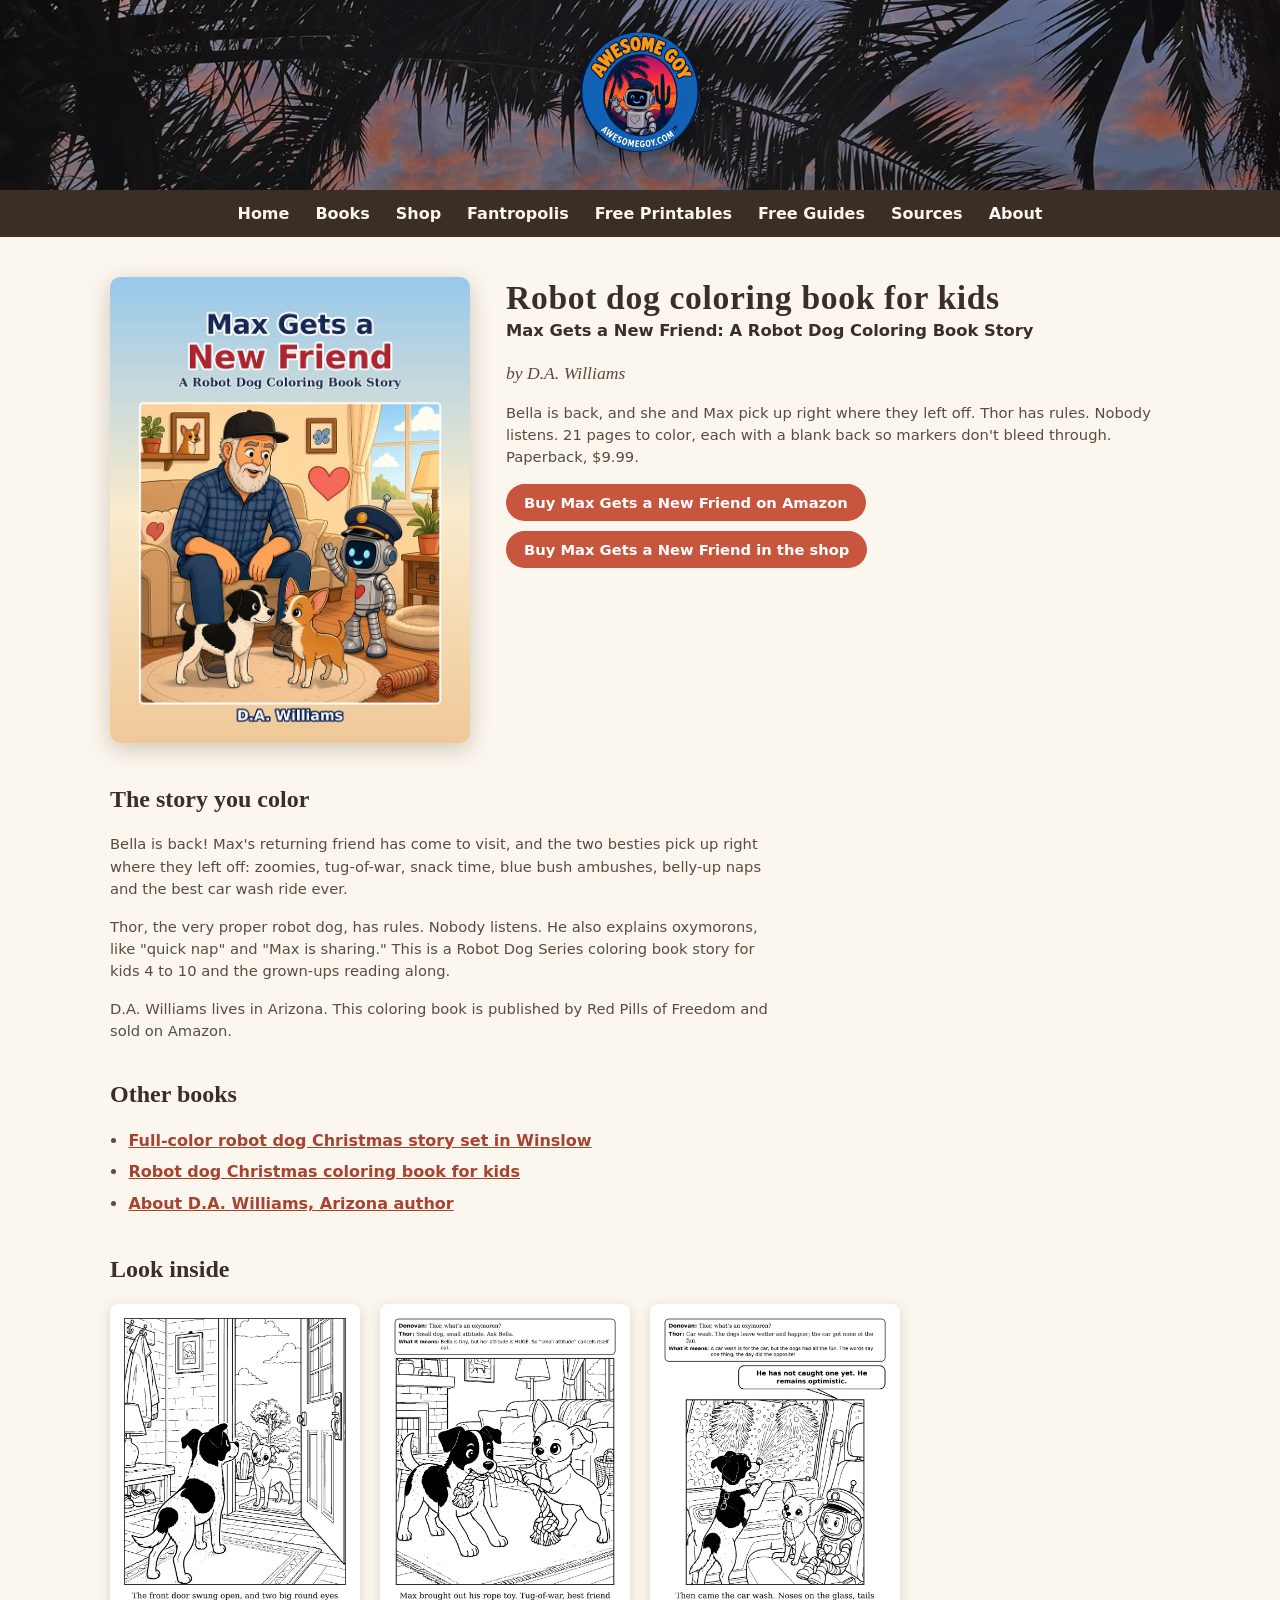
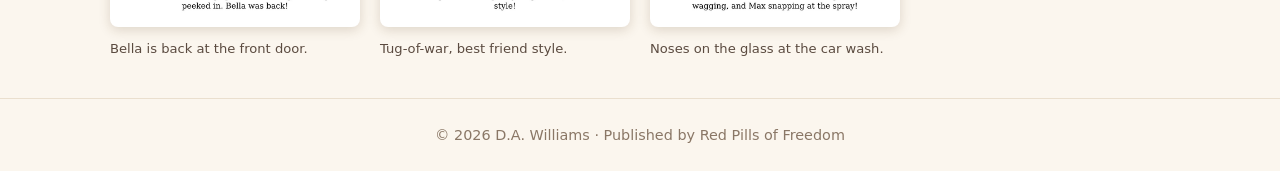
<file: books/max-gets-a-new-friend.html>
<!DOCTYPE html>
<html lang="en">
<head>
<meta charset="utf-8">
<meta name="viewport" content="width=device-width, initial-scale=1">
<link rel="icon" type="image/png" href="/favicon.png">
<link rel="apple-touch-icon" href="/apple-touch-icon.png">
<link rel="stylesheet" href="/styles.css">
<title>Max Gets a New Friend | Robot Dog Coloring Book</title>
<meta name="description" content="Max Gets a New Friend, a robot dog coloring book story by D.A. Williams. Bella is back, and she and Max pick up right where they left off. Paperback, $9.99.">
<link rel="canonical" href="https://awesomegoy.com/books/max-gets-a-new-friend.html">
<meta name="robots" content="max-image-preview:large">
<meta property="og:type" content="website">
<meta property="og:url" content="https://awesomegoy.com/books/max-gets-a-new-friend.html">
<meta property="og:title" content="Max Gets a New Friend | Robot Dog Coloring Book">
<meta property="og:description" content="Max Gets a New Friend, a robot dog coloring book story by D.A. Williams. Bella is back, and she and Max pick up right where they left off. Paperback, $9.99.">
<meta property="og:image" content="https://awesomegoy.com/images/max-gets-a-new-friend.jpg">
<meta property="og:image:type" content="image/jpeg">
<meta property="og:image:width" content="773">
<meta property="og:image:height" content="1000">
<meta property="og:image:alt" content="Cover of Max Gets a New Friend, a robot dog coloring book story by D.A. Williams">
<meta name="twitter:card" content="summary_large_image">
<meta name="twitter:title" content="Max Gets a New Friend | Robot Dog Coloring Book">
<meta name="twitter:description" content="Max Gets a New Friend, a robot dog coloring book story by D.A. Williams. Bella is back, and she and Max pick up right where they left off. Paperback, $9.99.">
<meta name="twitter:image" content="https://awesomegoy.com/images/max-gets-a-new-friend.jpg">
<meta name="twitter:image:alt" content="Cover of Max Gets a New Friend, a robot dog coloring book story by D.A. Williams">
<script type="application/ld+json">
{
  "@context": "https://schema.org",
  "@type": "Book",
  "name": "Max Gets a New Friend: A Robot Dog Coloring Book Story",
  "author": {
    "@type": "Person",
    "@id": "https://awesomegoy.com/#da-williams",
    "name": "D.A. Williams",
    "url": "https://awesomegoy.com/about.html"
  },
  "publisher": {
    "@type": "Organization",
    "name": "Red Pills of Freedom"
  },
  "genre": "Children's coloring book",
  "image": "https://awesomegoy.com/images/max-gets-a-new-friend.jpg",
  "url": "https://awesomegoy.com/books/max-gets-a-new-friend.html",
  "isbn": "9798143351363",
  "description": "Bella is back! Max's returning friend has come to visit, and the two besties pick up right where they left off: zoomies, tug-of-war, snack time, blue bush ambushes, belly-up naps and the best car wash ride ever. Thor, the very proper robot dog, has rules. Nobody listens. He also explains oxymorons, like \"quick nap\" and \"Max is sharing.\" 21 pages to color, for kids 4-10 and the grown-ups reading along.",
  "inLanguage": "en",
  "offers": {
    "@type": "Offer",
    "url": "https://www.amazon.com/dp/B0HRWW4BND",
    "price": "9.99",
    "priceCurrency": "USD",
    "availability": "https://schema.org/InStock"
  }
}
</script>
<!-- Google tag (gtag.js) -->
<script async src="https://www.googletagmanager.com/gtag/js?id=G-TSMN5D71DT"></script>
<script>
  window.dataLayer = window.dataLayer || [];
  function gtag(){dataLayer.push(arguments);}
  gtag('js', new Date());
  gtag('config', 'G-TSMN5D71DT');
</script>
</head>
<body>
<a class="skip" href="#main">Skip to content</a>
<header class="mini">
  <a href="/"><img class="logo" src="/images/logo.png" alt="Awesome Goy logo" width="400" height="400"></a>
</header>
<nav class="nav" aria-label="Primary">
  <a href="/">Home</a>
  <a href="/#books">Books</a>
  <a href="https://shop.awesomegoy.com" target="_blank" rel="noopener">Shop<span class="sr-only"> (opens in a new tab)</span></a>
  <a href="/#fantropolis">Fantropolis</a>
  <a href="/free-printables.html">Free Printables</a>
  <a href="/free-printables.html#free-guides">Free Guides</a>
  <a href="/ai-hype-sources.html">Sources</a>
  <a href="/about.html">About</a>
</nav>
<main class="book" id="main">
  <div class="bookgrid">
    <img class="cover" src="/images/max-gets-a-new-friend.jpg" alt="Cover of Max Gets a New Friend: A Robot Dog Coloring Book Story">
    <div>
      <h1 class="bt">Robot dog coloring book for kids</h1>
      <p class="published">Max Gets a New Friend: A Robot Dog Coloring Book Story</p>
      <p class="by">by D.A. Williams</p>
      <p>Bella is back, and she and Max pick up right where they left off. Thor has rules. Nobody listens. 21 pages to color, each with a blank back so markers don't bleed through. Paperback, $9.99.</p>
      <div class="buy-links">
        <a class="btn" href="https://www.amazon.com/dp/B0HRWW4BND" target="_blank" rel="noopener">Buy Max Gets a New Friend on Amazon<span class="sr-only"> (opens in a new tab)</span></a>
        <a class="btn" href="https://shop.awesomegoy.com/products/max-gets-a-new-friend" target="_blank" rel="noopener">Buy Max Gets a New Friend in the shop<span class="sr-only"> (opens in a new tab)</span></a>
      </div>
    </div>
  </div>
  <div class="prose">
    <h2 class="sec">The story you color</h2>
    <p>Bella is back! Max's returning friend has come to visit, and the two besties pick up right where they left off: zoomies, tug-of-war, snack time, blue bush ambushes, belly-up naps and the best car wash ride ever.</p>
    <p>Thor, the very proper robot dog, has rules. Nobody listens. He also explains oxymorons, like "quick nap" and "Max is sharing." This is a Robot Dog Series coloring book story for kids 4 to 10 and the grown-ups reading along.</p>
    <p>D.A. Williams lives in Arizona. This coloring book is published by Red Pills of Freedom and sold on Amazon.</p>
    <h2 class="sec">Other books</h2>
    <ul class="related">
      <li><a href="/books/old-scenic-highway-christmas-adventure.html">Full-color robot dog Christmas story set in Winslow</a></li>
      <li><a href="/books/old-scenic-highway-christmas-coloring-book.html">Robot dog Christmas coloring book for kids</a></li>
      <li><a href="/about.html">About D.A. Williams, Arizona author</a></li>
    </ul>
  </div>
  <h2 class="sec">Look inside</h2>
  <div class="samples">
    <figure>
      <a href="/images/samples/max-gets-a-new-friend-1.jpg">
        <img src="/images/samples/max-gets-a-new-friend-1.jpg" alt="Coloring page of Max watching Bella come in the front door" loading="lazy">
      </a>
      <figcaption>Bella is back at the front door.</figcaption>
    </figure>
    <figure>
      <a href="/images/samples/max-gets-a-new-friend-2.jpg">
        <img src="/images/samples/max-gets-a-new-friend-2.jpg" alt="Coloring page of Max and Bella playing tug-of-war with a rope toy" loading="lazy">
      </a>
      <figcaption>Tug-of-war, best friend style.</figcaption>
    </figure>
    <figure>
      <a href="/images/samples/max-gets-a-new-friend-3.jpg">
        <img src="/images/samples/max-gets-a-new-friend-3.jpg" alt="Coloring page of Max, Bella, and Thor at the car wash" loading="lazy">
      </a>
      <figcaption>Noses on the glass at the car wash.</figcaption>
    </figure>
  </div>
</main>
<footer>© 2026 D.A. Williams · Published by Red Pills of Freedom</footer>
</body>
</html>
</file>
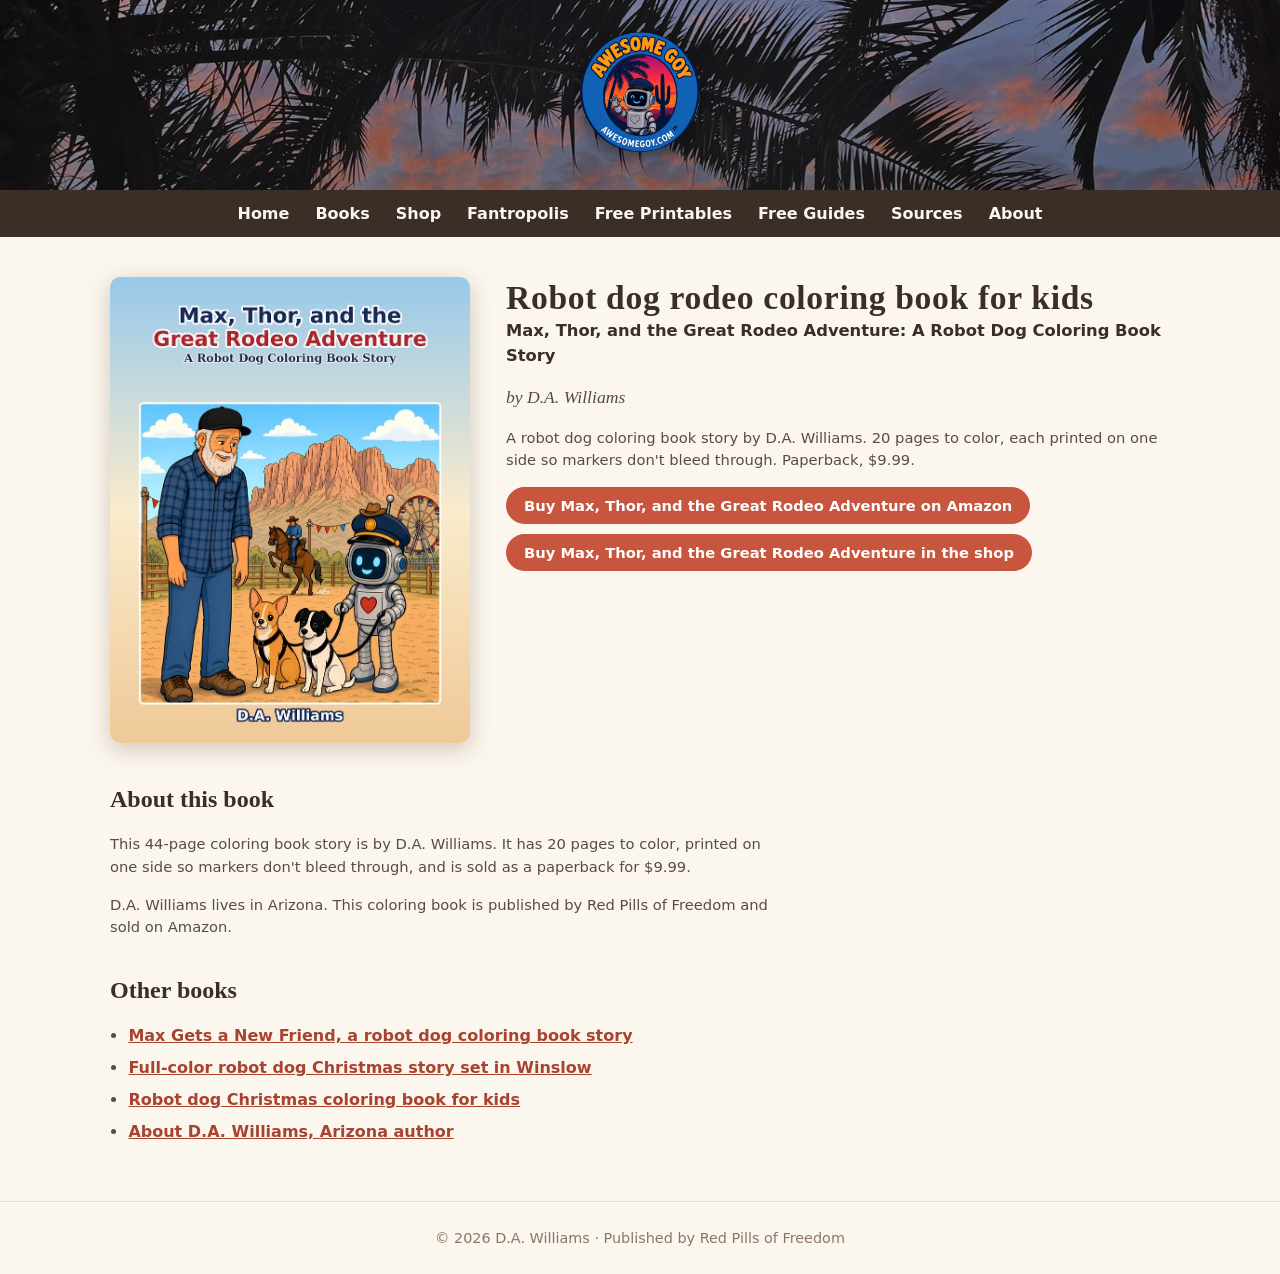
<file: books/max-thor-great-rodeo-adventure.html>
<!DOCTYPE html>
<html lang="en">
<head>
<meta charset="utf-8">
<meta name="viewport" content="width=device-width, initial-scale=1">
<link rel="icon" type="image/png" href="/favicon.png">
<link rel="apple-touch-icon" href="/apple-touch-icon.png">
<link rel="stylesheet" href="/styles.css">
<title>Max, Thor, and the Great Rodeo Adventure | Robot Dog Coloring Book</title>
<meta name="description" content="Max, Thor, and the Great Rodeo Adventure, a robot dog coloring book story by D.A. Williams. 20 pages to color, printed on one side. Paperback, $9.99.">
<link rel="canonical" href="https://awesomegoy.com/books/max-thor-great-rodeo-adventure.html">
<meta name="robots" content="max-image-preview:large">
<meta property="og:type" content="website">
<meta property="og:url" content="https://awesomegoy.com/books/max-thor-great-rodeo-adventure.html">
<meta property="og:title" content="Max, Thor, and the Great Rodeo Adventure | Robot Dog Coloring Book">
<meta property="og:description" content="Max, Thor, and the Great Rodeo Adventure, a robot dog coloring book story by D.A. Williams. 20 pages to color, printed on one side. Paperback, $9.99.">
<meta property="og:image" content="https://awesomegoy.com/images/max-thor-great-rodeo-adventure.jpg">
<meta property="og:image:type" content="image/jpeg">
<meta property="og:image:width" content="773">
<meta property="og:image:height" content="1000">
<meta property="og:image:alt" content="Cover of Max, Thor, and the Great Rodeo Adventure, a robot dog coloring book story by D.A. Williams">
<meta name="twitter:card" content="summary_large_image">
<meta name="twitter:title" content="Max, Thor, and the Great Rodeo Adventure | Robot Dog Coloring Book">
<meta name="twitter:description" content="Max, Thor, and the Great Rodeo Adventure, a robot dog coloring book story by D.A. Williams. 20 pages to color, printed on one side. Paperback, $9.99.">
<meta name="twitter:image" content="https://awesomegoy.com/images/max-thor-great-rodeo-adventure.jpg">
<meta name="twitter:image:alt" content="Cover of Max, Thor, and the Great Rodeo Adventure, a robot dog coloring book story by D.A. Williams">
<script type="application/ld+json">
{
  "@context": "https://schema.org",
  "@type": "Book",
  "name": "Max, Thor, and the Great Rodeo Adventure: A Robot Dog Coloring Book Story",
  "author": {
    "@type": "Person",
    "@id": "https://awesomegoy.com/#da-williams",
    "name": "D.A. Williams",
    "url": "https://awesomegoy.com/about.html"
  },
  "publisher": {
    "@type": "Organization",
    "name": "Red Pills of Freedom"
  },
  "genre": "Children's coloring book",
  "image": "https://awesomegoy.com/images/max-thor-great-rodeo-adventure.jpg",
  "url": "https://awesomegoy.com/books/max-thor-great-rodeo-adventure.html",
  "isbn": "9798143362604",
  "description": "A robot dog coloring book story by D.A. Williams. 20 pages to color, printed on one side. Paperback, $9.99.",
  "inLanguage": "en",
  "offers": {
    "@type": "Offer",
    "url": "https://www.amazon.com/dp/B0HS44NT22",
    "price": "9.99",
    "priceCurrency": "USD",
    "availability": "https://schema.org/InStock"
  }
}
</script>
<!-- Google tag (gtag.js) -->
<script async src="https://www.googletagmanager.com/gtag/js?id=G-TSMN5D71DT"></script>
<script>
  window.dataLayer = window.dataLayer || [];
  function gtag(){dataLayer.push(arguments);}
  gtag('js', new Date());
  gtag('config', 'G-TSMN5D71DT');
</script>
</head>
<body>
<a class="skip" href="#main">Skip to content</a>
<header class="mini">
  <a href="/"><img class="logo" src="/images/logo.png" alt="Awesome Goy logo" width="400" height="400"></a>
</header>
<nav class="nav" aria-label="Primary">
  <a href="/">Home</a>
  <a href="/#books">Books</a>
  <a href="https://shop.awesomegoy.com" target="_blank" rel="noopener">Shop<span class="sr-only"> (opens in a new tab)</span></a>
  <a href="/#fantropolis">Fantropolis</a>
  <a href="/free-printables.html">Free Printables</a>
  <a href="/free-printables.html#free-guides">Free Guides</a>
  <a href="/ai-hype-sources.html">Sources</a>
  <a href="/about.html">About</a>
</nav>
<main class="book" id="main">
  <div class="bookgrid">
    <img class="cover" src="/images/max-thor-great-rodeo-adventure.jpg" alt="Cover of Max, Thor, and the Great Rodeo Adventure: A Robot Dog Coloring Book Story">
    <div>
      <h1 class="bt">Robot dog rodeo coloring book for kids</h1>
      <p class="published">Max, Thor, and the Great Rodeo Adventure: A Robot Dog Coloring Book Story</p>
      <p class="by">by D.A. Williams</p>
      <p>A robot dog coloring book story by D.A. Williams. 20 pages to color, each printed on one side so markers don't bleed through. Paperback, $9.99.</p>
      <div class="buy-links">
        <a class="btn" href="https://www.amazon.com/dp/B0HS44NT22" target="_blank" rel="noopener">Buy Max, Thor, and the Great Rodeo Adventure on Amazon<span class="sr-only"> (opens in a new tab)</span></a>
        <a class="btn" href="https://shop.awesomegoy.com/products/great-rodeo-adventure" target="_blank" rel="noopener">Buy Max, Thor, and the Great Rodeo Adventure in the shop<span class="sr-only"> (opens in a new tab)</span></a>
      </div>
    </div>
  </div>
  <div class="prose">
    <h2 class="sec">About this book</h2>
    <p>This 44-page coloring book story is by D.A. Williams. It has 20 pages to color, printed on one side so markers don't bleed through, and is sold as a paperback for $9.99.</p>
    <p>D.A. Williams lives in Arizona. This coloring book is published by Red Pills of Freedom and sold on Amazon.</p>
    <h2 class="sec">Other books</h2>
    <ul class="related">
      <li><a href="/books/max-gets-a-new-friend.html">Max Gets a New Friend, a robot dog coloring book story</a></li>
      <li><a href="/books/old-scenic-highway-christmas-adventure.html">Full-color robot dog Christmas story set in Winslow</a></li>
      <li><a href="/books/old-scenic-highway-christmas-coloring-book.html">Robot dog Christmas coloring book for kids</a></li>
      <li><a href="/about.html">About D.A. Williams, Arizona author</a></li>
    </ul>
  </div>
</main>
<footer>© 2026 D.A. Williams · Published by Red Pills of Freedom</footer>
</body>
</html>
</file>
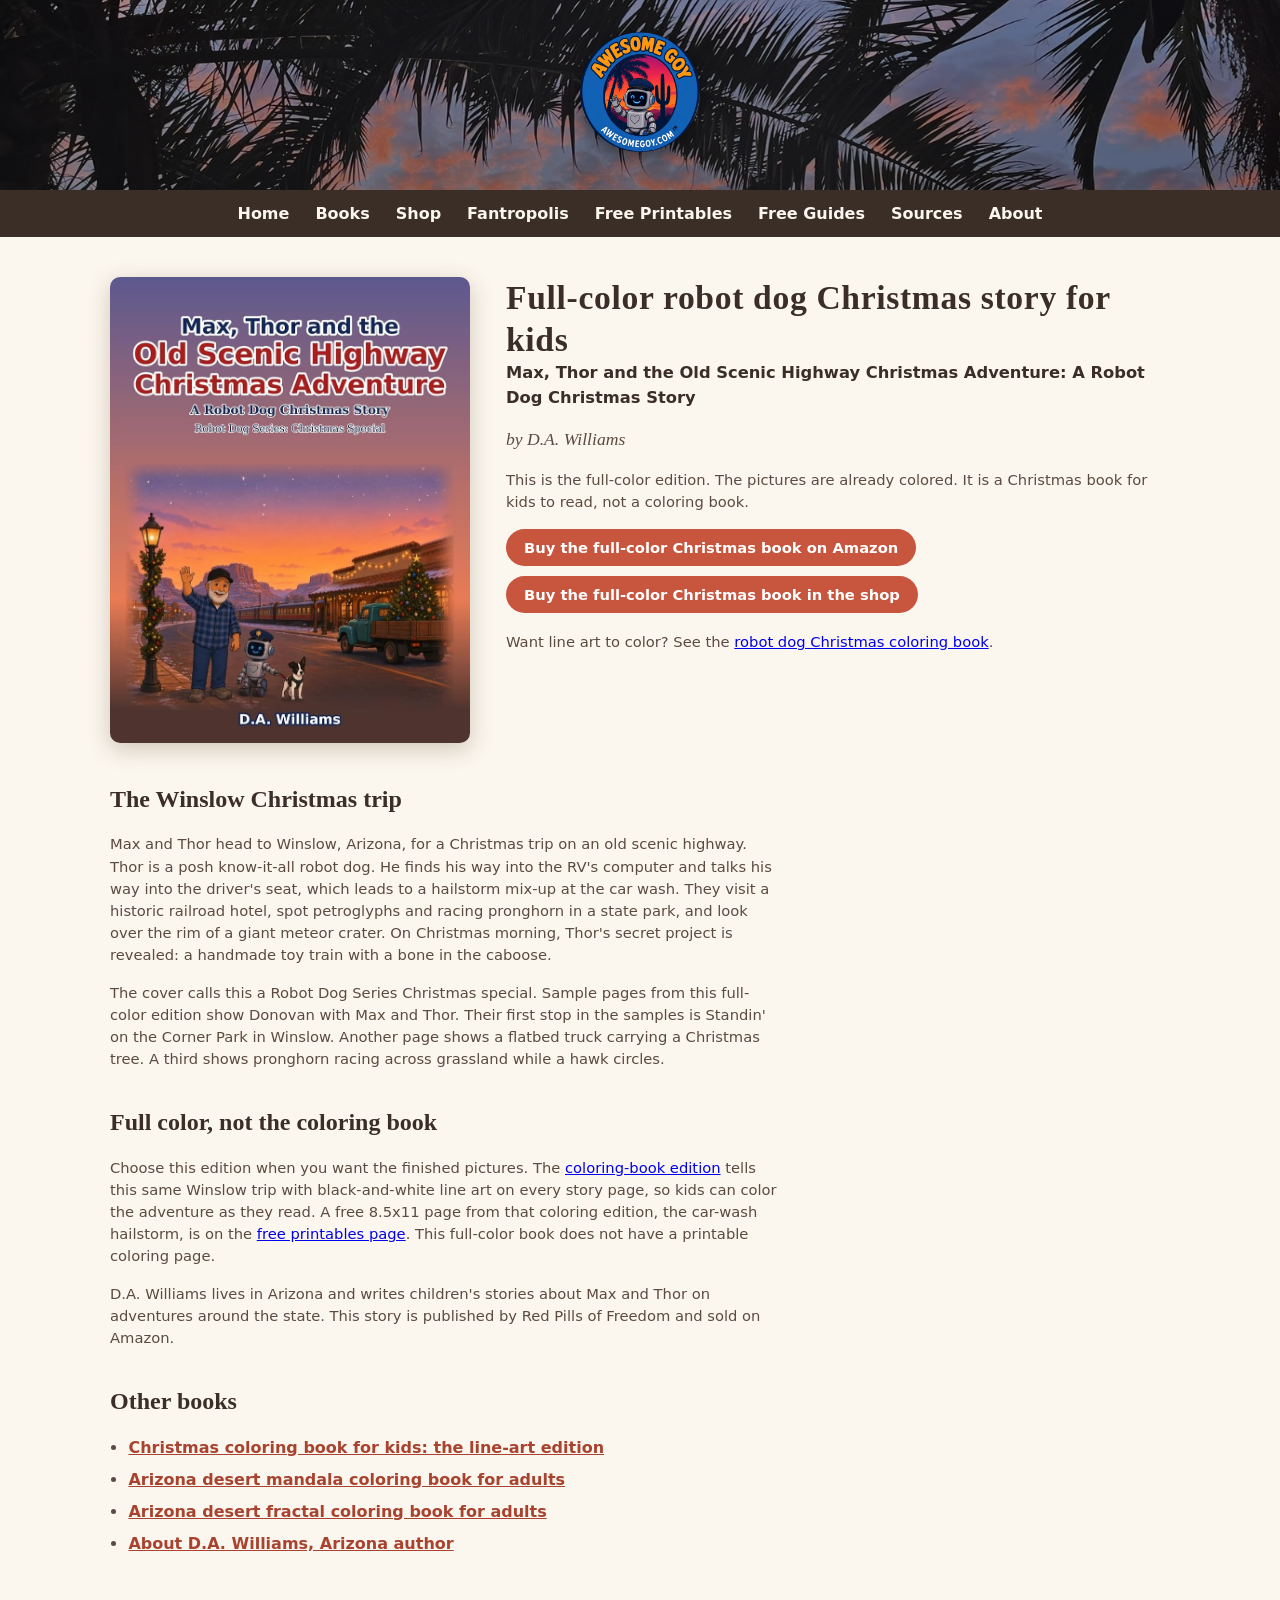
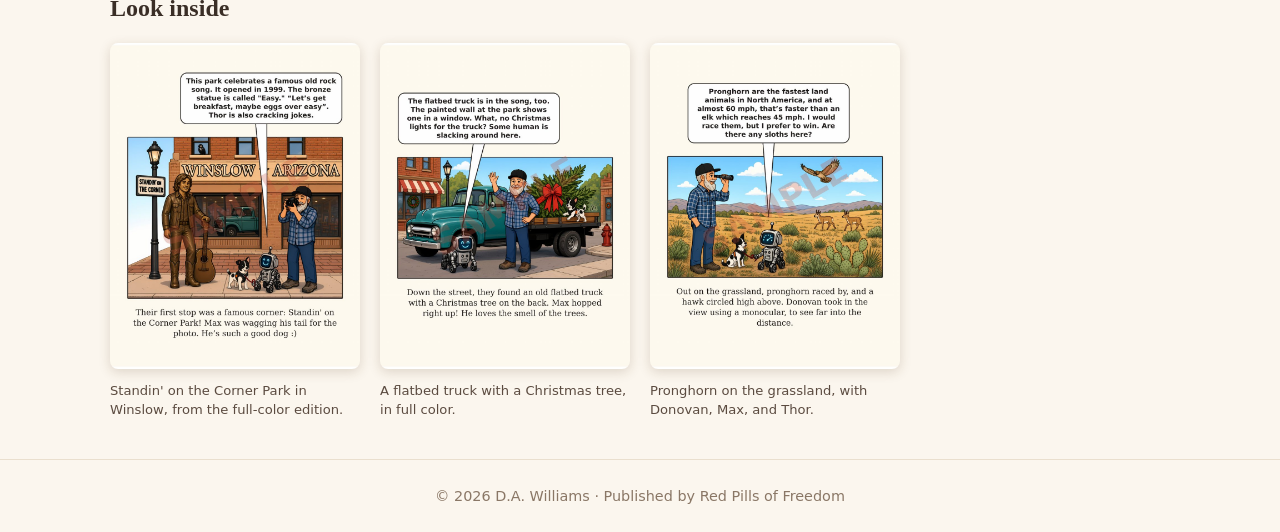
<file: books/old-scenic-highway-christmas-adventure.html>
<!DOCTYPE html>
<html lang="en">
<head>
<meta charset="utf-8">
<meta name="viewport" content="width=device-width, initial-scale=1">
<link rel="icon" type="image/png" href="/favicon.png">
<link rel="apple-touch-icon" href="/apple-touch-icon.png">
<link rel="stylesheet" href="/styles.css">
<title>Full-Color Christmas Book for Kids | Robot Dog</title>
<meta name="description" content="Full-color Christmas book for kids by D.A. Williams. Max and robot dog Thor spend the holiday in Winslow, Arizona. The pictures are already colored.">
<link rel="canonical" href="https://awesomegoy.com/books/old-scenic-highway-christmas-adventure.html">
<meta name="robots" content="max-image-preview:large">
<meta property="og:type" content="website">
<meta property="og:url" content="https://awesomegoy.com/books/old-scenic-highway-christmas-adventure.html">
<meta property="og:title" content="Full-Color Christmas Book for Kids | Robot Dog">
<meta property="og:description" content="Full-color Christmas book for kids by D.A. Williams. Max and robot dog Thor spend the holiday in Winslow, Arizona. The pictures are already colored.">
<meta property="og:image" content="https://awesomegoy.com/images/scenic-highway-color.jpg">
<meta property="og:image:type" content="image/jpeg">
<meta property="og:image:width" content="773">
<meta property="og:image:height" content="1000">
<meta property="og:image:alt" content="Cover of the full-color robot dog Christmas book by D.A. Williams">
<meta name="twitter:card" content="summary_large_image">
<meta name="twitter:title" content="Full-Color Christmas Book for Kids | Robot Dog">
<meta name="twitter:description" content="Full-color Christmas book for kids by D.A. Williams. Max and robot dog Thor spend the holiday in Winslow, Arizona. The pictures are already colored.">
<meta name="twitter:image" content="https://awesomegoy.com/images/scenic-highway-color.jpg">
<meta name="twitter:image:alt" content="Cover of the full-color robot dog Christmas book by D.A. Williams">
<script type="application/ld+json">
{
  "@context": "https://schema.org",
  "@type": "Book",
  "name": "Max, Thor and the Old Scenic Highway Christmas Adventure: A Robot Dog Christmas Story",
  "author": {
    "@type": "Person",
    "@id": "https://awesomegoy.com/#da-williams",
    "name": "D.A. Williams",
    "url": "https://awesomegoy.com/about.html"
  },
  "publisher": {
    "@type": "Organization",
    "name": "Red Pills of Freedom"
  },
  "genre": "Children's picture book",
  "image": "https://awesomegoy.com/images/scenic-highway-color.jpg",
  "url": "https://awesomegoy.com/books/old-scenic-highway-christmas-adventure.html",
  "description": "Full-color Christmas picture story. Max and Thor head to Winslow, Arizona, for a Christmas trip on an old scenic highway. Thor, the posh know-it-all robot dog, finds his way into the RV's computer and talks his way into the driver's seat, which leads to a hailstorm mix-up at the car wash. They visit a historic railroad hotel, spot petroglyphs and racing pronghorn in a state park, and look over the rim of a giant meteor crater. On Christmas morning, Thor's secret project is revealed: a handmade toy train with a bone in the caboose.",
  "inLanguage": "en",
  "offers": {
    "@type": "Offer",
    "url": "https://www.amazon.com/dp/B0HPGDC37H",
    "availability": "https://schema.org/InStock"
  }
}
</script>
<!-- Google tag (gtag.js) -->
<script async src="https://www.googletagmanager.com/gtag/js?id=G-TSMN5D71DT"></script>
<script>
  window.dataLayer = window.dataLayer || [];
  function gtag(){dataLayer.push(arguments);}
  gtag('js', new Date());
  gtag('config', 'G-TSMN5D71DT');
</script>
</head>
<body>
<a class="skip" href="#main">Skip to content</a>
<header class="mini">
  <a href="/"><img class="logo" src="/images/logo.png" alt="Awesome Goy logo" width="400" height="400"></a>
</header>
<nav class="nav" aria-label="Primary">
  <a href="/">Home</a>
  <a href="/#books">Books</a>
  <a href="https://shop.awesomegoy.com" target="_blank" rel="noopener">Shop<span class="sr-only"> (opens in a new tab)</span></a>
  <a href="/#fantropolis">Fantropolis</a>
  <a href="/free-printables.html">Free Printables</a>
  <a href="/free-printables.html#free-guides">Free Guides</a>
  <a href="/ai-hype-sources.html">Sources</a>
  <a href="/about.html">About</a>
</nav>
<main class="book" id="main">
  <div class="bookgrid">
    <img class="cover" src="/images/scenic-highway-color.jpg" alt="Cover of the full-color edition of Max, Thor and the Old Scenic Highway Christmas Adventure">
    <div>
      <h1 class="bt">Full-color robot dog Christmas story for kids</h1>
      <p class="published">Max, Thor and the Old Scenic Highway Christmas Adventure: A Robot Dog Christmas Story</p>
      <p class="by">by D.A. Williams</p>
      <p>This is the full-color edition. The pictures are already colored. It is a Christmas book for kids to read, not a coloring book.</p>
      <div class="buy-links">
        <a class="btn" href="https://www.amazon.com/dp/B0HPGDC37H" target="_blank" rel="noopener">Buy the full-color Christmas book on Amazon<span class="sr-only"> (opens in a new tab)</span></a>
        <a class="btn" href="https://shop.awesomegoy.com/products/old-scenic-highway-christmas-adventure" target="_blank" rel="noopener">Buy the full-color Christmas book in the shop<span class="sr-only"> (opens in a new tab)</span></a>
      </div>
      <p class="free">Want line art to color? See the <a href="/books/old-scenic-highway-christmas-coloring-book.html">robot dog Christmas coloring book</a>.</p>
    </div>
  </div>
  <div class="prose">
    <h2 class="sec">The Winslow Christmas trip</h2>
    <p>Max and Thor head to Winslow, Arizona, for a Christmas trip on an old scenic highway. Thor is a posh know-it-all robot dog. He finds his way into the RV's computer and talks his way into the driver's seat, which leads to a hailstorm mix-up at the car wash. They visit a historic railroad hotel, spot petroglyphs and racing pronghorn in a state park, and look over the rim of a giant meteor crater. On Christmas morning, Thor's secret project is revealed: a handmade toy train with a bone in the caboose.</p>
    <p>The cover calls this a Robot Dog Series Christmas special. Sample pages from this full-color edition show Donovan with Max and Thor. Their first stop in the samples is Standin' on the Corner Park in Winslow. Another page shows a flatbed truck carrying a Christmas tree. A third shows pronghorn racing across grassland while a hawk circles.</p>
    <h2 class="sec">Full color, not the coloring book</h2>
    <p>Choose this edition when you want the finished pictures. The <a href="/books/old-scenic-highway-christmas-coloring-book.html">coloring-book edition</a> tells this same Winslow trip with black-and-white line art on every story page, so kids can color the adventure as they read. A free 8.5x11 page from that coloring edition, the car-wash hailstorm, is on the <a href="/free-printables.html">free printables page</a>. This full-color book does not have a printable coloring page.</p>
    <p>D.A. Williams lives in Arizona and writes children's stories about Max and Thor on adventures around the state. This story is published by Red Pills of Freedom and sold on Amazon.</p>
    <h2 class="sec">Other books</h2>
    <ul class="related">
      <li><a href="/books/old-scenic-highway-christmas-coloring-book.html">Christmas coloring book for kids: the line-art edition</a></li>
      <li><a href="/books/arizona-desert-bloom-mandalas.html">Arizona desert mandala coloring book for adults</a></li>
      <li><a href="/books/arizona-desert-bloom-fractals.html">Arizona desert fractal coloring book for adults</a></li>
      <li><a href="/about.html">About D.A. Williams, Arizona author</a></li>
    </ul>
  </div>
  <h2 class="sec">Look inside</h2>
  <div class="samples">
    <figure>
      <a href="/images/samples/scenic-highway-color-1.jpg">
        <img src="/images/samples/scenic-highway-color-1.jpg" alt="Full-color sample of Standin' on the Corner Park in Winslow, with Max, Thor, and Donovan" loading="lazy">
      </a>
      <figcaption>Standin' on the Corner Park in Winslow, from the full-color edition.</figcaption>
    </figure>
    <figure>
      <a href="/images/samples/scenic-highway-color-2.jpg">
        <img src="/images/samples/scenic-highway-color-2.jpg" alt="Full-color sample of a flatbed truck with a Christmas tree, Max, and the robot dog Thor" loading="lazy">
      </a>
      <figcaption>A flatbed truck with a Christmas tree, in full color.</figcaption>
    </figure>
    <figure>
      <a href="/images/samples/scenic-highway-color-3.jpg">
        <img src="/images/samples/scenic-highway-color-3.jpg" alt="Full-color sample of Donovan, Max, and robot dog Thor watching pronghorn" loading="lazy">
      </a>
      <figcaption>Pronghorn on the grassland, with Donovan, Max, and Thor.</figcaption>
    </figure>
  </div>
</main>
<footer>© 2026 D.A. Williams · Published by Red Pills of Freedom</footer>
</body>
</html>
</file>
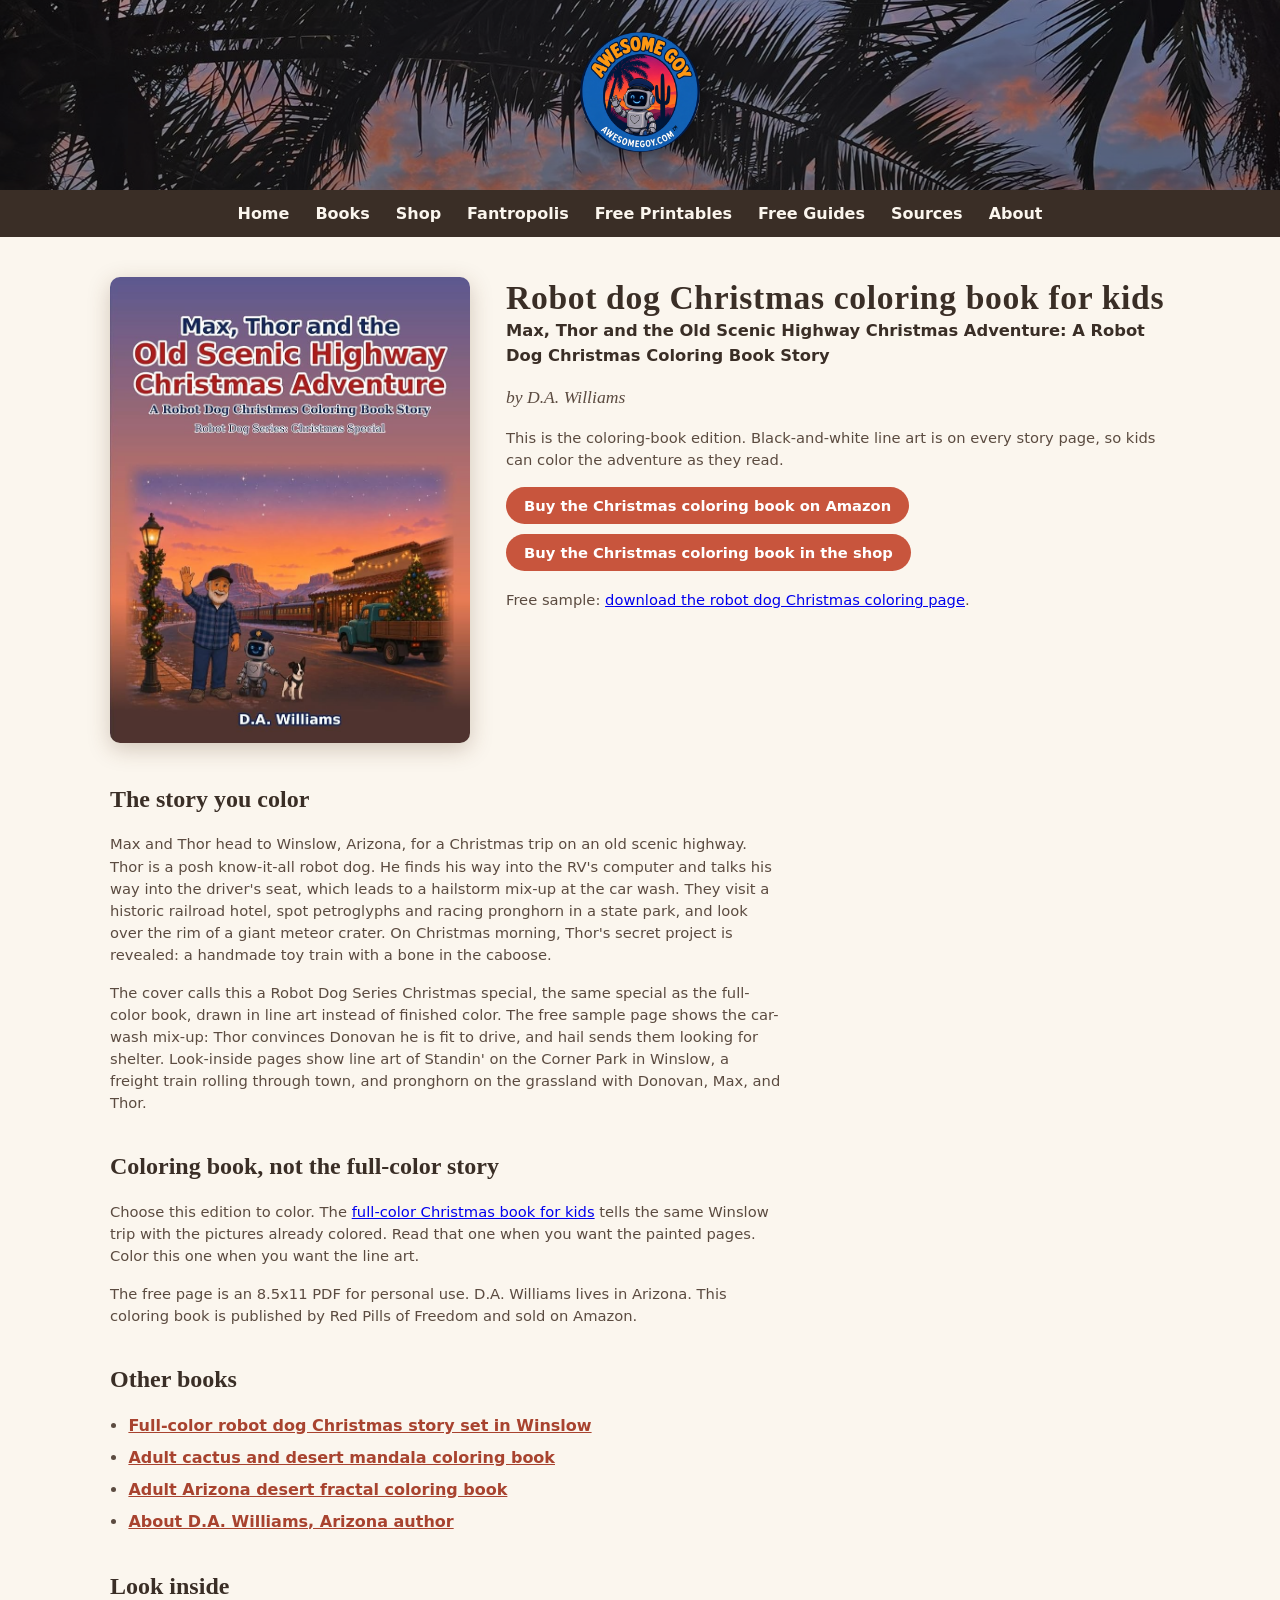
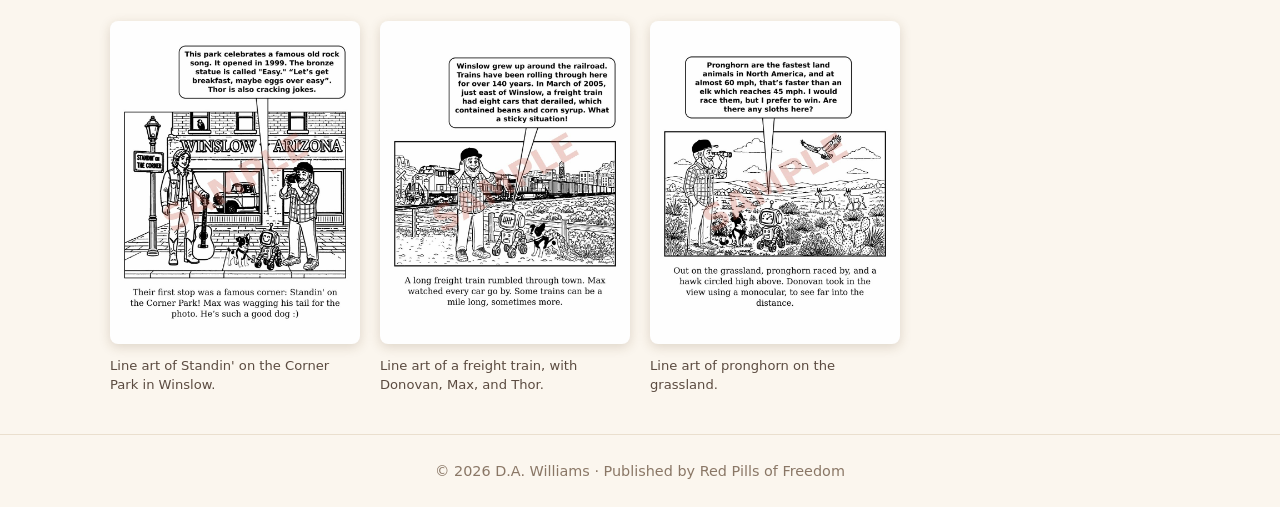
<file: books/old-scenic-highway-christmas-coloring-book.html>
<!DOCTYPE html>
<html lang="en">
<head>
<meta charset="utf-8">
<meta name="viewport" content="width=device-width, initial-scale=1">
<link rel="icon" type="image/png" href="/favicon.png">
<link rel="apple-touch-icon" href="/apple-touch-icon.png">
<link rel="stylesheet" href="/styles.css">
<title>Christmas Coloring Book for Kids | Robot Dog</title>
<meta name="description" content="Christmas coloring book for kids by D.A. Williams. Max and robot dog Thor travel to Winslow, Arizona, in black-and-white line art that kids can color.">
<link rel="canonical" href="https://awesomegoy.com/books/old-scenic-highway-christmas-coloring-book.html">
<meta name="robots" content="max-image-preview:large">
<meta property="og:type" content="website">
<meta property="og:url" content="https://awesomegoy.com/books/old-scenic-highway-christmas-coloring-book.html">
<meta property="og:title" content="Christmas Coloring Book for Kids | Robot Dog">
<meta property="og:description" content="Christmas coloring book for kids by D.A. Williams. Max and robot dog Thor travel to Winslow, Arizona, in black-and-white line art that kids can color.">
<meta property="og:image" content="https://awesomegoy.com/images/scenic-highway-coloring.jpg">
<meta property="og:image:type" content="image/jpeg">
<meta property="og:image:width" content="773">
<meta property="og:image:height" content="1000">
<meta property="og:image:alt" content="Cover of the robot dog Christmas coloring book by D.A. Williams">
<meta name="twitter:card" content="summary_large_image">
<meta name="twitter:title" content="Christmas Coloring Book for Kids | Robot Dog">
<meta name="twitter:description" content="Christmas coloring book for kids by D.A. Williams. Max and robot dog Thor travel to Winslow, Arizona, in black-and-white line art that kids can color.">
<meta name="twitter:image" content="https://awesomegoy.com/images/scenic-highway-coloring.jpg">
<meta name="twitter:image:alt" content="Cover of the robot dog Christmas coloring book by D.A. Williams">
<script type="application/ld+json">
{
  "@context": "https://schema.org",
  "@type": "Book",
  "name": "Max, Thor and the Old Scenic Highway Christmas Adventure: A Robot Dog Christmas Coloring Book Story",
  "author": {
    "@type": "Person",
    "@id": "https://awesomegoy.com/#da-williams",
    "name": "D.A. Williams",
    "url": "https://awesomegoy.com/about.html"
  },
  "publisher": {
    "@type": "Organization",
    "name": "Red Pills of Freedom"
  },
  "genre": "Children's coloring book",
  "image": "https://awesomegoy.com/images/scenic-highway-coloring.jpg",
  "url": "https://awesomegoy.com/books/old-scenic-highway-christmas-coloring-book.html",
  "description": "Christmas coloring book. Max and Thor head to Winslow, Arizona, for a Christmas trip on an old scenic highway. Thor, the posh know-it-all robot dog, finds his way into the RV's computer and talks his way into the driver's seat, which leads to a hailstorm mix-up at the car wash. This edition has black-and-white line art on every story page so kids can color the adventure as they read.",
  "inLanguage": "en",
  "offers": {
    "@type": "Offer",
    "url": "https://www.amazon.com/dp/B0HPMJJZSH",
    "availability": "https://schema.org/InStock"
  }
}
</script>
<!-- Google tag (gtag.js) -->
<script async src="https://www.googletagmanager.com/gtag/js?id=G-TSMN5D71DT"></script>
<script>
  window.dataLayer = window.dataLayer || [];
  function gtag(){dataLayer.push(arguments);}
  gtag('js', new Date());
  gtag('config', 'G-TSMN5D71DT');
</script>
</head>
<body>
<a class="skip" href="#main">Skip to content</a>
<header class="mini">
  <a href="/"><img class="logo" src="/images/logo.png" alt="Awesome Goy logo" width="400" height="400"></a>
</header>
<nav class="nav" aria-label="Primary">
  <a href="/">Home</a>
  <a href="/#books">Books</a>
  <a href="https://shop.awesomegoy.com" target="_blank" rel="noopener">Shop<span class="sr-only"> (opens in a new tab)</span></a>
  <a href="/#fantropolis">Fantropolis</a>
  <a href="/free-printables.html">Free Printables</a>
  <a href="/free-printables.html#free-guides">Free Guides</a>
  <a href="/ai-hype-sources.html">Sources</a>
  <a href="/about.html">About</a>
</nav>
<main class="book" id="main">
  <div class="bookgrid">
    <img class="cover" src="/images/scenic-highway-coloring.jpg" alt="Cover of the coloring-book edition of Max, Thor and the Old Scenic Highway Christmas Adventure">
    <div>
      <h1 class="bt">Robot dog Christmas coloring book for kids</h1>
      <p class="published">Max, Thor and the Old Scenic Highway Christmas Adventure: A Robot Dog Christmas Coloring Book Story</p>
      <p class="by">by D.A. Williams</p>
      <p>This is the coloring-book edition. Black-and-white line art is on every story page, so kids can color the adventure as they read.</p>
      <div class="buy-links">
        <a class="btn" href="https://www.amazon.com/dp/B0HPMJJZSH" target="_blank" rel="noopener">Buy the Christmas coloring book on Amazon<span class="sr-only"> (opens in a new tab)</span></a>
        <a class="btn" href="https://shop.awesomegoy.com/products/old-scenic-highway-christmas-coloring-book" target="_blank" rel="noopener">Buy the Christmas coloring book in the shop<span class="sr-only"> (opens in a new tab)</span></a>
      </div>
      <p class="free">Free sample: <a href="/free-printables.html">download the robot dog Christmas coloring page</a>.</p>
    </div>
  </div>
  <div class="prose">
    <h2 class="sec">The story you color</h2>
    <p>Max and Thor head to Winslow, Arizona, for a Christmas trip on an old scenic highway. Thor is a posh know-it-all robot dog. He finds his way into the RV's computer and talks his way into the driver's seat, which leads to a hailstorm mix-up at the car wash. They visit a historic railroad hotel, spot petroglyphs and racing pronghorn in a state park, and look over the rim of a giant meteor crater. On Christmas morning, Thor's secret project is revealed: a handmade toy train with a bone in the caboose.</p>
    <p>The cover calls this a Robot Dog Series Christmas special, the same special as the full-color book, drawn in line art instead of finished color. The free sample page shows the car-wash mix-up: Thor convinces Donovan he is fit to drive, and hail sends them looking for shelter. Look-inside pages show line art of Standin' on the Corner Park in Winslow, a freight train rolling through town, and pronghorn on the grassland with Donovan, Max, and Thor.</p>
    <h2 class="sec">Coloring book, not the full-color story</h2>
    <p>Choose this edition to color. The <a href="/books/old-scenic-highway-christmas-adventure.html">full-color Christmas book for kids</a> tells the same Winslow trip with the pictures already colored. Read that one when you want the painted pages. Color this one when you want the line art.</p>
    <p>The free page is an 8.5x11 PDF for personal use. D.A. Williams lives in Arizona. This coloring book is published by Red Pills of Freedom and sold on Amazon.</p>
    <h2 class="sec">Other books</h2>
    <ul class="related">
      <li><a href="/books/old-scenic-highway-christmas-adventure.html">Full-color robot dog Christmas story set in Winslow</a></li>
      <li><a href="/books/arizona-desert-bloom-mandalas.html">Adult cactus and desert mandala coloring book</a></li>
      <li><a href="/books/arizona-desert-bloom-fractals.html">Adult Arizona desert fractal coloring book</a></li>
      <li><a href="/about.html">About D.A. Williams, Arizona author</a></li>
    </ul>
  </div>
  <h2 class="sec">Look inside</h2>
  <div class="samples">
    <figure>
      <a href="/images/samples/scenic-highway-coloring-1.jpg">
        <img src="/images/samples/scenic-highway-coloring-1.jpg" alt="Line-art coloring page of Standin' on the Corner Park in Winslow, with Max and the robot dog" loading="lazy">
      </a>
      <figcaption>Line art of Standin' on the Corner Park in Winslow.</figcaption>
    </figure>
    <figure>
      <a href="/images/samples/scenic-highway-coloring-2.jpg">
        <img src="/images/samples/scenic-highway-coloring-2.jpg" alt="Line-art coloring page of a freight train in Winslow with Donovan, Max, and Thor" loading="lazy">
      </a>
      <figcaption>Line art of a freight train, with Donovan, Max, and Thor.</figcaption>
    </figure>
    <figure>
      <a href="/images/samples/scenic-highway-coloring-3.jpg">
        <img src="/images/samples/scenic-highway-coloring-3.jpg" alt="Line-art coloring page of pronghorn on grassland with Donovan, Max, and the robot dog" loading="lazy">
      </a>
      <figcaption>Line art of pronghorn on the grassland.</figcaption>
    </figure>
  </div>
</main>
<footer>© 2026 D.A. Williams · Published by Red Pills of Freedom</footer>
</body>
</html>
</file>
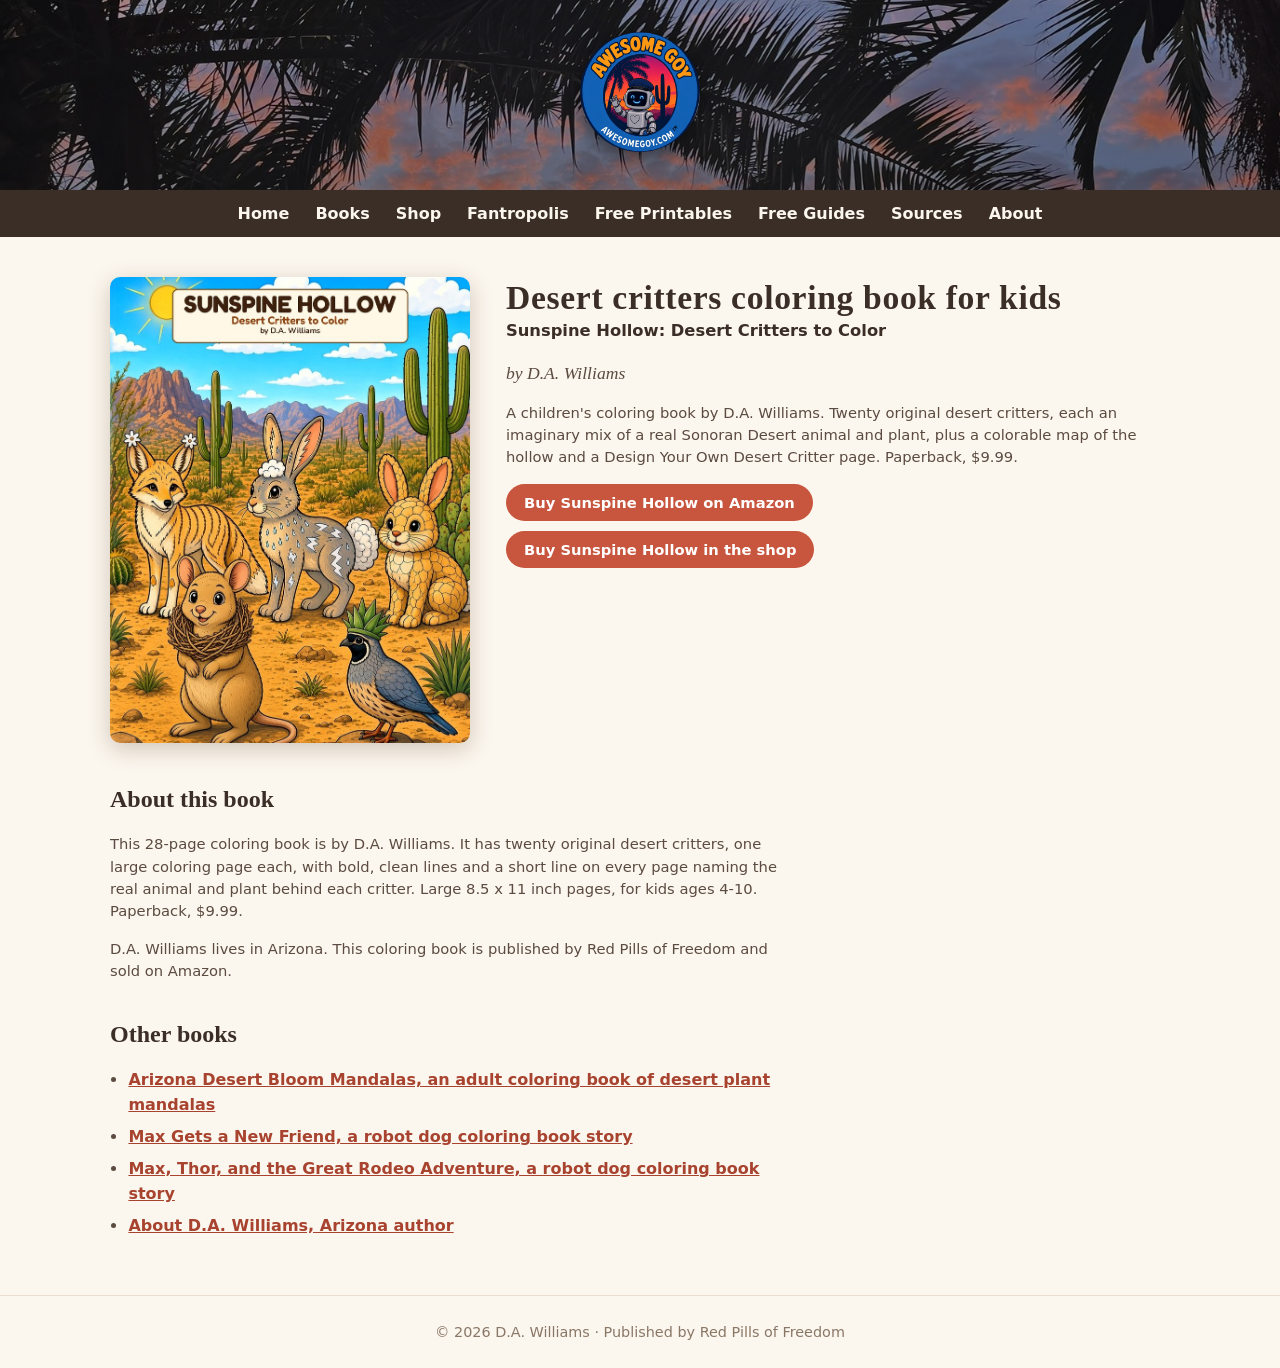
<file: books/sunspine-hollow.html>
<!DOCTYPE html>
<html lang="en">
<head>
<meta charset="utf-8">
<meta name="viewport" content="width=device-width, initial-scale=1">
<link rel="icon" type="image/png" href="/favicon.png">
<link rel="apple-touch-icon" href="/apple-touch-icon.png">
<link rel="stylesheet" href="/styles.css">
<title>Sunspine Hollow: Desert Critters to Color | Children's Coloring Book</title>
<meta name="description" content="Sunspine Hollow: Desert Critters to Color, a children's coloring book by D.A. Williams. Twenty original desert critters, each an imaginary mix of a real Sonoran Desert animal and plant. Paperback, $9.99.">
<link rel="canonical" href="https://awesomegoy.com/books/sunspine-hollow.html">
<meta name="robots" content="max-image-preview:large">
<meta property="og:type" content="website">
<meta property="og:url" content="https://awesomegoy.com/books/sunspine-hollow.html">
<meta property="og:title" content="Sunspine Hollow: Desert Critters to Color | Children's Coloring Book">
<meta property="og:description" content="Sunspine Hollow: Desert Critters to Color, a children's coloring book by D.A. Williams. Twenty original desert critters, each an imaginary mix of a real Sonoran Desert animal and plant. Paperback, $9.99.">
<meta property="og:image" content="https://awesomegoy.com/images/sunspine-hollow.jpg">
<meta property="og:image:type" content="image/jpeg">
<meta property="og:image:width" content="773">
<meta property="og:image:height" content="1000">
<meta property="og:image:alt" content="Cover of Sunspine Hollow: Desert Critters to Color, a children's coloring book by D.A. Williams">
<meta name="twitter:card" content="summary_large_image">
<meta name="twitter:title" content="Sunspine Hollow: Desert Critters to Color | Children's Coloring Book">
<meta name="twitter:description" content="Sunspine Hollow: Desert Critters to Color, a children's coloring book by D.A. Williams. Twenty original desert critters, each an imaginary mix of a real Sonoran Desert animal and plant. Paperback, $9.99.">
<meta name="twitter:image" content="https://awesomegoy.com/images/sunspine-hollow.jpg">
<meta name="twitter:image:alt" content="Cover of Sunspine Hollow: Desert Critters to Color, a children's coloring book by D.A. Williams">
<script type="application/ld+json">
{
  "@context": "https://schema.org",
  "@type": "Book",
  "name": "Sunspine Hollow: Desert Critters to Color",
  "author": {
    "@type": "Person",
    "@id": "https://awesomegoy.com/#da-williams",
    "name": "D.A. Williams",
    "url": "https://awesomegoy.com/about.html"
  },
  "publisher": {
    "@type": "Organization",
    "name": "Red Pills of Freedom"
  },
  "genre": "Children's coloring book",
  "image": "https://awesomegoy.com/images/sunspine-hollow.jpg",
  "url": "https://awesomegoy.com/books/sunspine-hollow.html",
  "isbn": "9798144671910",
  "description": "A children's coloring book by D.A. Williams. Twenty original desert critters, each an imaginary mix of a real Sonoran Desert animal and plant. Paperback, $9.99.",
  "inLanguage": "en",
  "offers": {
    "@type": "Offer",
    "url": "https://www.amazon.com/dp/B0HSQH9D87",
    "price": "9.99",
    "priceCurrency": "USD",
    "availability": "https://schema.org/InStock"
  }
}
</script>
<!-- Google tag (gtag.js) -->
<script async src="https://www.googletagmanager.com/gtag/js?id=G-TSMN5D71DT"></script>
<script>
  window.dataLayer = window.dataLayer || [];
  function gtag(){dataLayer.push(arguments);}
  gtag('js', new Date());
  gtag('config', 'G-TSMN5D71DT');
</script>
</head>
<body>
<a class="skip" href="#main">Skip to content</a>
<header class="mini">
  <a href="/"><img class="logo" src="/images/logo.png" alt="Awesome Goy logo" width="400" height="400"></a>
</header>
<nav class="nav" aria-label="Primary">
  <a href="/">Home</a>
  <a href="/#books">Books</a>
  <a href="https://shop.awesomegoy.com" target="_blank" rel="noopener">Shop<span class="sr-only"> (opens in a new tab)</span></a>
  <a href="/#fantropolis">Fantropolis</a>
  <a href="/free-printables.html">Free Printables</a>
  <a href="/free-printables.html#free-guides">Free Guides</a>
  <a href="/ai-hype-sources.html">Sources</a>
  <a href="/about.html">About</a>
</nav>
<main class="book" id="main">
  <div class="bookgrid">
    <img class="cover" src="/images/sunspine-hollow.jpg" alt="Cover of Sunspine Hollow: Desert Critters to Color">
    <div>
      <h1 class="bt">Desert critters coloring book for kids</h1>
      <p class="published">Sunspine Hollow: Desert Critters to Color</p>
      <p class="by">by D.A. Williams</p>
      <p>A children's coloring book by D.A. Williams. Twenty original desert critters, each an imaginary mix of a real Sonoran Desert animal and plant, plus a colorable map of the hollow and a Design Your Own Desert Critter page. Paperback, $9.99.</p>
      <div class="buy-links">
        <a class="btn" href="https://www.amazon.com/dp/B0HSQH9D87" target="_blank" rel="noopener">Buy Sunspine Hollow on Amazon<span class="sr-only"> (opens in a new tab)</span></a>
        <a class="btn" href="https://shop.awesomegoy.com/products/sunspine-hollow" target="_blank" rel="noopener">Buy Sunspine Hollow in the shop<span class="sr-only"> (opens in a new tab)</span></a>
      </div>
    </div>
  </div>
  <div class="prose">
    <h2 class="sec">About this book</h2>
    <p>This 28-page coloring book is by D.A. Williams. It has twenty original desert critters, one large coloring page each, with bold, clean lines and a short line on every page naming the real animal and plant behind each critter. Large 8.5 x 11 inch pages, for kids ages 4-10. Paperback, $9.99.</p>
    <p>D.A. Williams lives in Arizona. This coloring book is published by Red Pills of Freedom and sold on Amazon.</p>
    <h2 class="sec">Other books</h2>
    <ul class="related">
      <li><a href="/books/arizona-desert-bloom-mandalas.html">Arizona Desert Bloom Mandalas, an adult coloring book of desert plant mandalas</a></li>
      <li><a href="/books/max-gets-a-new-friend.html">Max Gets a New Friend, a robot dog coloring book story</a></li>
      <li><a href="/books/max-thor-great-rodeo-adventure.html">Max, Thor, and the Great Rodeo Adventure, a robot dog coloring book story</a></li>
      <li><a href="/about.html">About D.A. Williams, Arizona author</a></li>
    </ul>
  </div>
</main>
<footer>© 2026 D.A. Williams · Published by Red Pills of Freedom</footer>
</body>
</html>
</file>
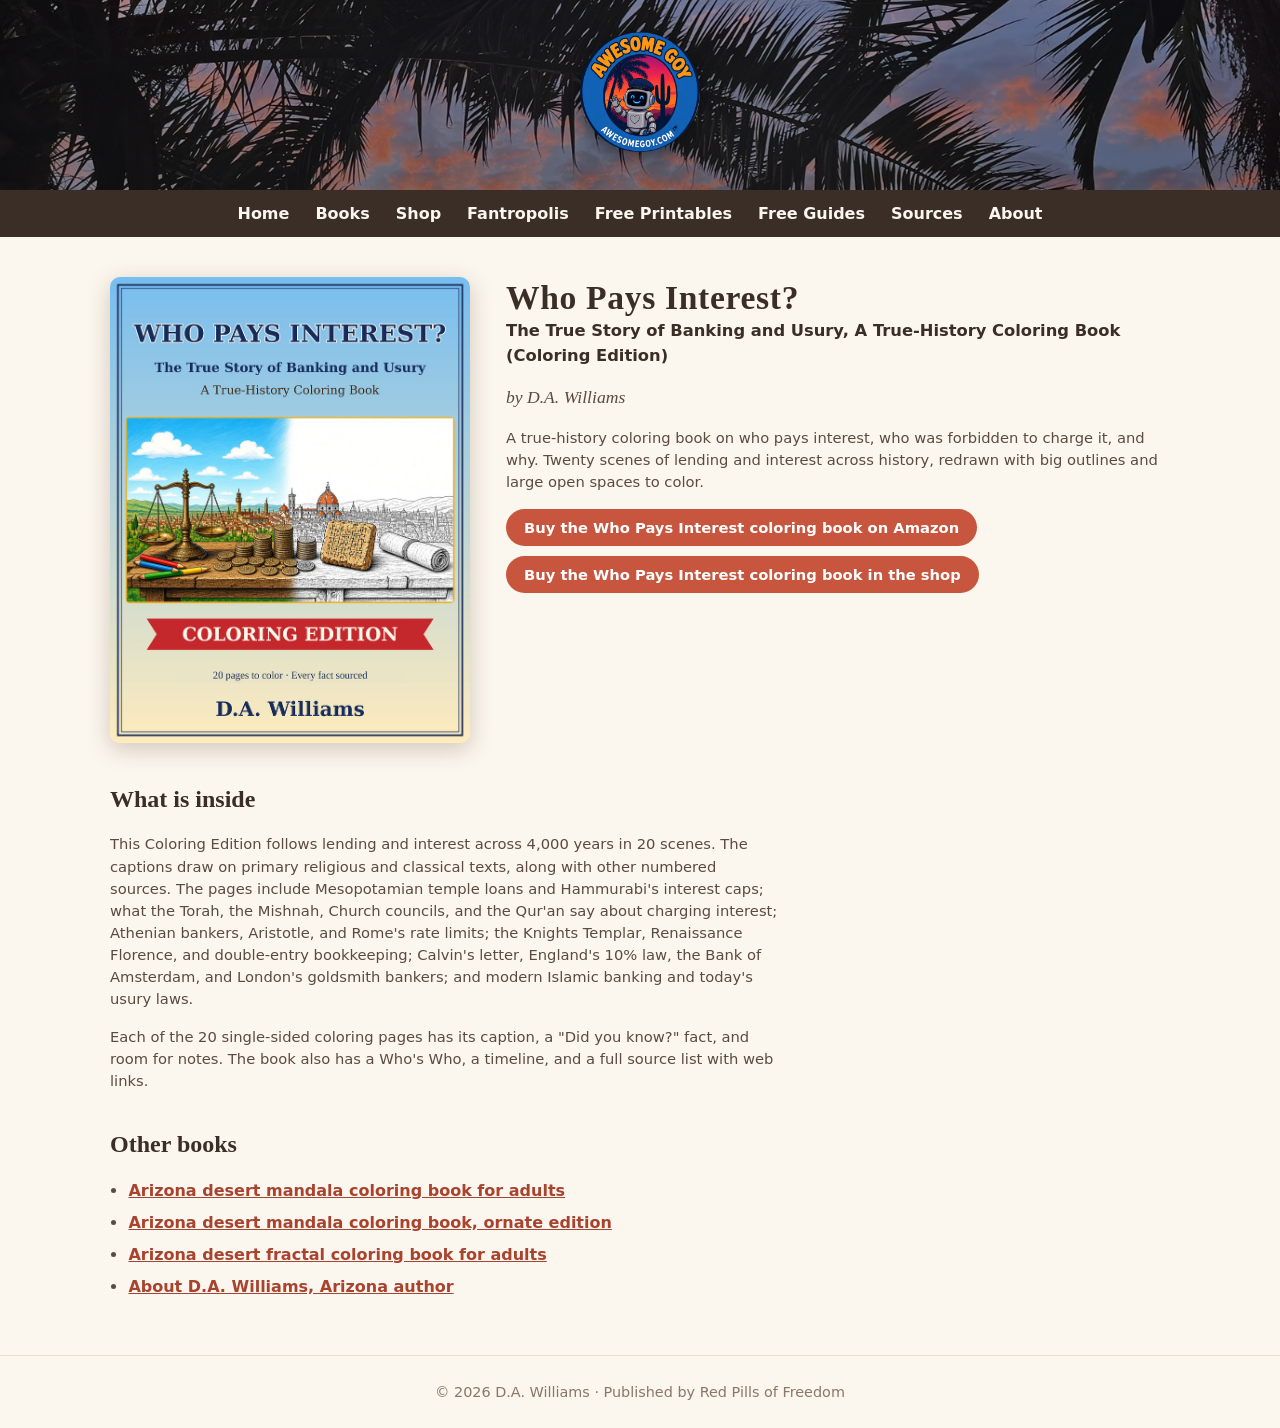
<file: books/who-pays-interest.html>
<!DOCTYPE html>
<html lang="en">
<head>
<meta charset="utf-8">
<meta name="viewport" content="width=device-width, initial-scale=1">
<link rel="icon" type="image/png" href="/favicon.png">
<link rel="apple-touch-icon" href="/apple-touch-icon.png">
<link rel="stylesheet" href="/styles.css">
<title>Who Pays Interest? A True-History Coloring Book</title>
<meta name="description" content="Who Pays Interest?: The True Story of Banking and Usury, a true-history coloring book by D.A. Williams. Twenty sourced scenes of lending and interest across history, with big outlines to color.">
<link rel="canonical" href="https://awesomegoy.com/books/who-pays-interest.html">
<meta name="robots" content="max-image-preview:large">
<meta property="og:type" content="website">
<meta property="og:url" content="https://awesomegoy.com/books/who-pays-interest.html">
<meta property="og:title" content="Who Pays Interest? A True-History Coloring Book">
<meta property="og:description" content="Who Pays Interest?: The True Story of Banking and Usury, a true-history coloring book by D.A. Williams. Twenty sourced scenes of lending and interest across history, with big outlines to color.">
<meta property="og:image" content="https://awesomegoy.com/images/who-pays-interest.jpg">
<meta property="og:image:type" content="image/jpeg">
<meta property="og:image:width" content="773">
<meta property="og:image:height" content="1000">
<meta property="og:image:alt" content="Cover of Who Pays Interest?, a true-history coloring book by D.A. Williams">
<meta name="twitter:card" content="summary_large_image">
<meta name="twitter:title" content="Who Pays Interest? A True-History Coloring Book">
<meta name="twitter:description" content="Who Pays Interest?: The True Story of Banking and Usury, a true-history coloring book by D.A. Williams. Twenty sourced scenes of lending and interest across history, with big outlines to color.">
<meta name="twitter:image" content="https://awesomegoy.com/images/who-pays-interest.jpg">
<meta name="twitter:image:alt" content="Cover of Who Pays Interest?, a true-history coloring book by D.A. Williams">
<script type="application/ld+json">
{
  "@context": "https://schema.org",
  "@type": "Book",
  "name": "Who Pays Interest?: The True Story of Banking and Usury, A True-History Coloring Book (Coloring Edition)",
  "author": {
    "@type": "Person",
    "@id": "https://awesomegoy.com/#da-williams",
    "name": "D.A. Williams",
    "url": "https://awesomegoy.com/about.html"
  },
  "publisher": {
    "@type": "Organization",
    "name": "Red Pills of Freedom"
  },
  "genre": "Coloring book",
  "image": "https://awesomegoy.com/images/who-pays-interest.jpg",
  "url": "https://awesomegoy.com/books/who-pays-interest.html",
  "isbn": "9798140880828",
  "description": "A true-history coloring book on who pays interest, who was forbidden to charge it, and why. Twenty sourced scenes of lending and interest across 4,000 years, redrawn with big outlines to color.",
  "inLanguage": "en",
  "offers": {
    "@type": "Offer",
    "url": "https://www.amazon.com/dp/B0HQXK1SLT",
    "price": "9.99",
    "priceCurrency": "USD",
    "availability": "https://schema.org/InStock"
  }
}
</script>
<!-- Google tag (gtag.js) -->
<script async src="https://www.googletagmanager.com/gtag/js?id=G-TSMN5D71DT"></script>
<script>
  window.dataLayer = window.dataLayer || [];
  function gtag(){dataLayer.push(arguments);}
  gtag('js', new Date());
  gtag('config', 'G-TSMN5D71DT');
</script>
</head>
<body>
<a class="skip" href="#main">Skip to content</a>
<header class="mini">
  <a href="/"><img class="logo" src="/images/logo.png" alt="Awesome Goy logo" width="400" height="400"></a>
</header>
<nav class="nav" aria-label="Primary">
  <a href="/">Home</a>
  <a href="/#books">Books</a>
  <a href="https://shop.awesomegoy.com" target="_blank" rel="noopener">Shop<span class="sr-only"> (opens in a new tab)</span></a>
  <a href="/#fantropolis">Fantropolis</a>
  <a href="/free-printables.html">Free Printables</a>
  <a href="/free-printables.html#free-guides">Free Guides</a>
  <a href="/ai-hype-sources.html">Sources</a>
  <a href="/about.html">About</a>
</nav>
<main class="book" id="main">
  <div class="bookgrid">
    <img class="cover" src="/images/who-pays-interest.jpg" alt="Cover of Who Pays Interest?, a true-history coloring book about banking and usury">
    <div>
      <h1 class="bt">Who Pays Interest?</h1>
      <p class="published">The True Story of Banking and Usury, A True-History Coloring Book (Coloring Edition)</p>
      <p class="by">by D.A. Williams</p>
      <p>A true-history coloring book on who pays interest, who was forbidden to charge it, and why. Twenty scenes of lending and interest across history, redrawn with big outlines and large open spaces to color.</p>
      <div class="buy-links">
        <a class="btn" href="https://www.amazon.com/dp/B0HQXK1SLT" target="_blank" rel="noopener">Buy the Who Pays Interest coloring book on Amazon<span class="sr-only"> (opens in a new tab)</span></a>
        <a class="btn" href="https://shop.awesomegoy.com/products/who-pays-interest" target="_blank" rel="noopener">Buy the Who Pays Interest coloring book in the shop<span class="sr-only"> (opens in a new tab)</span></a>
      </div>
    </div>
  </div>
  <div class="prose">
    <h2 class="sec">What is inside</h2>
    <p>This Coloring Edition follows lending and interest across 4,000 years in 20 scenes. The captions draw on primary religious and classical texts, along with other numbered sources. The pages include Mesopotamian temple loans and Hammurabi's interest caps; what the Torah, the Mishnah, Church councils, and the Qur'an say about charging interest; Athenian bankers, Aristotle, and Rome's rate limits; the Knights Templar, Renaissance Florence, and double-entry bookkeeping; Calvin's letter, England's 10% law, the Bank of Amsterdam, and London's goldsmith bankers; and modern Islamic banking and today's usury laws.</p>
    <p>Each of the 20 single-sided coloring pages has its caption, a "Did you know?" fact, and room for notes. The book also has a Who's Who, a timeline, and a full source list with web links.</p>
    <h2 class="sec">Other books</h2>
    <ul class="related">
      <li><a href="/books/arizona-desert-bloom-mandalas.html">Arizona desert mandala coloring book for adults</a></li>
      <li><a href="/books/arizona-desert-bloom-mandalas-ornate.html">Arizona desert mandala coloring book, ornate edition</a></li>
      <li><a href="/books/arizona-desert-bloom-fractals.html">Arizona desert fractal coloring book for adults</a></li>
      <li><a href="/about.html">About D.A. Williams, Arizona author</a></li>
    </ul>
  </div>
</main>
<footer>© 2026 D.A. Williams · Published by Red Pills of Freedom</footer>
</body>
</html>
</file>
<file: styles.css>
*{box-sizing:border-box}body{margin:0;font-family:Georgia,"Times New Roman",serif;background:#fbf6ee;color:#3a2e26}
header{text-align:center;padding:56px 20px 40px;background:linear-gradient(135deg,#c8553d,#e0a458);color:#fff}
h1{margin:0;font-size:clamp(2.2rem,6vw,3.6rem);letter-spacing:.02em}.author{margin:.4em 0 0;font-size:1.3rem;font-style:italic}.tag{margin:.6em 0 0;opacity:.9;font-family:system-ui,sans-serif;font-size:.95rem}
main{max-width:1100px;margin:0 auto;padding:40px 20px}.grid{display:grid;grid-template-columns:repeat(auto-fill,minmax(260px,1fr));gap:28px}
.card{background:#fff;border-radius:14px;overflow:hidden;box-shadow:0 4px 18px rgba(90,60,30,.12);display:flex;flex-direction:column}
.card img{width:100%;aspect-ratio:8.5/11;object-fit:cover;display:block;background:#f1e6d6}
.body{padding:18px 20px 22px;display:flex;flex-direction:column;flex:1}h2{font-size:1.05rem;margin:0 0 .5em;line-height:1.35}
p{font-family:system-ui,sans-serif;font-size:.92rem;line-height:1.5;margin:0 0 16px;color:#5b4b40;flex:1}
.btn{align-self:flex-start;background:#c8553d;color:#fff;text-decoration:none;padding:10px 18px;border-radius:999px;font-family:system-ui,sans-serif;font-weight:600;font-size:.92rem}.btn:hover{background:#a8432f}
footer{text-align:center;padding:28px;color:#8a7766;font-family:system-ui,sans-serif;font-size:.9rem;border-top:1px solid #eadfce}
header{background:linear-gradient(rgba(0,0,0,.35),rgba(0,0,0,.45)),url(images/hero.jpg) center 60%/cover no-repeat;color:#fff;padding:5rem 1rem;text-shadow:0 2px 6px rgba(0,0,0,.6)}
header *{color:#fff}
.logo{display:block;width:clamp(140px,40vw,190px);height:auto;margin:0 auto 1rem;filter:drop-shadow(0 4px 10px rgba(0,0,0,.5))}
.nav{display:flex;justify-content:center;flex-wrap:wrap;gap:6px 26px;padding:14px;background:#3a2e26;font-family:system-ui,sans-serif}.nav a{color:#fbf6ee;text-decoration:none;font-weight:600}.nav a:hover{color:#e0a458}
header.mini{padding:2rem 1rem}header.mini .logo{width:120px;margin-bottom:.4rem}
header.mini h1{font-size:clamp(1.55rem,4vw,2.35rem);max-width:16em;margin-left:auto;margin-right:auto;line-height:1.25}
.brand{margin:0;font-size:clamp(2.2rem,6vw,3.6rem);letter-spacing:.02em;line-height:1.05}
header.home h1{font-size:clamp(1.15rem,2.5vw,1.6rem);font-weight:600;max-width:18em;margin:.7em auto 0;letter-spacing:0;line-height:1.35;font-family:system-ui,sans-serif}
.card h3{font-size:1.05rem;margin:0 0 .5em;line-height:1.35}
.skip{position:absolute;left:-999px;top:0;background:#fff;color:#3a2e26;padding:8px 12px;z-index:5;font-family:system-ui,sans-serif;font-weight:600}
.skip:focus{left:8px;top:8px}
.sr-only{position:absolute;width:1px;height:1px;padding:0;margin:-1px;overflow:hidden;clip:rect(0,0,0,0);white-space:nowrap;border:0}
.published{font-family:system-ui,sans-serif;font-weight:600;color:#3a2e26;font-size:1.02rem}
.prose{max-width:42rem}
.prose p{flex:none}
.book h2.sec{margin-top:1.5em}
.samples figure{margin:0}
.samples figcaption{font-family:system-ui,sans-serif;font-size:.82rem;line-height:1.45;color:#5b4b40;margin-top:8px}
.related{font-family:system-ui,sans-serif;color:#5b4b40;line-height:1.55;padding-left:1.15em;margin:0 0 16px}
.related a{color:#a8432f;font-weight:600}
.related li{margin:0 0 .45em}
.sec{font-size:1.5rem;margin:0 0 18px;color:#3a2e26}main .sec{margin-top:10px}
.link{font-family:system-ui,sans-serif;font-size:.9rem;color:#a8432f;margin:0 0 12px;font-weight:600}
.band{margin-top:44px;padding:28px;background:#fff;border-radius:14px;box-shadow:0 4px 18px rgba(90,60,30,.08);text-align:center}.band .btn{display:inline-block}
.bookgrid{display:grid;grid-template-columns:minmax(220px,360px) 1fr;gap:36px;align-items:start;margin-bottom:40px}@media(max-width:700px){.bookgrid{grid-template-columns:1fr}}
.cover{width:100%;border-radius:10px;box-shadow:0 6px 22px rgba(90,60,30,.25)}.bt{font-size:clamp(1.5rem,3vw,2.1rem);line-height:1.25}.by{font-style:italic;font-family:Georgia,serif;font-size:1.1rem}
.book .btn{display:inline-block}.free{margin-top:18px}
.samples{display:grid;grid-template-columns:repeat(auto-fill,minmax(220px,1fr));gap:20px}.samples img{width:100%;border-radius:8px;box-shadow:0 3px 12px rgba(90,60,30,.18);background:#fff}
.intro{text-align:center;font-size:1.05rem}.about{max-width:720px}.draft{display:inline-block;background:#ffe08a;color:#3a2e26;padding:4px 12px;border-radius:6px;font-weight:700}

.guides{margin-top:52px}.guides .sec,.guides .intro{text-align:center}
.signup{max-width:640px;margin:20px auto 48px;padding:32px 24px;background:#fff;border-radius:14px;box-shadow:0 4px 18px rgba(90,60,30,.12);text-align:center}.signup h2{font-size:1.5rem;color:#c8553d}.signup p{flex:none}.signup.small{padding:22px 20px;max-width:560px}.signup.small h2{font-size:1.2rem}
.ml-form{display:flex;flex-wrap:wrap;gap:10px;justify-content:center}.ml-form input{flex:1 1 200px;padding:11px 14px;border:1px solid #e0d2bf;border-radius:999px;font-family:system-ui,sans-serif;font-size:.95rem;background:#fbf6ee}.ml-form .btn{border:0;cursor:pointer;align-self:center}
.ml-thanks{font-weight:600;color:#c8553d;margin-top:12px}.signup .fine{font-size:.8rem;color:#8a7766;margin:12px 0 0}

.stickers{margin-top:44px}.sticker-grid{grid-template-columns:repeat(auto-fill,minmax(min(340px,100%),1fr))}.sticker-grid .card img{aspect-ratio:auto;object-fit:contain;height:auto}.sticker-grid .body{display:flex;flex-direction:column;gap:10px}

.notice{max-width:720px;margin:0 auto 36px;padding:22px 24px;background:#fff;border-radius:14px;box-shadow:0 4px 18px rgba(90,60,30,.12);text-align:center}
.notice h2{margin:0 0 .45em;font-size:1.35rem;color:#c8553d}
.notice p{flex:none;margin:0;font-size:1.02rem;line-height:1.55;color:#5b4b40}
@media(max-width:500px){.notice{padding:18px 16px}.notice h2{font-size:1.2rem}.notice p{font-size:.95rem}}

.etsy{margin-top:44px}
.etsy .sec,.etsy .intro{text-align:center}
.shop-link{text-align:center;margin:0 0 28px}.shop-link .btn{display:inline-block}
.nav a:focus-visible{color:#e0a458;outline:2px solid #e0a458;outline-offset:3px}
.btn:focus-visible{outline:3px solid #3a2e26;outline-offset:3px}
.etsy-grid .card img{aspect-ratio:auto;object-fit:contain;width:100%;height:auto;background:#e8d3b0}

.thor-wave{display:block;width:clamp(230px,64vw,300px);height:auto;margin:1.4rem auto -5rem;overflow:visible;filter:drop-shadow(0 4px 8px rgba(0,0,0,.35))}
@media(min-width:1200px){header.home{position:relative}.thor-wave{position:absolute;right:max(4vw,calc(50% - 560px));bottom:0;width:300px;margin:0}}
.thor-forearm{transform-box:view-box;transform-origin:130px 300px;animation:thor-wave .6s ease-in-out infinite alternate}
@keyframes thor-wave{from{transform:rotate(-14deg)}to{transform:rotate(2deg)}}
.max-tail{transform-box:view-box;transform-origin:860px 495px;animation:max-wag .4s ease-in-out infinite alternate}
@keyframes max-wag{from{transform:rotate(-10deg)}to{transform:rotate(10deg)}}
@media(prefers-reduced-motion:reduce){.thor-forearm,.max-tail{animation:none}}

.qr-code{display:block;width:min(220px,70vw);height:auto;margin:0 auto 18px;background:#fff;padding:12px;border:1px solid #eadfce;border-radius:8px}

.meet-max{margin:36px auto 44px;max-width:640px;text-align:center}
.meet-max .sec{margin-bottom:16px}
.meet-max figure{margin:0;background:#fff;border-radius:14px;overflow:hidden;box-shadow:0 4px 18px rgba(90,60,30,.12)}
.meet-max img{width:100%;height:auto;display:block;background:#f1e6d6}
.meet-max figcaption{font-family:system-ui,sans-serif;font-size:.95rem;line-height:1.5;color:#5b4b40;padding:14px 18px 16px;margin:0}
@media(max-width:500px){.meet-max{margin:28px 0 36px}.meet-max figcaption{font-size:.9rem;padding:12px 14px 14px}}

.buy-links{display:flex;flex-direction:column;align-items:flex-start;gap:10px;margin:0 0 8px}.buy-links .btn{align-self:flex-start;margin:0}
</file>
